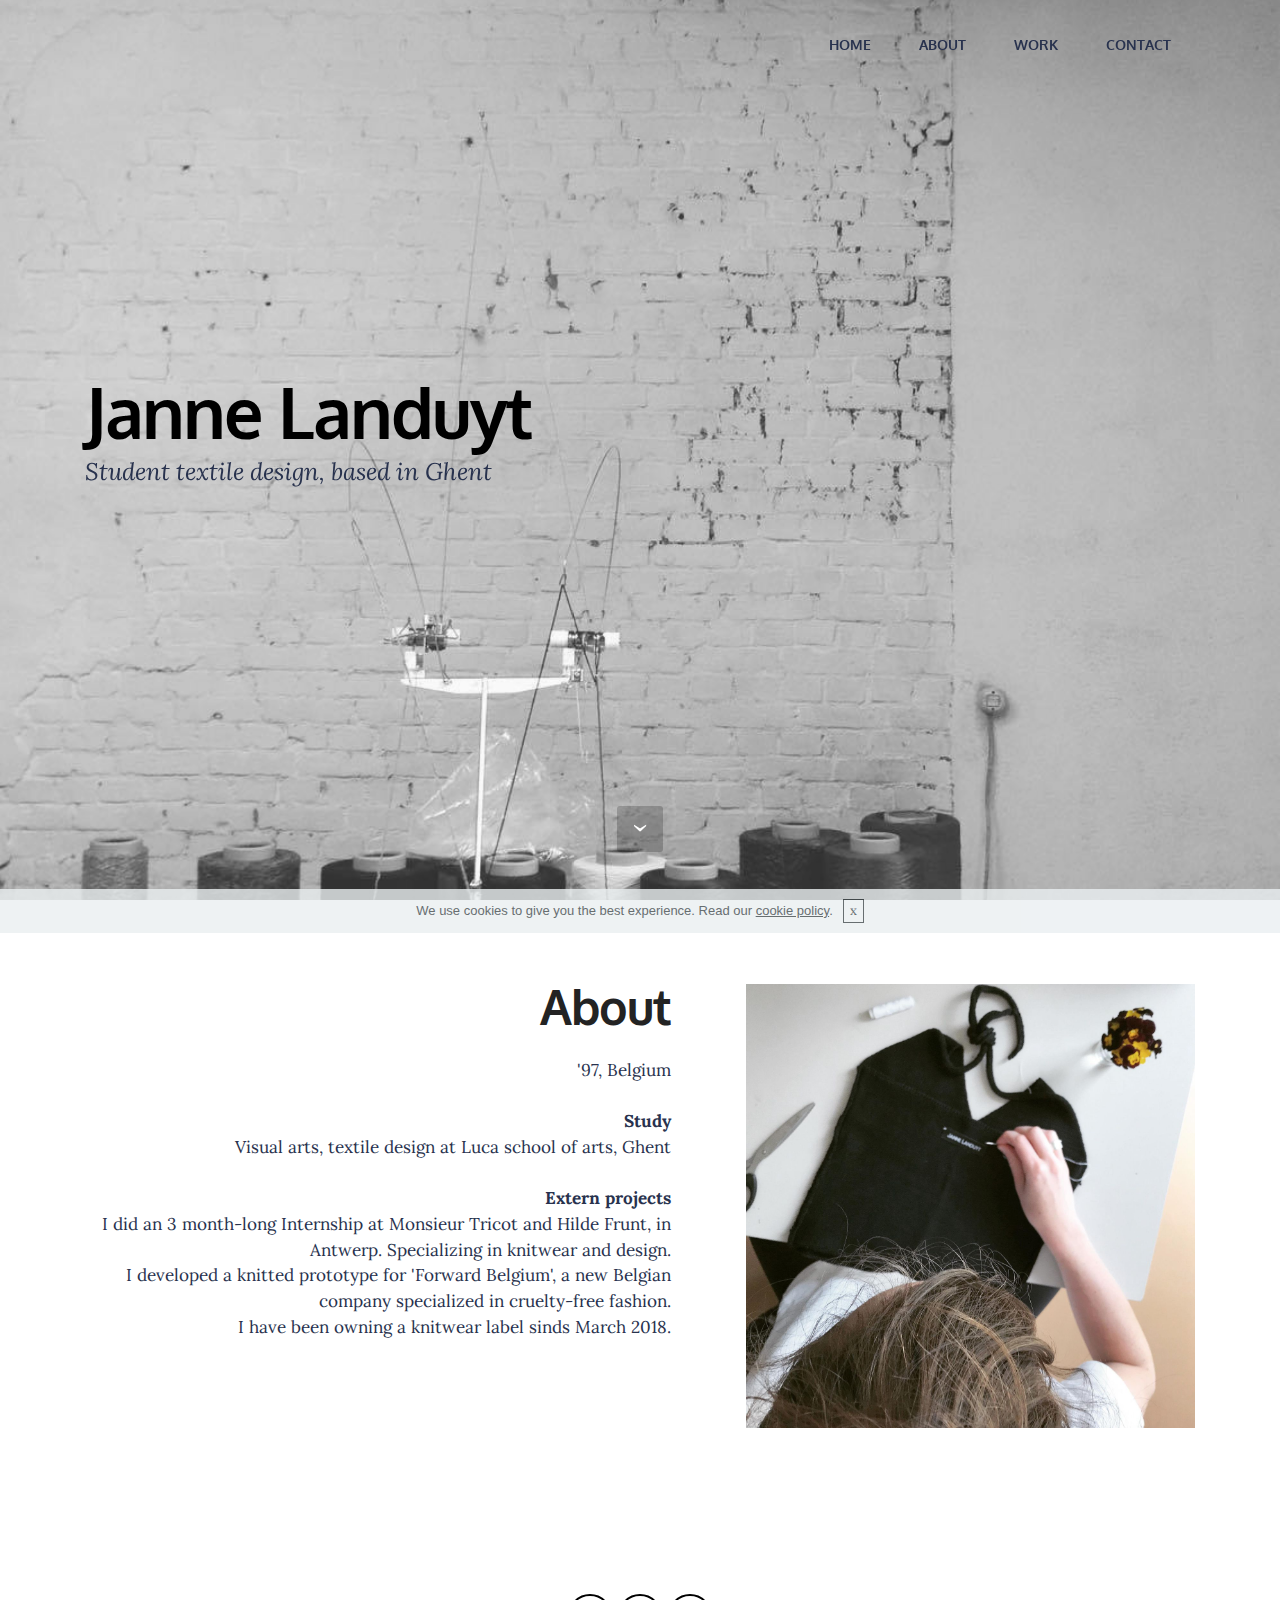
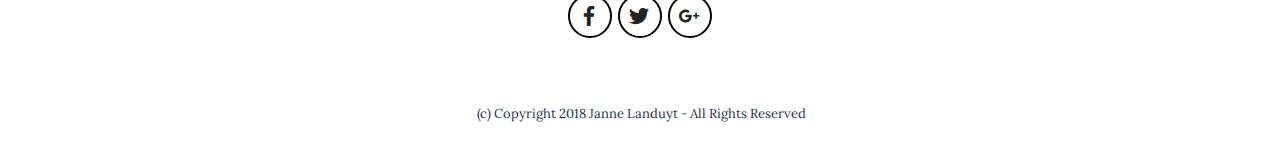
<file: index.html>
<!DOCTYPE html>
<html>
<head>
  <!-- Site made with Mobirise Website Builder v4.3.2, https://mobirise.com -->
  <meta charset="UTF-8">
  <meta http-equiv="X-UA-Compatible" content="IE=edge">
  <meta name="generator" content="Mobirise v4.3.2, mobirise.com">
  <meta name="viewport" content="width=device-width, initial-scale=1">
  <link rel="shortcut icon" href="assets/images/logo.png" type="image/x-icon">
  <meta name="description" content="Home, Janne Landuyt, textile design, about">
  <title>index.html</title>
  <link rel="stylesheet" href="https://fonts.googleapis.com/css?family=Montserrat:400,700">
  <link rel="stylesheet" href="https://fonts.googleapis.com/css?family=Raleway:100,100i,200,200i,300,300i,400,400i,500,500i,600,600i,700,700i,800,800i,900,900i">
  <link rel="stylesheet" href="https://fonts.googleapis.com/css?family=Lora:400,700,400italic,700italic&subset=latin">
  <link rel="stylesheet" href="assets/bootstrap-material-design-font/css/material.css">
  <link rel="stylesheet" href="assets/tether/tether.min.css">
  <link rel="stylesheet" href="assets/bootstrap/css/bootstrap.min.css">
  <link rel="stylesheet" href="assets/socicon/css/styles.css">
  <link rel="stylesheet" href="assets/dropdown/css/style.css">
  <link rel="stylesheet" href="assets/theme/css/style.css">
  <link rel="stylesheet" href="assets/mobirise/css/mbr-additional.css" type="text/css">
  
  
  
</head>
<body>
<section id="menu-4" data-rv-view="0">

    <nav class="navbar navbar-dropdown transparent bg-color">
        <div class="container">

            <div class="mbr-table">
                
                <div class="mbr-table-cell">

                    <button class="navbar-toggler pull-xs-right hidden-md-up" type="button" data-toggle="collapse" data-target="#exCollapsingNavbar">
                        <div class="hamburger-icon"></div>
                    </button>

                    <ul class="nav-dropdown collapse pull-xs-right nav navbar-nav navbar-toggleable-sm" id="exCollapsingNavbar"><li class="nav-item dropdown"><a class="nav-link link" href="index.html#header5-0">HOME</a></li><li class="nav-item"><a class="nav-link link" href="index.html#msg-box5-1">ABOUT</a></li><li class="nav-item"><a class="nav-link link" href="work.html">WORK</a></li><li class="nav-item"><a class="nav-link link" href="contact.html">CONTACT</a></li></ul>
                    <button hidden="" class="navbar-toggler navbar-close" type="button" data-toggle="collapse" data-target="#exCollapsingNavbar">
                        <div class="close-icon"></div>
                    </button>

                </div>
            </div>

        </div>
    </nav>

</section>

<section class="engine"><a href="https://mobirise.co/c">site maker</a></section><section class="mbr-section mbr-section-hero mbr-section-full mbr-section-with-arrow mbr-parallax-background mbr-after-navbar" id="header5-0" data-rv-view="2" style="background-image: url(assets/images/21389111-1442225685831040-1330696109-o-2-1136x852.jpg);">

    <div class="mbr-overlay" style="opacity: 0.2; background-color: rgb(239, 239, 239);"></div>

    <div class="mbr-table-cell">

        <div class="container">
            <div class="row">
                <div class="mbr-section col-md-10">

                    <h1 class="mbr-section-title display-1">Janne Landuyt</h1>
                    <p class="mbr-section-lead lead">Student textile design, based in Ghent</p>
                    
                </div>
            </div>
        </div>
    </div>

    <div class="mbr-arrow mbr-arrow-floating" aria-hidden="true"><a href="#msg-box5-1"><i class="mbr-arrow-icon"></i></a></div>

</section>

<section class="mbr-section" id="msg-box5-1" data-rv-view="5" style="background-color: rgb(255, 255, 255); padding-top: 80px; padding-bottom: 80px;">

    
    <div class="container">
        <div class="row">
            <div class="mbr-table-md-up">

              

              <div class="mbr-table-cell col-md-5 text-xs-center text-md-right content-size">
                  <h3 class="mbr-section-title display-2">About</h3>
                  <div class="lead">

                    <p>'97, Belgium<br><br><strong>Study</strong><br>Visual arts, textile design at Luca school of arts, Ghent<br><br><strong>Extern projects</strong><br>I did an 3 month-long Internship at Monsieur Tricot and Hilde Frunt, in Antwerp. Specializing in knitwear and design.<br>I developed a knitted prototype for 'Forward Belgium', a new Belgian company specialized in cruelty-free fashion.<br>I have been owning a knitwear label sinds March 2018.<br><br><strong><br></strong></p>

                  </div>

                  
              </div>


              


              <div class="mbr-table-cell mbr-left-padding-md-up mbr-valign-top col-md-7 image-size" style="width: 46%;">
                  <div class="mbr-figure"><img src="assets/images/32761669-1675578052495801-3968128952018403328-n-1400x1383.jpg"></div>
              </div>

            </div>
        </div>
    </div>

</section>

<section class="mbr-section mbr-section-md-padding" id="social-buttons1-3" data-rv-view="8" style="background-color: rgb(255, 255, 255); padding-top: 60px; padding-bottom: 30px;">
    
    <div class="container">
        <div class="row">
            <div class="col-md-8 col-md-offset-2 text-xs-center">
                <h3 class="mbr-section-title display-2"></h3>
                <div>

                  <div class="mbr-social-likes" data-counters="false">
                    <span class="btn btn-social facebook" title="Share link on Facebook">
                        <i class="socicon socicon-facebook"></i>
                    </span>
                    <span class="btn btn-social twitter" title="Share link on Twitter">
                        <i class="socicon socicon-twitter"></i>
                    </span>
                    <span class="btn btn-social plusone" title="Share link on Google+">
                        <i class="socicon socicon-googleplus"></i>
                    </span>
                    
                    
                  </div>

                </div>
            </div>
        </div>
    </div>
</section>

<footer class="mbr-small-footer mbr-section mbr-section-nopadding" id="footer1-17" data-rv-view="10" style="background-color: rgb(255, 255, 255); padding-top: 1.75rem; padding-bottom: 1.75rem;">
    
    <div class="container text-xs-center">
        <p>&nbsp;(c) Copyright 2018 Janne Landuyt - All Rights Reserved</p>
    </div>
</footer>


  <script src="assets/web/assets/jquery/jquery.min.js"></script>
  <script src="assets/tether/tether.min.js"></script>
  <script src="assets/bootstrap/js/bootstrap.min.js"></script>
  <script src="assets/social-likes/social-likes.js"></script>
  <script src="assets/cookies-alert-plugin/cookies-alert-core.js"></script>
  <script src="assets/cookies-alert-plugin/cookies-alert-script.js"></script>
  <script src="assets/dropdown/js/script.min.js"></script>
  <script src="assets/touch-swipe/jquery.touch-swipe.min.js"></script>
  <script src="assets/jarallax/jarallax.js"></script>
  <script src="assets/smooth-scroll/smooth-scroll.js"></script>
  <script src="assets/theme/js/script.js"></script>
  
  
<input name="cookieData" type="hidden" data-cookie-text="We use cookies to give you the best experience. Read our <a href='privacy.html'>cookie policy</a>.">
  </body>
</html>
</file>
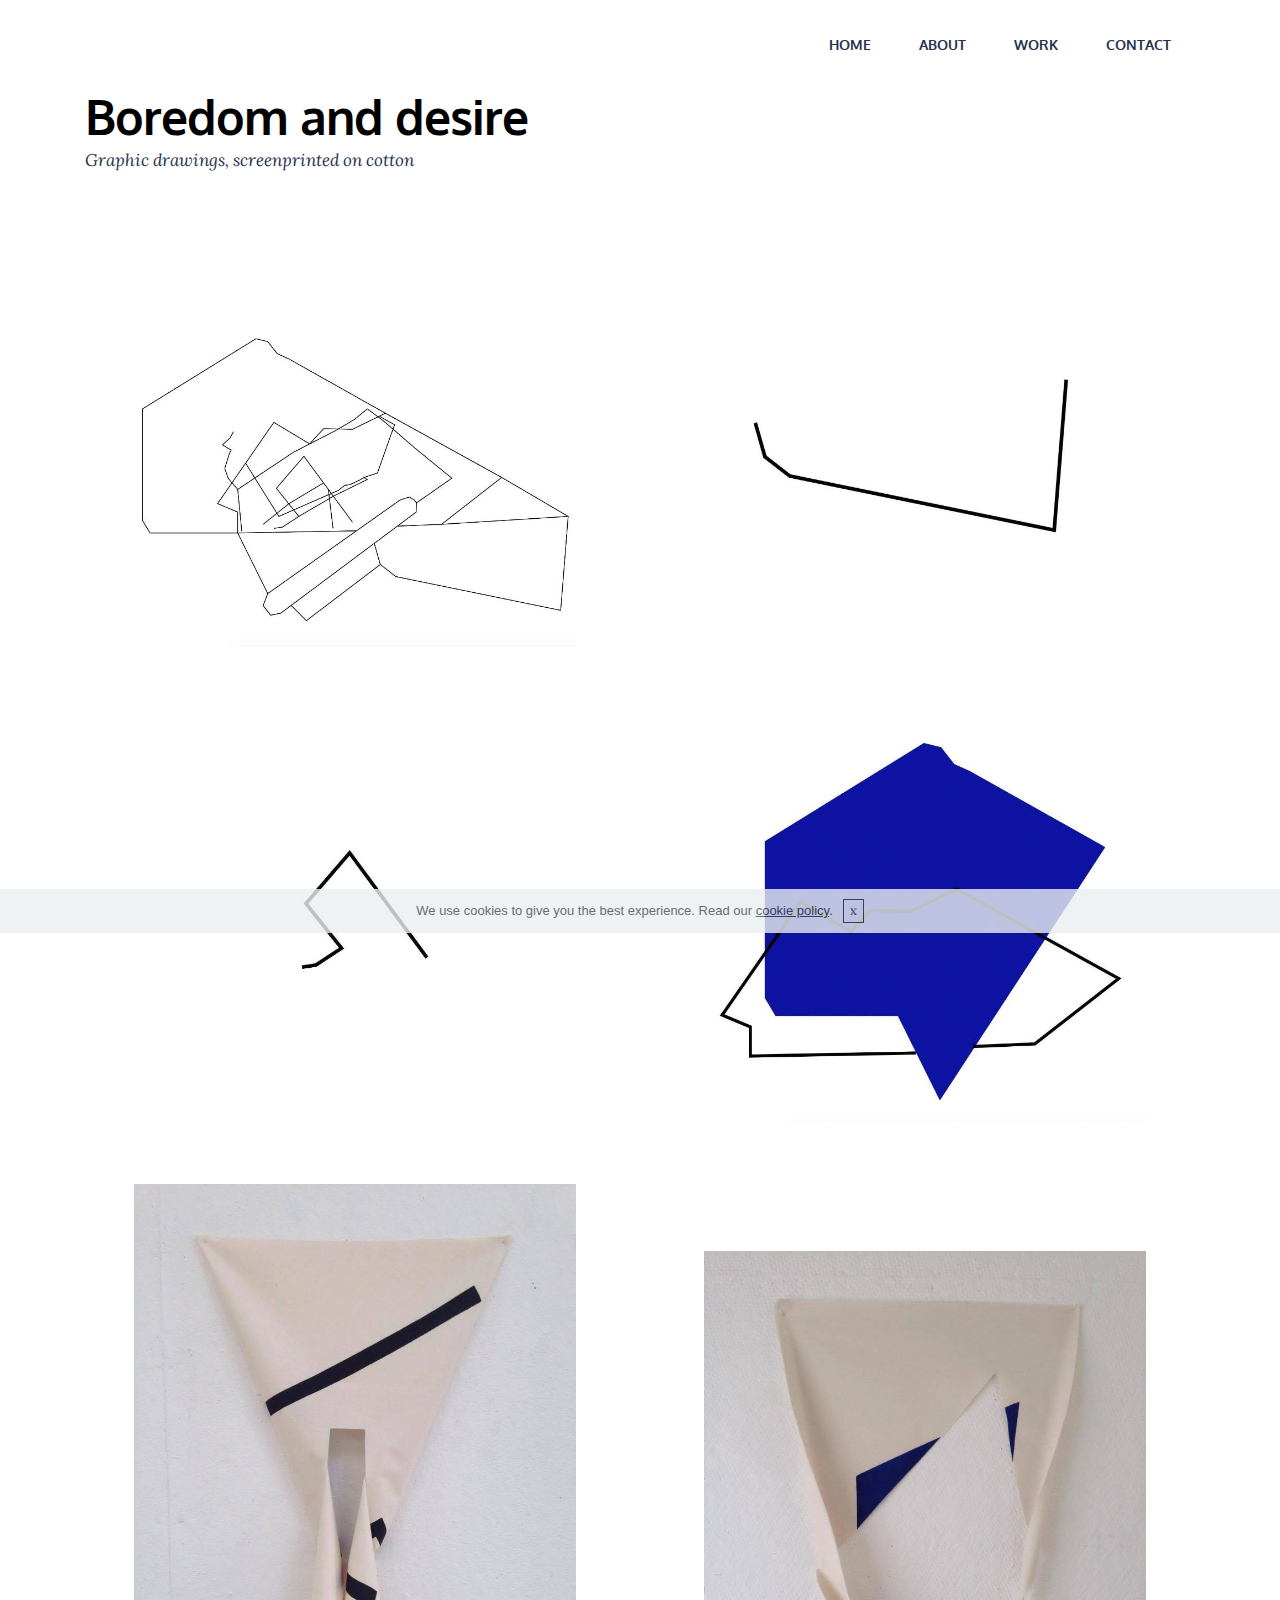
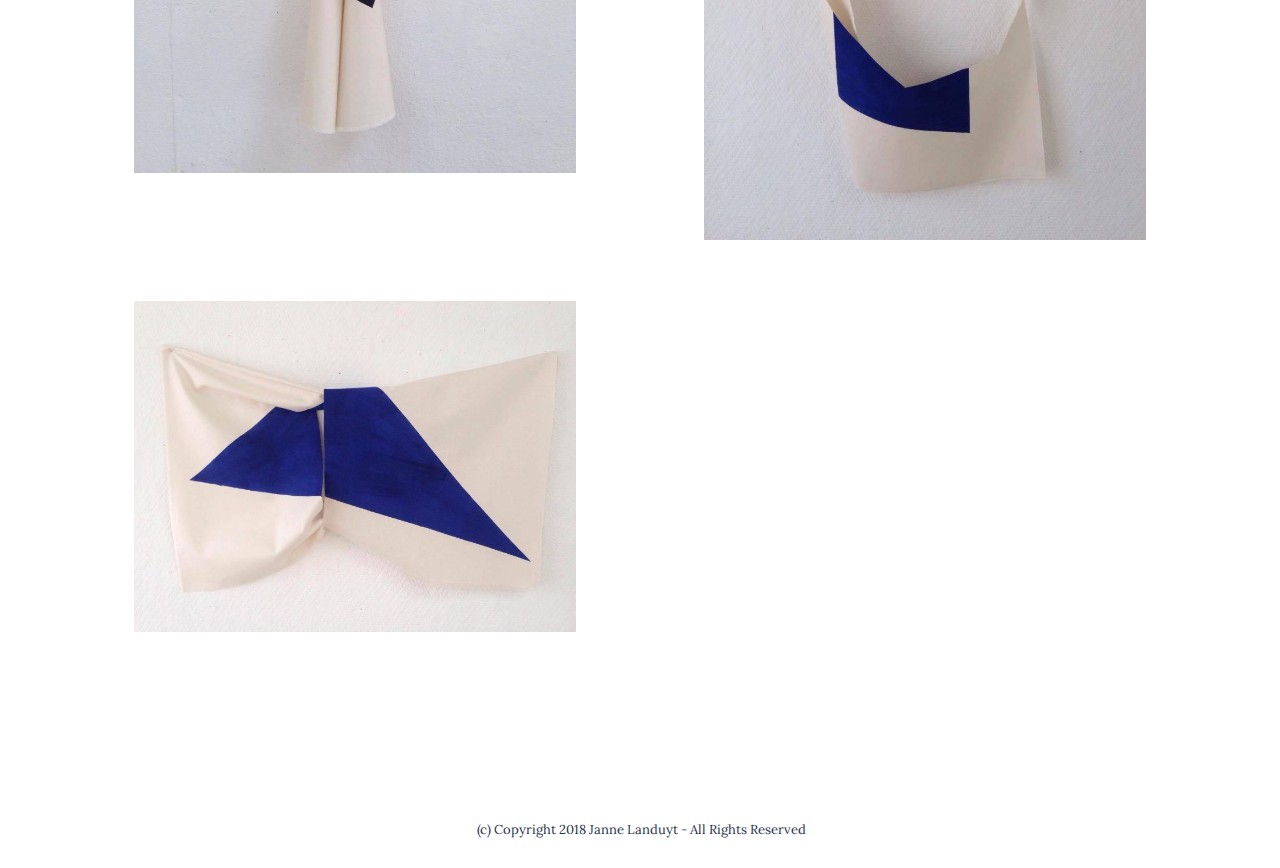
<file: boredomanddesire.html>
<!DOCTYPE html>
<html>
<head>
  <!-- Site made with Mobirise Website Builder v4.3.2, https://mobirise.com -->
  <meta charset="UTF-8">
  <meta http-equiv="X-UA-Compatible" content="IE=edge">
  <meta name="generator" content="Mobirise v4.3.2, mobirise.com">
  <meta name="viewport" content="width=device-width, initial-scale=1">
  <link rel="shortcut icon" href="assets/images/logo.png" type="image/x-icon">
  <meta name="description" content="Janne Landuyt, textile design, boredom and desire">
  <title>boredomanddesire</title>
  <link rel="stylesheet" href="assets/bootstrap-material-design-font/css/material.css">
  <link rel="stylesheet" href="assets/et-line-font-plugin/style.css">
  <link rel="stylesheet" href="https://fonts.googleapis.com/css?family=Montserrat:400,700">
  <link rel="stylesheet" href="https://fonts.googleapis.com/css?family=Raleway:100,100i,200,200i,300,300i,400,400i,500,500i,600,600i,700,700i,800,800i,900,900i">
  <link rel="stylesheet" href="https://fonts.googleapis.com/css?family=Lora:400,700,400italic,700italic&subset=latin">
  <link rel="stylesheet" href="assets/tether/tether.min.css">
  <link rel="stylesheet" href="assets/bootstrap/css/bootstrap.min.css">
  <link rel="stylesheet" href="assets/dropdown/css/style.css">
  <link rel="stylesheet" href="assets/theme/css/style.css">
  <link rel="stylesheet" href="assets/mobirise-gallery/style.css">
  <link rel="stylesheet" href="assets/mobirise/css/mbr-additional.css" type="text/css">
  
  
  
</head>
<body>
<section id="menu-9" data-rv-view="12">

    <nav class="navbar navbar-dropdown transparent bg-color">
        <div class="container">

            <div class="mbr-table">
                
                <div class="mbr-table-cell">

                    <button class="navbar-toggler pull-xs-right hidden-md-up" type="button" data-toggle="collapse" data-target="#exCollapsingNavbar">
                        <div class="hamburger-icon"></div>
                    </button>

                    <ul class="nav-dropdown collapse pull-xs-right nav navbar-nav navbar-toggleable-sm" id="exCollapsingNavbar"><li class="nav-item dropdown"><a class="nav-link link" href="index.html#header5-0">HOME</a></li><li class="nav-item"><a class="nav-link link" href="index.html#msg-box5-1">ABOUT</a></li><li class="nav-item"><a class="nav-link link" href="work.html">WORK</a></li><li class="nav-item"><a class="nav-link link" href="contact.html">CONTACT</a></li></ul>
                    <button hidden="" class="navbar-toggler navbar-close" type="button" data-toggle="collapse" data-target="#exCollapsingNavbar">
                        <div class="close-icon"></div>
                    </button>

                </div>
            </div>

        </div>
    </nav>

</section>

<section class="engine"><a href="https://mobirise.co/n">bootstrap modal</a></section><section class="mbr-info mbr-section mbr-section-md-padding mbr-after-navbar" id="msg-box2-b" data-rv-view="14" style="background-color: rgb(255, 255, 255); padding-top: 90px; padding-bottom: 90px;">

    
    <div class="container">
        <div class="row">

            

            <div class="mbr-table-md-up">
              <div class="mbr-table-cell mbr-right-padding-md-up col-md-8 text-xs-center text-md-left">
                  <h3 class="mbr-info-title mbr-section-title display-2">Boredom and desire</h3>
                  <h2 class="mbr-info-subtitle mbr-section-subtitle">Graphic drawings, screenprinted on cotton</h2>
              </div>
              <div class="mbr-table-cell col-md-4">
                  
              </div>
            </div>

        </div>
    </div>
</section>

<section class="mbr-gallery mbr-section mbr-section-nopadding mbr-slider-carousel" data-filter="false" id="gallery2-d" data-rv-view="17" style="padding-top: 0rem; padding-bottom: 6rem;">
    <!-- Filter -->
    

    <!-- Gallery -->
    <div class="mbr-gallery-row container">
        <div class=" mbr-gallery-layout-default">
            <div>
                <div>
                    <div class="mbr-gallery-item mbr-gallery-item__mobirise3 mbr-gallery-item--p4" data-video-url="false" data-tags="Awesome">
                        <div href="#lb-gallery2-d" data-slide-to="0" data-toggle="modal">
                            
                            

                            <img src="assets/images/screen-shot-2017-10-17-at-14.37.32-1852x1341-800x579.jpg" alt="">
                            
                            <span class="icon-focus"></span>
                            
                        </div>
                    </div><div class="mbr-gallery-item mbr-gallery-item__mobirise3 mbr-gallery-item--p4" data-video-url="false" data-tags="Responsive">
                        <div href="#lb-gallery2-d" data-slide-to="1" data-toggle="modal">
                            
                            

                            <img src="assets/images/screen-shot-2018-01-03-at-14.00.14-1155x683-800x473.jpg" alt="">
                            
                            <span class="icon-focus"></span>
                            
                        </div>
                    </div><div class="mbr-gallery-item mbr-gallery-item__mobirise3 mbr-gallery-item--p4" data-video-url="false" data-tags="Responsive">
                        <div href="#lb-gallery2-d" data-slide-to="2" data-toggle="modal">
                            
                            

                            <img src="assets/images/screen-shot-2017-10-17-at-14.38.14-1327x1224-800x737.jpg" alt="">
                            
                            <span class="icon-focus"></span>
                            
                        </div>
                    </div><div class="mbr-gallery-item mbr-gallery-item__mobirise3 mbr-gallery-item--p4" data-video-url="false" data-tags="Creative">
                        <div href="#lb-gallery2-d" data-slide-to="3" data-toggle="modal">
                            
                            

                            <img src="assets/images/screen-shot-2018-01-03-at-13.59.36-1167x743-800x509.jpg" alt="">
                            
                            <span class="icon-focus"></span>
                            
                        </div>
                    </div><div class="mbr-gallery-item mbr-gallery-item__mobirise3 mbr-gallery-item--p4" data-video-url="false" data-tags="Awesome">
                        <div href="#lb-gallery2-d" data-slide-to="4" data-toggle="modal">
                            
                            

                            <img src="assets/images/22429419-1470267899693485-988376599-o-852x1136-800x1066.jpg" alt="">
                            
                            <span class="icon-focus"></span>
                            
                        </div>
                    </div><div class="mbr-gallery-item mbr-gallery-item__mobirise3 mbr-gallery-item--p4" data-video-url="false" data-tags="Beautiful">
                        <div href="#lb-gallery2-d" data-slide-to="5" data-toggle="modal">
                            
                            

                            <img src="assets/images/22403924-1470267896360152-115201936-o-852x1136-800x1066.jpg" alt="">
                            
                            <span class="icon-focus"></span>
                            
                        </div>
                    </div><div class="mbr-gallery-item mbr-gallery-item__mobirise3 mbr-gallery-item--p4" data-video-url="false" data-tags="Animated">
                        <div href="#lb-gallery2-d" data-slide-to="6" data-toggle="modal">
                            
                            

                            <img src="assets/images/22403864-1470267893026819-1848328348-o-1136x852-800x600.jpg" alt="">
                            
                            <span class="icon-focus"></span>
                            
                        </div>
                    </div>
                </div>
            </div>
            <div class="clearfix"></div>
        </div>
    </div>

    <!-- Lightbox -->
    <div data-app-prevent-settings="" class="mbr-slider modal fade carousel slide" tabindex="-1" data-keyboard="true" data-interval="false" id="lb-gallery2-d">
        <div class="modal-dialog">
            <div class="modal-content">
                <div class="modal-body">
                    <ol class="carousel-indicators">
                        <li data-app-prevent-settings="" data-target="#lb-gallery2-d" data-slide-to="0"></li><li data-app-prevent-settings="" data-target="#lb-gallery2-d" data-slide-to="1"></li><li data-app-prevent-settings="" data-target="#lb-gallery2-d" data-slide-to="2"></li><li data-app-prevent-settings="" data-target="#lb-gallery2-d" data-slide-to="3"></li><li data-app-prevent-settings="" data-target="#lb-gallery2-d" data-slide-to="4"></li><li data-app-prevent-settings="" data-target="#lb-gallery2-d" data-slide-to="5"></li><li data-app-prevent-settings="" data-target="#lb-gallery2-d" class=" active" data-slide-to="6"></li>
                    </ol>
                    <div class="carousel-inner">
                        <div class="carousel-item">
                            <img src="assets/images/screen-shot-2017-10-17-at-14.37.32-1852x1341.jpg" alt="">
                        </div><div class="carousel-item">
                            <img src="assets/images/screen-shot-2018-01-03-at-14.00.14-1155x683.jpg" alt="">
                        </div><div class="carousel-item">
                            <img src="assets/images/screen-shot-2017-10-17-at-14.38.14-1327x1224.jpg" alt="">
                        </div><div class="carousel-item">
                            <img src="assets/images/screen-shot-2018-01-03-at-13.59.36-1167x743.jpg" alt="">
                        </div><div class="carousel-item">
                            <img src="assets/images/22429419-1470267899693485-988376599-o-852x1136.jpg" alt="">
                        </div><div class="carousel-item">
                            <img src="assets/images/22403924-1470267896360152-115201936-o-852x1136.jpg" alt="">
                        </div><div class="carousel-item active">
                            <img src="assets/images/22403864-1470267893026819-1848328348-o-1136x852.jpg" alt="">
                        </div>
                    </div>
                    <a class="left carousel-control" role="button" data-slide="prev" href="#lb-gallery2-d">
                        <span class="icon-prev" aria-hidden="true"></span>
                        <span class="sr-only">Previous</span>
                    </a>
                    <a class="right carousel-control" role="button" data-slide="next" href="#lb-gallery2-d">
                        <span class="icon-next" aria-hidden="true"></span>
                        <span class="sr-only">Next</span>
                    </a>

                    <a class="close" href="#" role="button" data-dismiss="modal">
                        <span aria-hidden="true">×</span>
                        <span class="sr-only">Close</span>
                    </a>
                </div>
            </div>
        </div>
    </div>
</section>

<footer class="mbr-small-footer mbr-section mbr-section-nopadding" id="footer1-17" data-rv-view="48" style="background-color: rgb(255, 255, 255); padding-top: 1.75rem; padding-bottom: 1.75rem;">
    
    <div class="container text-xs-center">
        <p>&nbsp;(c) Copyright 2018 Janne Landuyt - All Rights Reserved</p>
    </div>
</footer>


  <script src="assets/web/assets/jquery/jquery.min.js"></script>
  <script src="assets/tether/tether.min.js"></script>
  <script src="assets/bootstrap/js/bootstrap.min.js"></script>
  <script src="assets/smooth-scroll/smooth-scroll.js"></script>
  <script src="assets/cookies-alert-plugin/cookies-alert-core.js"></script>
  <script src="assets/cookies-alert-plugin/cookies-alert-script.js"></script>
  <script src="assets/touch-swipe/jquery.touch-swipe.min.js"></script>
  <script src="assets/masonry/masonry.pkgd.min.js"></script>
  <script src="assets/imagesloaded/imagesloaded.pkgd.min.js"></script>
  <script src="assets/bootstrap-carousel-swipe/bootstrap-carousel-swipe.js"></script>
  <script src="assets/dropdown/js/script.min.js"></script>
  <script src="assets/theme/js/script.js"></script>
  <script src="assets/mobirise-gallery/player.min.js"></script>
  <script src="assets/mobirise-gallery/script.js"></script>
  
  
<input name="cookieData" type="hidden" data-cookie-text="We use cookies to give you the best experience. Read our <a href='privacy.html'>cookie policy</a>.">
  </body>
</html>
</file>
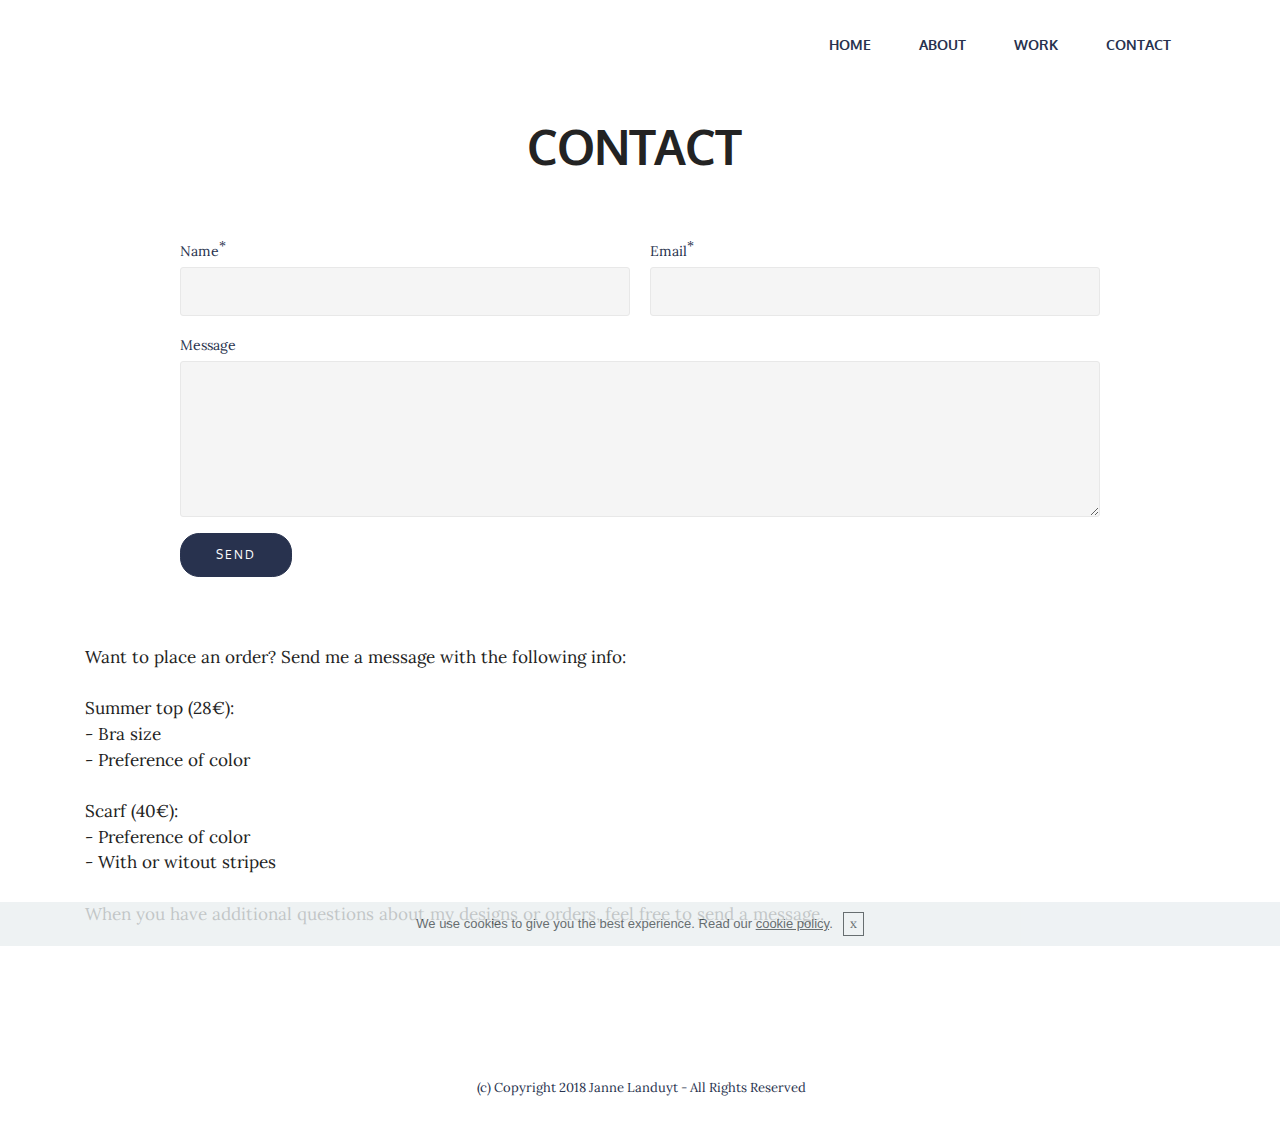
<file: contact.html>
<!DOCTYPE html>
<html>
<head>
  <!-- Site made with Mobirise Website Builder v4.3.2, https://mobirise.com -->
  <meta charset="UTF-8">
  <meta http-equiv="X-UA-Compatible" content="IE=edge">
  <meta name="generator" content="Mobirise v4.3.2, mobirise.com">
  <meta name="viewport" content="width=device-width, initial-scale=1">
  <link rel="shortcut icon" href="assets/images/logo.png" type="image/x-icon">
  <meta name="description" content="Janne Landuyt, conact me, textile design">
  <title>contact</title>
  <link rel="stylesheet" href="https://fonts.googleapis.com/css?family=Lora:400,700,400italic,700italic&subset=latin">
  <link rel="stylesheet" href="https://fonts.googleapis.com/css?family=Raleway:100,100i,200,200i,300,300i,400,400i,500,500i,600,600i,700,700i,800,800i,900,900i">
  <link rel="stylesheet" href="assets/bootstrap-material-design-font/css/material.css">
  <link rel="stylesheet" href="https://fonts.googleapis.com/css?family=Montserrat:400,700">
  <link rel="stylesheet" href="assets/tether/tether.min.css">
  <link rel="stylesheet" href="assets/bootstrap/css/bootstrap.min.css">
  <link rel="stylesheet" href="assets/dropdown/css/style.css">
  <link rel="stylesheet" href="assets/theme/css/style.css">
  <link rel="stylesheet" href="assets/mobirise/css/mbr-additional.css" type="text/css">
  
  
  
</head>
<body>
<section id="menu-15" data-rv-view="175">

    <nav class="navbar navbar-dropdown transparent bg-color">
        <div class="container">

            <div class="mbr-table">
                
                <div class="mbr-table-cell">

                    <button class="navbar-toggler pull-xs-right hidden-md-up" type="button" data-toggle="collapse" data-target="#exCollapsingNavbar">
                        <div class="hamburger-icon"></div>
                    </button>

                    <ul class="nav-dropdown collapse pull-xs-right nav navbar-nav navbar-toggleable-sm" id="exCollapsingNavbar"><li class="nav-item dropdown"><a class="nav-link link" href="index.html#header5-0">HOME</a></li><li class="nav-item"><a class="nav-link link" href="index.html#msg-box5-1">ABOUT</a></li><li class="nav-item"><a class="nav-link link" href="work.html">WORK</a></li><li class="nav-item"><a class="nav-link link" href="contact.html">CONTACT</a></li></ul>
                    <button hidden="" class="navbar-toggler navbar-close" type="button" data-toggle="collapse" data-target="#exCollapsingNavbar">
                        <div class="close-icon"></div>
                    </button>

                </div>
            </div>

        </div>
    </nav>

</section>

<section class="engine"><a href="https://mobirise.co/m">bootstrap table</a></section><section class="mbr-section form1 mbr-after-navbar" id="form1-16" data-rv-view="177" style="background-color: rgb(255, 255, 255); padding-top: 120px; padding-bottom: 40px;">
    
    <div class="mbr-section mbr-section__container mbr-section__container--middle">
        <div class="container">
            <div class="row">
                <div class="col-xs-12 text-xs-center">
                    <h3 class="mbr-section-title display-2">CONTACT&nbsp;</h3>
                    
                </div>
            </div>
        </div>
    </div>
    <div class="mbr-section mbr-section-nopadding">
        <div class="container">
            <div class="row">
                <div class="col-xs-12 col-lg-10 col-lg-offset-1" data-form-type="formoid">


                    <div data-form-alert="true">
                        <div hidden="" data-form-alert-success="true" class="alert alert-form alert-success text-xs-center">Thank you!</div>
                    </div>


                    <form action="https://mobirise.com/" method="post" data-form-title="CONTACT&amp;nbsp;">

                        <input type="hidden" value="GAFbbVOkkk09tciEehcjQQGiryVETdyZTCeOwMrNemj8/VMRt4aDMCkTfmNg0i5DSmtcu61Sgy7EXgcIIRTQTRnLI3dP/1ub+ooN1Dp5n0d8HLeVz8yYomK018NvZOOk" data-form-email="true">

                        <div class="row row-sm-offset">

                            <div class="col-xs-12 col-md-6">
                                <div class="form-group">
                                    <label class="form-control-label" for="form1-16-name">Name<span class="form-asterisk">*</span></label>
                                    <input type="text" class="form-control" name="name" required="" data-form-field="Name" id="form1-16-name">
                                </div>
                            </div>

                            <div class="col-xs-12 col-md-6">
                                <div class="form-group">
                                    <label class="form-control-label" for="form1-16-email">Email<span class="form-asterisk">*</span></label>
                                    <input type="email" class="form-control" name="email" required="" data-form-field="Email" id="form1-16-email">
                                </div>
                            </div>

                            

                        </div>

                        <div class="form-group">
                            <label class="form-control-label" for="form1-16-message">Message</label>
                            <textarea class="form-control" name="message" rows="7" data-form-field="Message" id="form1-16-message"></textarea>
                        </div>

                        <div><button type="submit" class="btn btn-secondary">SEND</button></div>

                    </form>
                </div>
            </div>
        </div>
    </div>
</section>

<section class="mbr-section article mbr-section__container" id="content1-1j" data-rv-view="188" style="background-color: rgb(255, 255, 255); padding-top: 20px; padding-bottom: 20px;">

    <div class="container">
        <div class="row">
            <div class="col-xs-12 lead"><p>Want to place an order? Send me a message with the following info:&nbsp;</p><p><br></p><p>Summer top (28€):&nbsp;</p><p>- Bra size&nbsp;</p><p>- Preference of color</p><p><br></p><p>Scarf (40€):</p><p>- Preference of color</p><p>- With or witout stripes</p><p><br></p><p>When you have additional questions about my designs or orders, feel free to send a message.</p><p><br></p><p><br></p><p><br></p><p><br></p></div>
        </div>
    </div>

</section>

<footer class="mbr-small-footer mbr-section mbr-section-nopadding" id="footer1-17" data-rv-view="186" style="background-color: rgb(255, 255, 255); padding-top: 1.75rem; padding-bottom: 1.75rem;">
    
    <div class="container text-xs-center">
        <p>&nbsp;(c) Copyright 2018 Janne Landuyt - All Rights Reserved</p>
    </div>
</footer>


  <script src="assets/web/assets/jquery/jquery.min.js"></script>
  <script src="assets/tether/tether.min.js"></script>
  <script src="assets/bootstrap/js/bootstrap.min.js"></script>
  <script src="assets/smooth-scroll/smooth-scroll.js"></script>
  <script src="assets/cookies-alert-plugin/cookies-alert-core.js"></script>
  <script src="assets/cookies-alert-plugin/cookies-alert-script.js"></script>
  <script src="assets/dropdown/js/script.min.js"></script>
  <script src="assets/touch-swipe/jquery.touch-swipe.min.js"></script>
  <script src="assets/theme/js/script.js"></script>
  <script src="assets/formoid/formoid.min.js"></script>
  
  
<input name="cookieData" type="hidden" data-cookie-text="We use cookies to give you the best experience. Read our <a href='privacy.html'>cookie policy</a>.">
  </body>
</html>
</file>
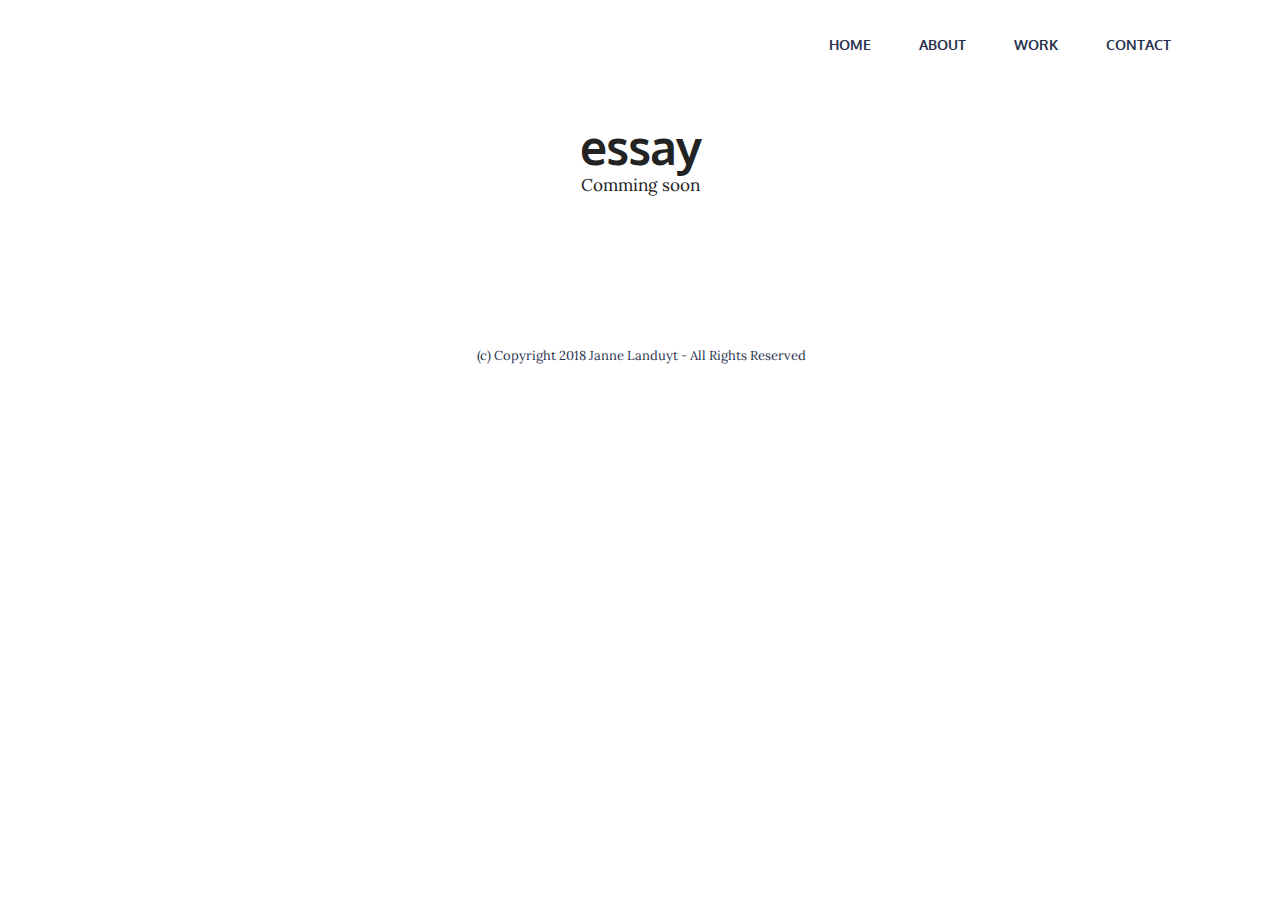
<file: essay.html>
<!DOCTYPE html>
<html>
<head>
  <!-- Site made with Mobirise Website Builder v4.3.2, https://mobirise.com -->
  <meta charset="UTF-8">
  <meta http-equiv="X-UA-Compatible" content="IE=edge">
  <meta name="generator" content="Mobirise v4.3.2, mobirise.com">
  <meta name="viewport" content="width=device-width, initial-scale=1">
  <link rel="shortcut icon" href="assets/images/logo.png" type="image/x-icon">
  <meta name="description" content="Janne Landuyt, Textile design, Knitting
">
  <title>essay</title>
  <link rel="stylesheet" href="https://fonts.googleapis.com/css?family=Montserrat:400,700">
  <link rel="stylesheet" href="https://fonts.googleapis.com/css?family=Raleway:100,100i,200,200i,300,300i,400,400i,500,500i,600,600i,700,700i,800,800i,900,900i">
  <link rel="stylesheet" href="assets/bootstrap-material-design-font/css/material.css">
  <link rel="stylesheet" href="https://fonts.googleapis.com/css?family=Lora:400,700,400italic,700italic&subset=latin">
  <link rel="stylesheet" href="assets/tether/tether.min.css">
  <link rel="stylesheet" href="assets/bootstrap/css/bootstrap.min.css">
  <link rel="stylesheet" href="assets/dropdown/css/style.css">
  <link rel="stylesheet" href="assets/theme/css/style.css">
  <link rel="stylesheet" href="assets/mobirise/css/mbr-additional.css" type="text/css">
  
  
  
</head>
<body>
<section id="menu-18" data-rv-view="188">

    <nav class="navbar navbar-dropdown transparent bg-color">
        <div class="container">

            <div class="mbr-table">
                
                <div class="mbr-table-cell">

                    <button class="navbar-toggler pull-xs-right hidden-md-up" type="button" data-toggle="collapse" data-target="#exCollapsingNavbar">
                        <div class="hamburger-icon"></div>
                    </button>

                    <ul class="nav-dropdown collapse pull-xs-right nav navbar-nav navbar-toggleable-sm" id="exCollapsingNavbar"><li class="nav-item dropdown"><a class="nav-link link" href="index.html#header5-0">HOME</a></li><li class="nav-item"><a class="nav-link link" href="index.html#msg-box5-1">ABOUT</a></li><li class="nav-item"><a class="nav-link link" href="Work.html">WORK</a></li><li class="nav-item"><a class="nav-link link" href="page7.html">CONTACT</a></li></ul>
                    <button hidden="" class="navbar-toggler navbar-close" type="button" data-toggle="collapse" data-target="#exCollapsingNavbar">
                        <div class="close-icon"></div>
                    </button>

                </div>
            </div>

        </div>
    </nav>

</section>

<section class="engine"><a href="https://mobirise.co/i">how to build your own website for free</a></section><section class="mbr-section article mbr-after-navbar" id="msg-box8-1a" data-rv-view="192" style="background-color: rgb(255, 255, 255); padding-top: 120px; padding-bottom: 120px;">

    
    <div class="container">
        <div class="row">
            <div class="col-md-8 col-md-offset-2 text-xs-center">
                <h3 class="mbr-section-title display-2">essay</h3>
                <div class="lead">Comming soon</div>
                
            </div>
        </div>
    </div>

</section>

<footer class="mbr-small-footer mbr-section mbr-section-nopadding" id="footer1-19" data-rv-view="190" style="background-color: rgb(255, 255, 255); padding-top: 1.75rem; padding-bottom: 1.75rem;">
    
    <div class="container text-xs-center">
        <p>&nbsp;(c) Copyright 2018 Janne Landuyt - All Rights Reserved</p>
    </div>
</footer>


  <script src="assets/web/assets/jquery/jquery.min.js"></script>
  <script src="assets/tether/tether.min.js"></script>
  <script src="assets/bootstrap/js/bootstrap.min.js"></script>
  <script src="assets/smooth-scroll/smooth-scroll.js"></script>
  <script src="assets/dropdown/js/script.min.js"></script>
  <script src="assets/touch-swipe/jquery.touch-swipe.min.js"></script>
  <script src="assets/theme/js/script.js"></script>
  
  
</body>
</html>
</file>
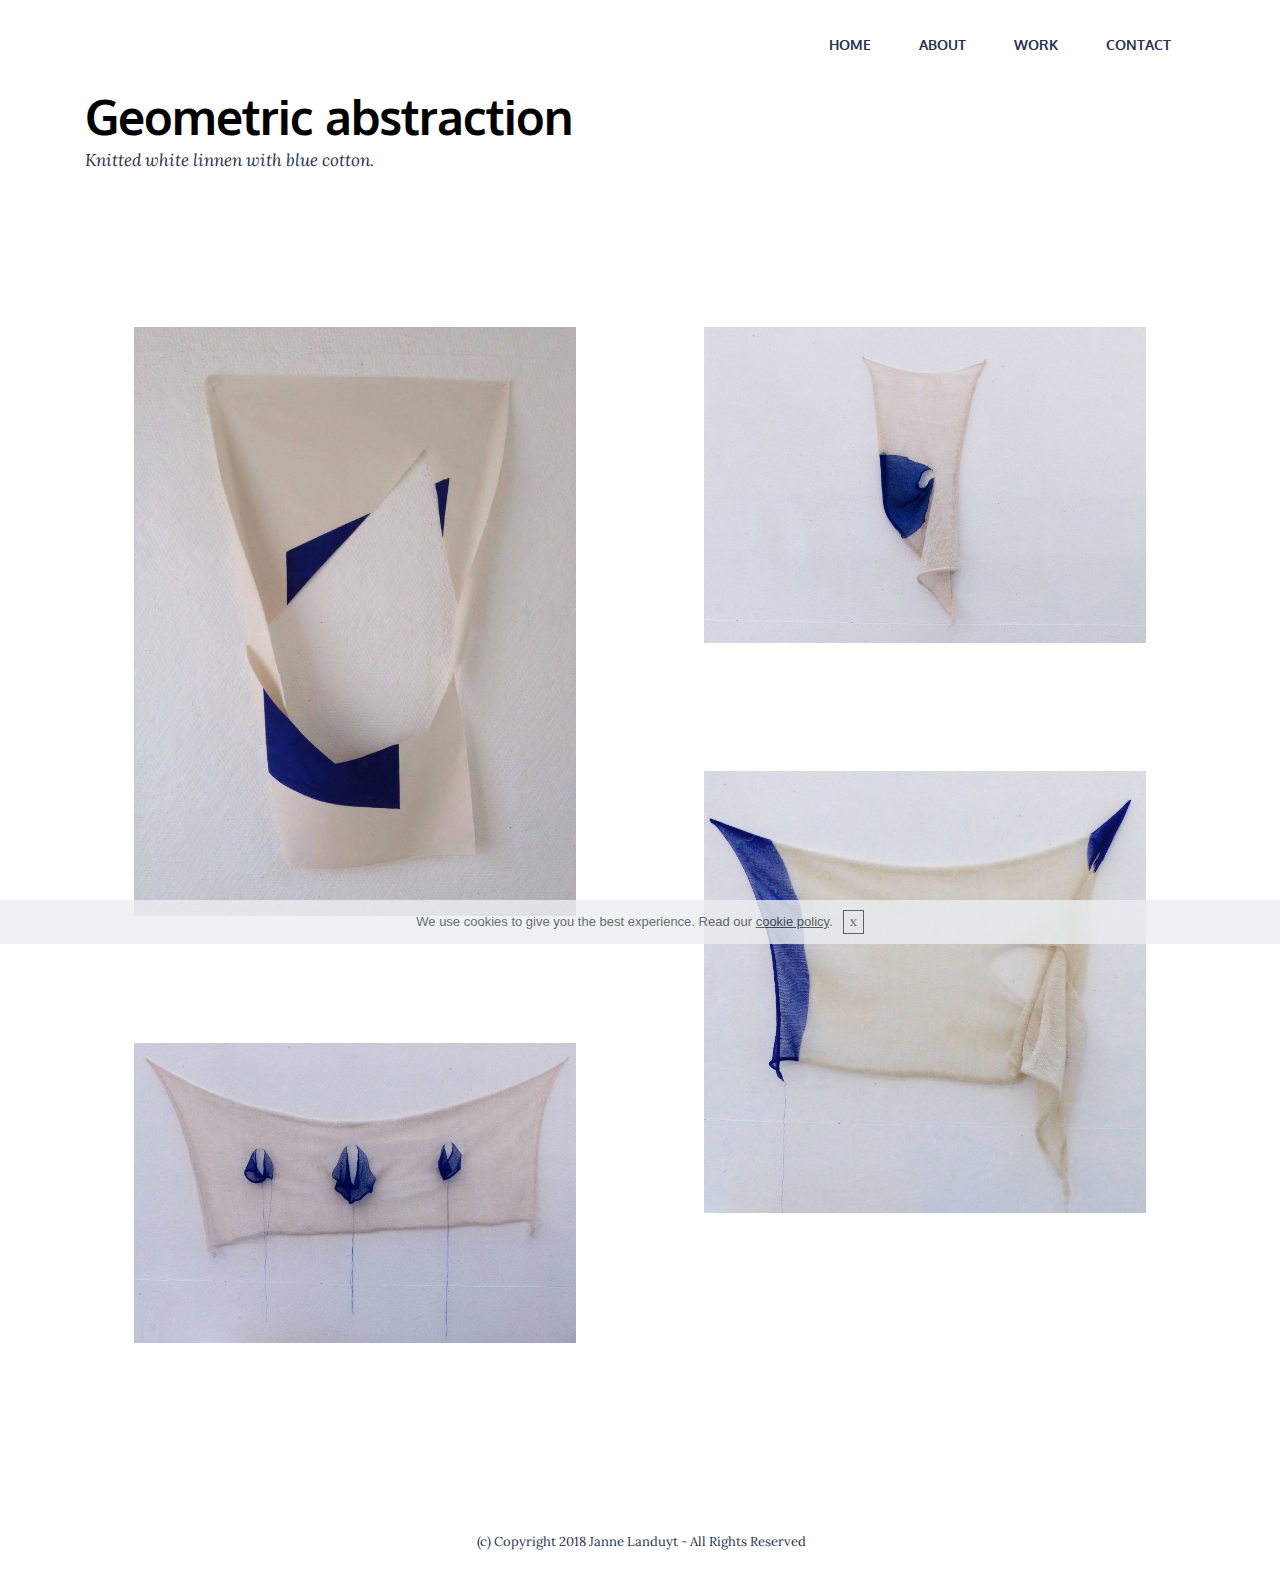
<file: geometricabstraction.html>
<!DOCTYPE html>
<html>
<head>
  <!-- Site made with Mobirise Website Builder v4.3.2, https://mobirise.com -->
  <meta charset="UTF-8">
  <meta http-equiv="X-UA-Compatible" content="IE=edge">
  <meta name="generator" content="Mobirise v4.3.2, mobirise.com">
  <meta name="viewport" content="width=device-width, initial-scale=1">
  <link rel="shortcut icon" href="assets/images/logo.png" type="image/x-icon">
  <meta name="description" content="Janne Landuyt, geometric abstraction, textile design, knitwear">
  <title>Geometricabstraction</title>
  <link rel="stylesheet" href="assets/bootstrap-material-design-font/css/material.css">
  <link rel="stylesheet" href="assets/et-line-font-plugin/style.css">
  <link rel="stylesheet" href="https://fonts.googleapis.com/css?family=Montserrat:400,700">
  <link rel="stylesheet" href="https://fonts.googleapis.com/css?family=Raleway:100,100i,200,200i,300,300i,400,400i,500,500i,600,600i,700,700i,800,800i,900,900i">
  <link rel="stylesheet" href="https://fonts.googleapis.com/css?family=Lora:400,700,400italic,700italic&subset=latin">
  <link rel="stylesheet" href="assets/tether/tether.min.css">
  <link rel="stylesheet" href="assets/bootstrap/css/bootstrap.min.css">
  <link rel="stylesheet" href="assets/dropdown/css/style.css">
  <link rel="stylesheet" href="assets/theme/css/style.css">
  <link rel="stylesheet" href="assets/mobirise-gallery/style.css">
  <link rel="stylesheet" href="assets/mobirise/css/mbr-additional.css" type="text/css">
  
  
  
</head>
<body>
<section id="menu-h" data-rv-view="50">

    <nav class="navbar navbar-dropdown transparent bg-color">
        <div class="container">

            <div class="mbr-table">
                
                <div class="mbr-table-cell">

                    <button class="navbar-toggler pull-xs-right hidden-md-up" type="button" data-toggle="collapse" data-target="#exCollapsingNavbar">
                        <div class="hamburger-icon"></div>
                    </button>

                    <ul class="nav-dropdown collapse pull-xs-right nav navbar-nav navbar-toggleable-sm" id="exCollapsingNavbar"><li class="nav-item dropdown"><a class="nav-link link" href="index.html#header5-0">HOME</a></li><li class="nav-item"><a class="nav-link link" href="index.html#msg-box5-1">ABOUT</a></li><li class="nav-item"><a class="nav-link link" href="work.html">WORK</a></li><li class="nav-item"><a class="nav-link link" href="contact.html">CONTACT</a></li></ul>
                    <button hidden="" class="navbar-toggler navbar-close" type="button" data-toggle="collapse" data-target="#exCollapsingNavbar">
                        <div class="close-icon"></div>
                    </button>

                </div>
            </div>

        </div>
    </nav>

</section>

<section class="engine"><a href="https://mobirise.co/l">free bootstrap themes</a></section><section class="mbr-info mbr-section mbr-section-md-padding mbr-after-navbar" id="msg-box2-k" data-rv-view="52" style="background-color: rgb(255, 255, 255); padding-top: 90px; padding-bottom: 90px;">

    
    <div class="container">
        <div class="row">

            

            <div class="mbr-table-md-up">
              <div class="mbr-table-cell mbr-right-padding-md-up col-md-8 text-xs-center text-md-left">
                  <h3 class="mbr-info-title mbr-section-title display-2">Geometric abstraction&nbsp;</h3>
                  <h2 class="mbr-info-subtitle mbr-section-subtitle">Knitted white linnen with blue cotton.</h2>
              </div>
              <div class="mbr-table-cell col-md-4">
                  
              </div>
            </div>

        </div>
    </div>
</section>

<section class="mbr-gallery mbr-section mbr-section-nopadding mbr-slider-carousel" data-filter="false" id="gallery2-l" data-rv-view="55" style="padding-top: 0rem; padding-bottom: 6rem;">
    <!-- Filter -->
    

    <!-- Gallery -->
    <div class="mbr-gallery-row container">
        <div class=" mbr-gallery-layout-default">
            <div>
                <div>
                    <div class="mbr-gallery-item mbr-gallery-item__mobirise3 mbr-gallery-item--p4" data-video-url="false" data-tags="Responsive">
                        <div href="#lb-gallery2-l" data-slide-to="0" data-toggle="modal">
                            
                            

                            <img src="assets/images/22403924-1470267896360152-115201936-o-852x1136-800x1066.jpg" alt="">
                            
                            <span class="icon-focus"></span>
                            
                        </div>
                    </div><div class="mbr-gallery-item mbr-gallery-item__mobirise3 mbr-gallery-item--p4" data-video-url="false" data-tags="Awesome">
                        <div href="#lb-gallery2-l" data-slide-to="1" data-toggle="modal">
                            
                            

                            <img src="assets/images/3-2000x1430-800x572.jpg" alt="">
                            
                            <span class="icon-focus"></span>
                            
                        </div>
                    </div><div class="mbr-gallery-item mbr-gallery-item__mobirise3 mbr-gallery-item--p4" data-video-url="false" data-tags="Creative">
                        <div href="#lb-gallery2-l" data-slide-to="2" data-toggle="modal">
                            
                            

                            <img src="assets/images/1-1-2000x2000-800x800.jpg" alt="">
                            
                            <span class="icon-focus"></span>
                            
                        </div>
                    </div><div class="mbr-gallery-item mbr-gallery-item__mobirise3 mbr-gallery-item--p4" data-video-url="false" data-tags="Creative">
                        <div href="#lb-gallery2-l" data-slide-to="3" data-toggle="modal">
                            
                            

                            <img src="assets/images/2-1-2000x1361-800x544.jpg" alt="">
                            
                            <span class="icon-focus"></span>
                            
                        </div>
                    </div>
                </div>
            </div>
            <div class="clearfix"></div>
        </div>
    </div>

    <!-- Lightbox -->
    <div data-app-prevent-settings="" class="mbr-slider modal fade carousel slide" tabindex="-1" data-keyboard="true" data-interval="false" id="lb-gallery2-l">
        <div class="modal-dialog">
            <div class="modal-content">
                <div class="modal-body">
                    <ol class="carousel-indicators">
                        <li data-app-prevent-settings="" data-target="#lb-gallery2-l" data-slide-to="0"></li><li data-app-prevent-settings="" data-target="#lb-gallery2-l" data-slide-to="1"></li><li data-app-prevent-settings="" data-target="#lb-gallery2-l" data-slide-to="2"></li><li data-app-prevent-settings="" data-target="#lb-gallery2-l" class=" active" data-slide-to="3"></li>
                    </ol>
                    <div class="carousel-inner">
                        <div class="carousel-item">
                            <img src="assets/images/22403924-1470267896360152-115201936-o-852x1136.jpg" alt="">
                        </div><div class="carousel-item">
                            <img src="assets/images/3-2000x1430.jpg" alt="">
                        </div><div class="carousel-item">
                            <img src="assets/images/1-1-2000x2000.jpg" alt="">
                        </div><div class="carousel-item active">
                            <img src="assets/images/2-1-2000x1361.jpg" alt="">
                        </div>
                    </div>
                    <a class="left carousel-control" role="button" data-slide="prev" href="#lb-gallery2-l">
                        <span class="icon-prev" aria-hidden="true"></span>
                        <span class="sr-only">Previous</span>
                    </a>
                    <a class="right carousel-control" role="button" data-slide="next" href="#lb-gallery2-l">
                        <span class="icon-next" aria-hidden="true"></span>
                        <span class="sr-only">Next</span>
                    </a>

                    <a class="close" href="#" role="button" data-dismiss="modal">
                        <span aria-hidden="true">×</span>
                        <span class="sr-only">Close</span>
                    </a>
                </div>
            </div>
        </div>
    </div>
</section>

<footer class="mbr-small-footer mbr-section mbr-section-nopadding" id="footer1-17" data-rv-view="74" style="background-color: rgb(255, 255, 255); padding-top: 1.75rem; padding-bottom: 1.75rem;">
    
    <div class="container text-xs-center">
        <p>&nbsp;(c) Copyright 2018 Janne Landuyt - All Rights Reserved</p>
    </div>
</footer>


  <script src="assets/web/assets/jquery/jquery.min.js"></script>
  <script src="assets/tether/tether.min.js"></script>
  <script src="assets/bootstrap/js/bootstrap.min.js"></script>
  <script src="assets/smooth-scroll/smooth-scroll.js"></script>
  <script src="assets/cookies-alert-plugin/cookies-alert-core.js"></script>
  <script src="assets/cookies-alert-plugin/cookies-alert-script.js"></script>
  <script src="assets/touch-swipe/jquery.touch-swipe.min.js"></script>
  <script src="assets/masonry/masonry.pkgd.min.js"></script>
  <script src="assets/imagesloaded/imagesloaded.pkgd.min.js"></script>
  <script src="assets/bootstrap-carousel-swipe/bootstrap-carousel-swipe.js"></script>
  <script src="assets/dropdown/js/script.min.js"></script>
  <script src="assets/theme/js/script.js"></script>
  <script src="assets/mobirise-gallery/player.min.js"></script>
  <script src="assets/mobirise-gallery/script.js"></script>
  
  
<input name="cookieData" type="hidden" data-cookie-text="We use cookies to give you the best experience. Read our <a href='privacy.html'>cookie policy</a>.">
  </body>
</html>
</file>
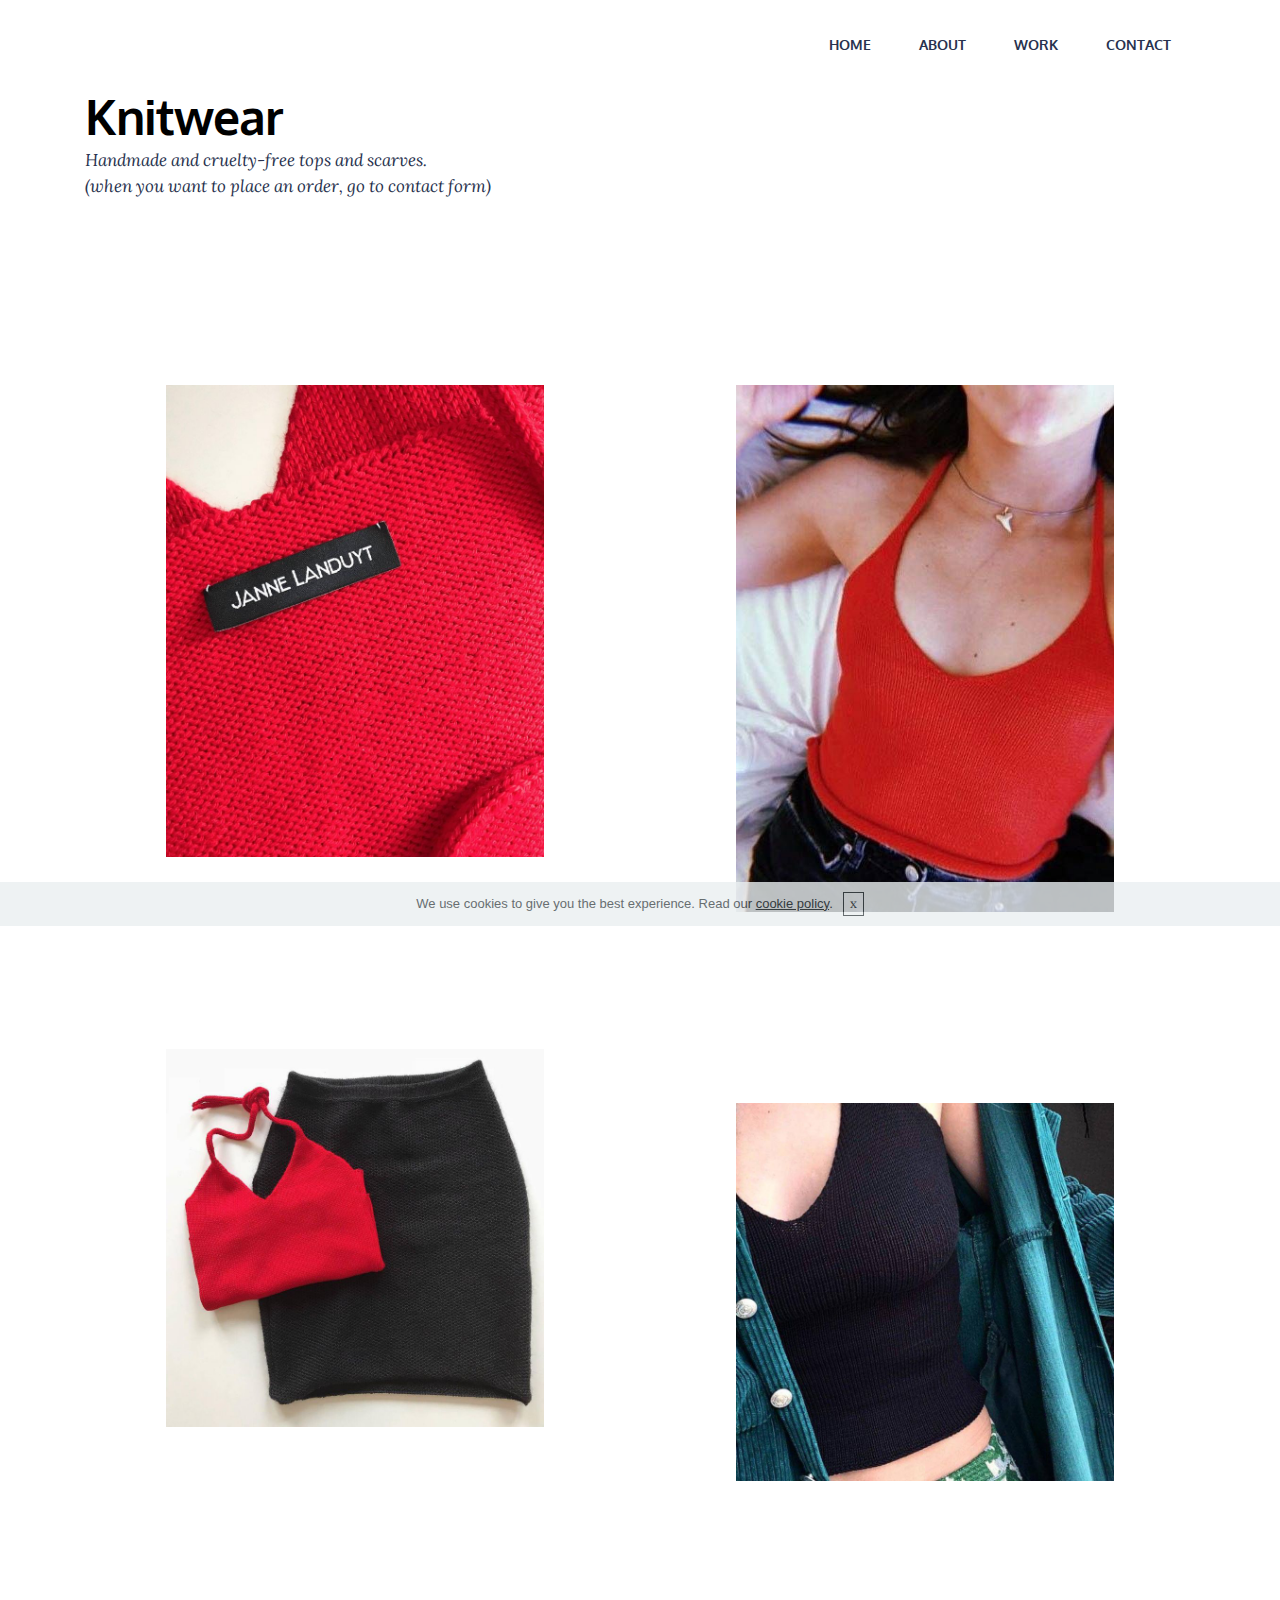
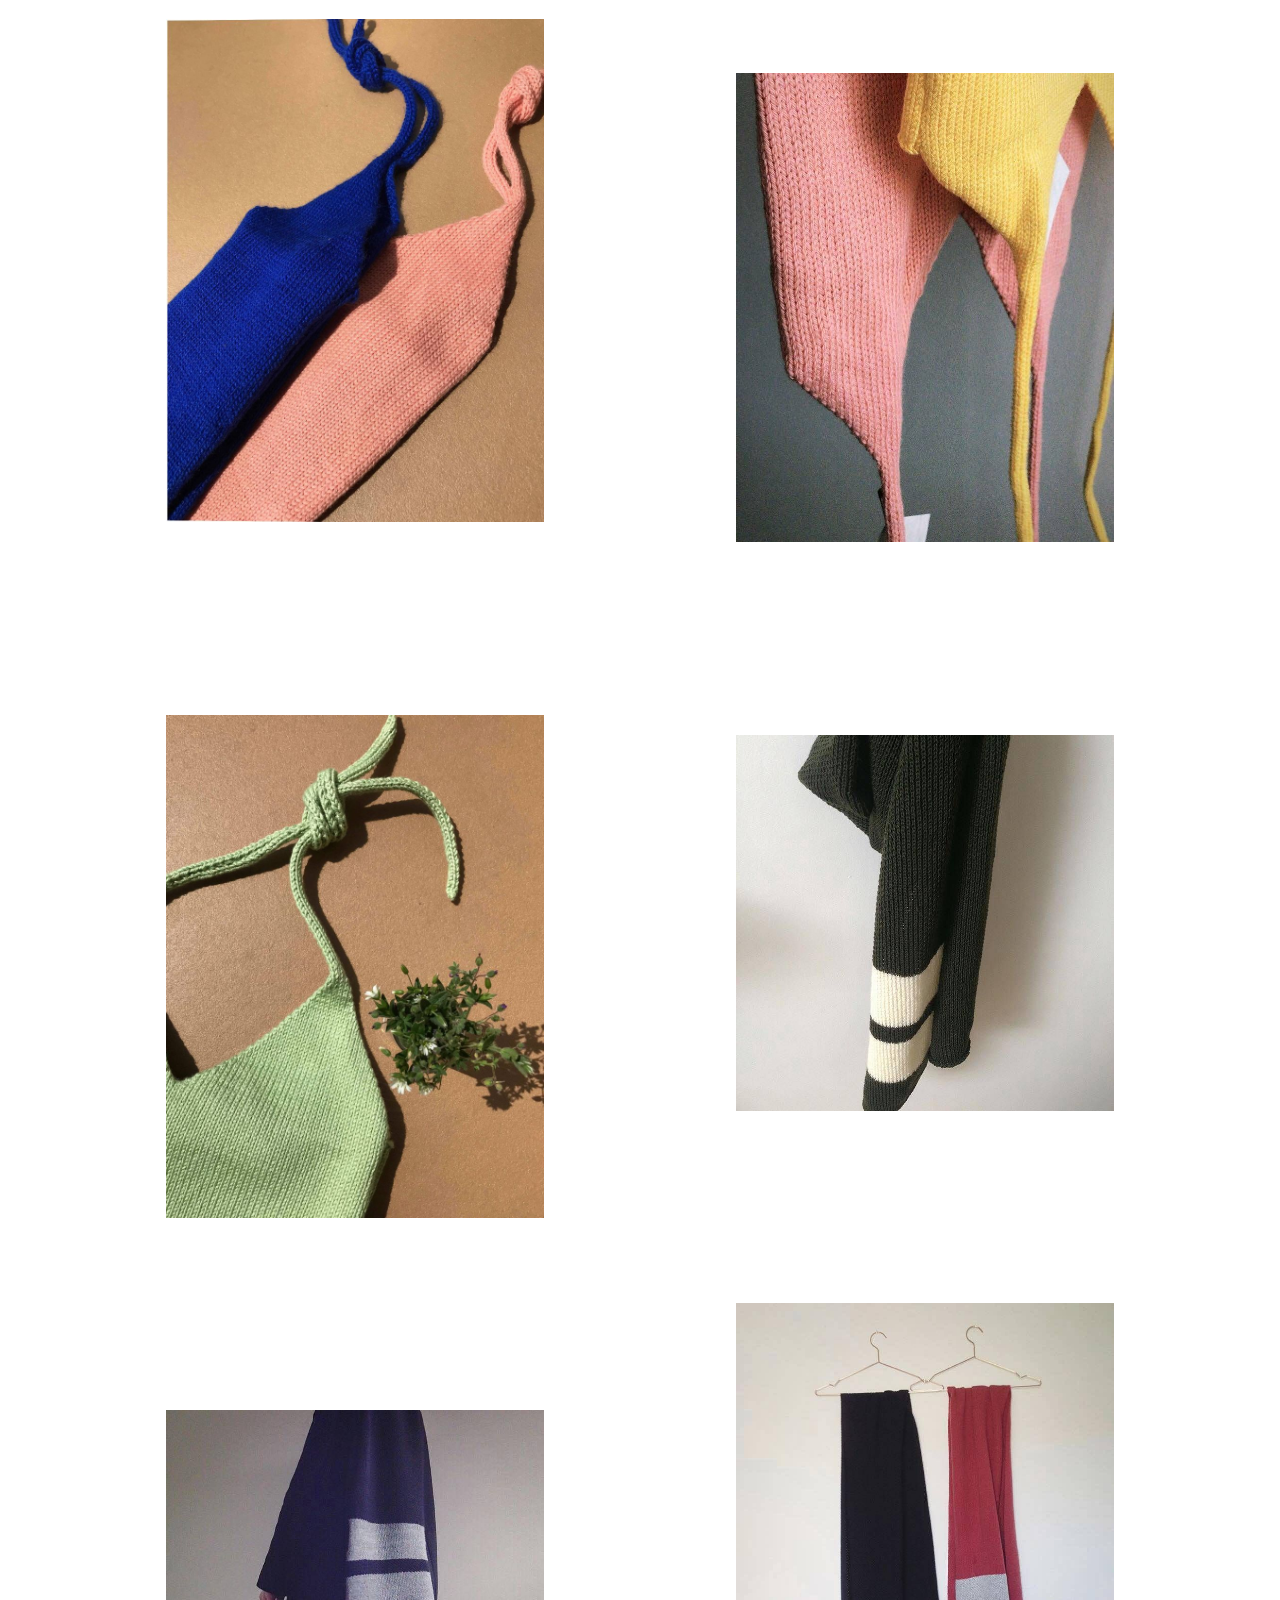
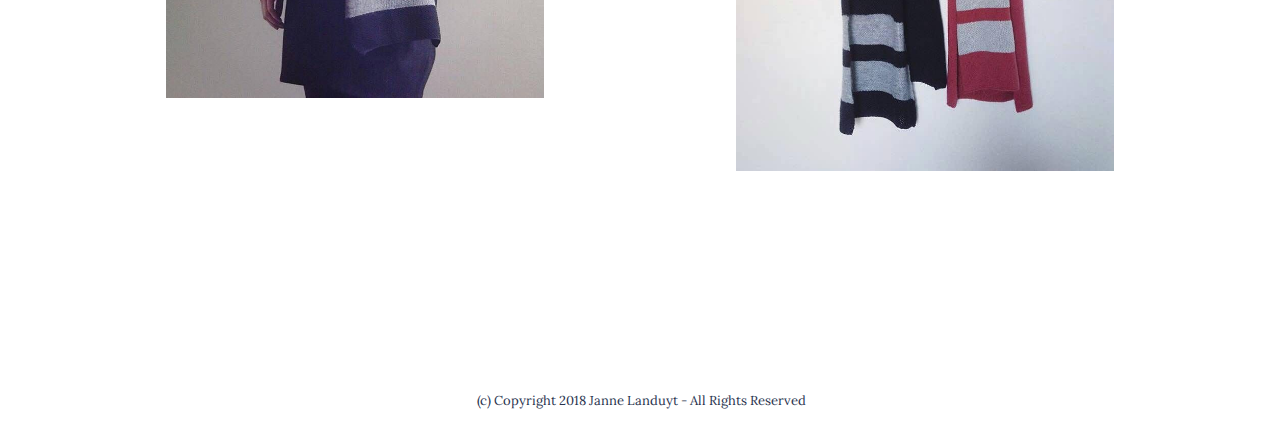
<file: knitwear.html>
<!DOCTYPE html>
<html>
<head>
  <!-- Site made with Mobirise Website Builder v4.3.2, https://mobirise.com -->
  <meta charset="UTF-8">
  <meta http-equiv="X-UA-Compatible" content="IE=edge">
  <meta name="generator" content="Mobirise v4.3.2, mobirise.com">
  <meta name="viewport" content="width=device-width, initial-scale=1">
  <link rel="shortcut icon" href="assets/images/logo.png" type="image/x-icon">
  <meta name="description" content="Janne Landuyt, Textile design, Knitting
">
  <title>Knitwear</title>
  <link rel="stylesheet" href="assets/bootstrap-material-design-font/css/material.css">
  <link rel="stylesheet" href="assets/et-line-font-plugin/style.css">
  <link rel="stylesheet" href="https://fonts.googleapis.com/css?family=Montserrat:400,700">
  <link rel="stylesheet" href="https://fonts.googleapis.com/css?family=Raleway:100,100i,200,200i,300,300i,400,400i,500,500i,600,600i,700,700i,800,800i,900,900i">
  <link rel="stylesheet" href="https://fonts.googleapis.com/css?family=Lora:400,700,400italic,700italic&subset=latin">
  <link rel="stylesheet" href="assets/tether/tether.min.css">
  <link rel="stylesheet" href="assets/bootstrap/css/bootstrap.min.css">
  <link rel="stylesheet" href="assets/dropdown/css/style.css">
  <link rel="stylesheet" href="assets/theme/css/style.css">
  <link rel="stylesheet" href="assets/mobirise-gallery/style.css">
  <link rel="stylesheet" href="assets/mobirise/css/mbr-additional.css" type="text/css">
  
  
  
</head>
<body>
<section id="menu-18" data-rv-view="190">

    <nav class="navbar navbar-dropdown transparent bg-color">
        <div class="container">

            <div class="mbr-table">
                
                <div class="mbr-table-cell">

                    <button class="navbar-toggler pull-xs-right hidden-md-up" type="button" data-toggle="collapse" data-target="#exCollapsingNavbar">
                        <div class="hamburger-icon"></div>
                    </button>

                    <ul class="nav-dropdown collapse pull-xs-right nav navbar-nav navbar-toggleable-sm" id="exCollapsingNavbar"><li class="nav-item dropdown"><a class="nav-link link" href="index.html#header5-0">HOME</a></li><li class="nav-item"><a class="nav-link link" href="index.html#msg-box5-1">ABOUT</a></li><li class="nav-item"><a class="nav-link link" href="work.html">WORK</a></li><li class="nav-item"><a class="nav-link link" href="contact.html">CONTACT</a></li></ul>
                    <button hidden="" class="navbar-toggler navbar-close" type="button" data-toggle="collapse" data-target="#exCollapsingNavbar">
                        <div class="close-icon"></div>
                    </button>

                </div>
            </div>

        </div>
    </nav>

</section>

<section class="engine"><a href="https://mobirise.co">Mobirise</a></section><section class="mbr-info mbr-section mbr-section-md-padding mbr-after-navbar" id="msg-box2-1b" data-rv-view="194" style="background-color: rgb(255, 255, 255); padding-top: 90px; padding-bottom: 90px;">

    
    <div class="container">
        <div class="row">

            

            <div class="mbr-table-md-up">
              <div class="mbr-table-cell mbr-right-padding-md-up col-md-8 text-xs-center text-md-left">
                  <h3 class="mbr-info-title mbr-section-title display-2">Knitwear</h3>
                  <h2 class="mbr-info-subtitle mbr-section-subtitle">Handmade and cruelty-free tops and scarves.<br>(when you want to place an order, go to contact form)</h2>
              </div>
              <div class="mbr-table-cell col-md-4">
                  
              </div>
            </div>

        </div>
    </div>
</section>

<section class="mbr-gallery mbr-section mbr-section-nopadding mbr-slider-carousel" data-filter="false" id="gallery2-1c" data-rv-view="197" style="padding-top: 0rem; padding-bottom: 6rem;">
    <!-- Filter -->
    

    <!-- Gallery -->
    <div class="mbr-gallery-row container">
        <div class=" mbr-gallery-layout-default">
            <div>
                <div>
                    <div class="mbr-gallery-item mbr-gallery-item__mobirise3 mbr-gallery-item--p6" data-video-url="false" data-tags="Awesome">
                        <div href="#lb-gallery2-1c" data-slide-to="0" data-toggle="modal">
                            
                            

                            <img src="assets/images/32967829-1675578255829114-8113093613262471168-n-2000x2500-800x1000.jpg" alt="">
                            
                            <span class="icon-focus"></span>
                            
                        </div>
                    </div><div class="mbr-gallery-item mbr-gallery-item__mobirise3 mbr-gallery-item--p6" data-video-url="false" data-tags="Responsive">
                        <div href="#lb-gallery2-1c" data-slide-to="1" data-toggle="modal">
                            
                            

                            <img src="assets/images/32926046-1675578082495798-5766026481444585472-n-538x750-538x750.jpg" alt="">
                            
                            <span class="icon-focus"></span>
                            
                        </div>
                    </div><div class="mbr-gallery-item mbr-gallery-item__mobirise3 mbr-gallery-item--p6" data-video-url="false" data-tags="Creative">
                        <div href="#lb-gallery2-1c" data-slide-to="2" data-toggle="modal">
                            
                            

                            <img src="assets/images/32837201-1675578189162454-1672768867052552192-n-1080x1080-800x800.jpg" alt="">
                            
                            <span class="icon-focus"></span>
                            
                        </div>
                    </div><div class="mbr-gallery-item mbr-gallery-item__mobirise3 mbr-gallery-item--p6" data-video-url="false" data-tags="Animated">
                        <div href="#lb-gallery2-1c" data-slide-to="3" data-toggle="modal">
                            
                            

                            <img src="assets/images/32928268-1675578119162461-697738177632272384-n-960x960-800x800.jpg" alt="">
                            
                            <span class="icon-focus"></span>
                            
                        </div>
                    </div><div class="mbr-gallery-item mbr-gallery-item__mobirise3 mbr-gallery-item--p6" data-video-url="false" data-tags="Beautiful">
                        <div href="#lb-gallery2-1c" data-slide-to="4" data-toggle="modal">
                            
                            

                            <img src="assets/images/33045735-1675577742495832-4253577456377659392-n-2000x2666-800x1066.jpg" alt="">
                            
                            <span class="icon-focus"></span>
                            
                        </div>
                    </div><div class="mbr-gallery-item mbr-gallery-item__mobirise3 mbr-gallery-item--p6" data-video-url="false" data-tags="Responsive">
                        <div href="#lb-gallery2-1c" data-slide-to="5" data-toggle="modal">
                            
                            

                            <img src="assets/images/32864635-1675607122492894-1163963470387871744-n-750x931-750x931.jpg" alt="">
                            
                            <span class="icon-focus"></span>
                            
                        </div>
                    </div><div class="mbr-gallery-item mbr-gallery-item__mobirise3 mbr-gallery-item--p6" data-video-url="false" data-tags="Animated">
                        <div href="#lb-gallery2-1c" data-slide-to="6" data-toggle="modal">
                            
                            

                            <img src="assets/images/32764275-1675577752495831-7627913788016033792-n-2000x2666-800x1066.jpg" alt="">
                            
                            <span class="icon-focus"></span>
                            
                        </div>
                    </div><div class="mbr-gallery-item mbr-gallery-item__mobirise3 mbr-gallery-item--p6" data-video-url="false" data-tags="Animated">
                        <div href="#lb-gallery2-1c" data-slide-to="7" data-toggle="modal">
                            
                            

                            <img src="assets/images/32878790-1675607135826226-6619785612461342720-n-750x746-750x746.jpg" alt="">
                            
                            <span class="icon-focus"></span>
                            
                        </div>
                    </div><div class="mbr-gallery-item mbr-gallery-item__mobirise3 mbr-gallery-item--p6" data-video-url="false" data-tags="Awesome">
                        <div href="#lb-gallery2-1c" data-slide-to="8" data-toggle="modal">
                            
                            

                            <img src="assets/images/32970631-1675607115826228-2559879763447513088-n-741x917-741x917.jpg" alt="">
                            
                            <span class="icon-focus"></span>
                            
                        </div>
                    </div><div class="mbr-gallery-item mbr-gallery-item__mobirise3 mbr-gallery-item--p6" data-video-url="false" data-tags="Animated">
                        <div href="#lb-gallery2-1c" data-slide-to="9" data-toggle="modal">
                            
                            

                            <img src="assets/images/32955273-1675609059159367-8462922874229882880-n-750x571-750x571.jpg" alt="">
                            
                            <span class="icon-focus"></span>
                            
                        </div>
                    </div>
                </div>
            </div>
            <div class="clearfix"></div>
        </div>
    </div>

    <!-- Lightbox -->
    <div data-app-prevent-settings="" class="mbr-slider modal fade carousel slide" tabindex="-1" data-keyboard="true" data-interval="false" id="lb-gallery2-1c">
        <div class="modal-dialog">
            <div class="modal-content">
                <div class="modal-body">
                    <ol class="carousel-indicators">
                        <li data-app-prevent-settings="" data-target="#lb-gallery2-1c" data-slide-to="0"></li><li data-app-prevent-settings="" data-target="#lb-gallery2-1c" data-slide-to="1"></li><li data-app-prevent-settings="" data-target="#lb-gallery2-1c" data-slide-to="2"></li><li data-app-prevent-settings="" data-target="#lb-gallery2-1c" data-slide-to="3"></li><li data-app-prevent-settings="" data-target="#lb-gallery2-1c" data-slide-to="4"></li><li data-app-prevent-settings="" data-target="#lb-gallery2-1c" data-slide-to="5"></li><li data-app-prevent-settings="" data-target="#lb-gallery2-1c" data-slide-to="6"></li><li data-app-prevent-settings="" data-target="#lb-gallery2-1c" data-slide-to="7"></li><li data-app-prevent-settings="" data-target="#lb-gallery2-1c" data-slide-to="8"></li><li data-app-prevent-settings="" data-target="#lb-gallery2-1c" class=" active" data-slide-to="9"></li>
                    </ol>
                    <div class="carousel-inner">
                        <div class="carousel-item">
                            <img src="assets/images/32967829-1675578255829114-8113093613262471168-n-2000x2500.jpg" alt="">
                        </div><div class="carousel-item">
                            <img src="assets/images/32926046-1675578082495798-5766026481444585472-n-538x750.jpg" alt="">
                        </div><div class="carousel-item">
                            <img src="assets/images/32837201-1675578189162454-1672768867052552192-n-1080x1080.jpg" alt="">
                        </div><div class="carousel-item">
                            <img src="assets/images/32928268-1675578119162461-697738177632272384-n-960x960.jpg" alt="">
                        </div><div class="carousel-item">
                            <img src="assets/images/33045735-1675577742495832-4253577456377659392-n-2000x2666.jpg" alt="">
                        </div><div class="carousel-item">
                            <img src="assets/images/32864635-1675607122492894-1163963470387871744-n-750x931.jpg" alt="">
                        </div><div class="carousel-item">
                            <img src="assets/images/32764275-1675577752495831-7627913788016033792-n-2000x2666.jpg" alt="">
                        </div><div class="carousel-item">
                            <img src="assets/images/32878790-1675607135826226-6619785612461342720-n-750x746.jpg" alt="">
                        </div><div class="carousel-item">
                            <img src="assets/images/32970631-1675607115826228-2559879763447513088-n-741x917.jpg" alt="">
                        </div><div class="carousel-item active">
                            <img src="assets/images/32955273-1675609059159367-8462922874229882880-n-750x571.jpg" alt="">
                        </div>
                    </div>
                    <a class="left carousel-control" role="button" data-slide="prev" href="#lb-gallery2-1c">
                        <span class="icon-prev" aria-hidden="true"></span>
                        <span class="sr-only">Previous</span>
                    </a>
                    <a class="right carousel-control" role="button" data-slide="next" href="#lb-gallery2-1c">
                        <span class="icon-next" aria-hidden="true"></span>
                        <span class="sr-only">Next</span>
                    </a>

                    <a class="close" href="#" role="button" data-dismiss="modal">
                        <span aria-hidden="true">×</span>
                        <span class="sr-only">Close</span>
                    </a>
                </div>
            </div>
        </div>
    </div>
</section>

<footer class="mbr-small-footer mbr-section mbr-section-nopadding" id="footer1-19" data-rv-view="192" style="background-color: rgb(255, 255, 255); padding-top: 1.75rem; padding-bottom: 1.75rem;">
    
    <div class="container text-xs-center">
        <p>&nbsp;(c) Copyright 2018 Janne Landuyt - All Rights Reserved</p>
    </div>
</footer>


  <script src="assets/web/assets/jquery/jquery.min.js"></script>
  <script src="assets/tether/tether.min.js"></script>
  <script src="assets/bootstrap/js/bootstrap.min.js"></script>
  <script src="assets/smooth-scroll/smooth-scroll.js"></script>
  <script src="assets/cookies-alert-plugin/cookies-alert-core.js"></script>
  <script src="assets/cookies-alert-plugin/cookies-alert-script.js"></script>
  <script src="assets/touch-swipe/jquery.touch-swipe.min.js"></script>
  <script src="assets/masonry/masonry.pkgd.min.js"></script>
  <script src="assets/imagesloaded/imagesloaded.pkgd.min.js"></script>
  <script src="assets/bootstrap-carousel-swipe/bootstrap-carousel-swipe.js"></script>
  <script src="assets/dropdown/js/script.min.js"></script>
  <script src="assets/theme/js/script.js"></script>
  <script src="assets/mobirise-gallery/player.min.js"></script>
  <script src="assets/mobirise-gallery/script.js"></script>
  
  
<input name="cookieData" type="hidden" data-cookie-text="We use cookies to give you the best experience. Read our <a href='privacy.html'>cookie policy</a>.">
  </body>
</html>
</file>
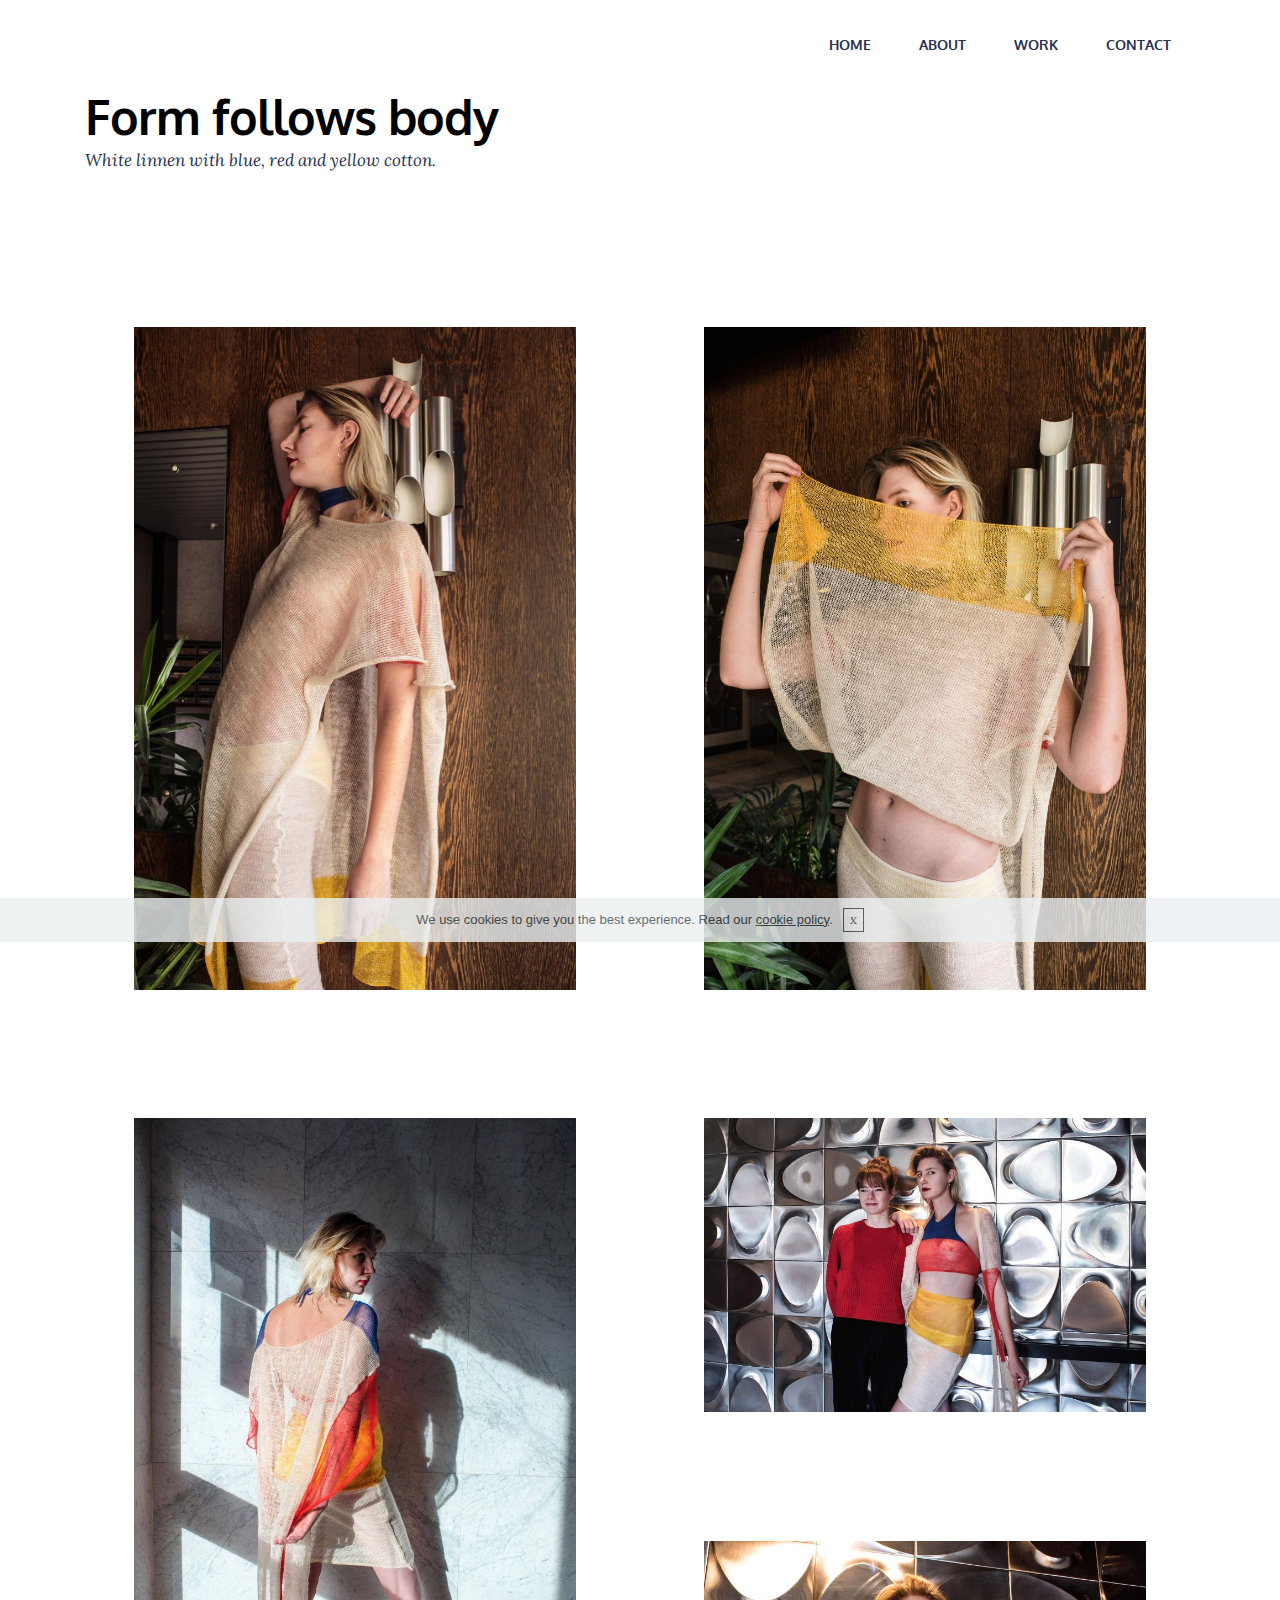
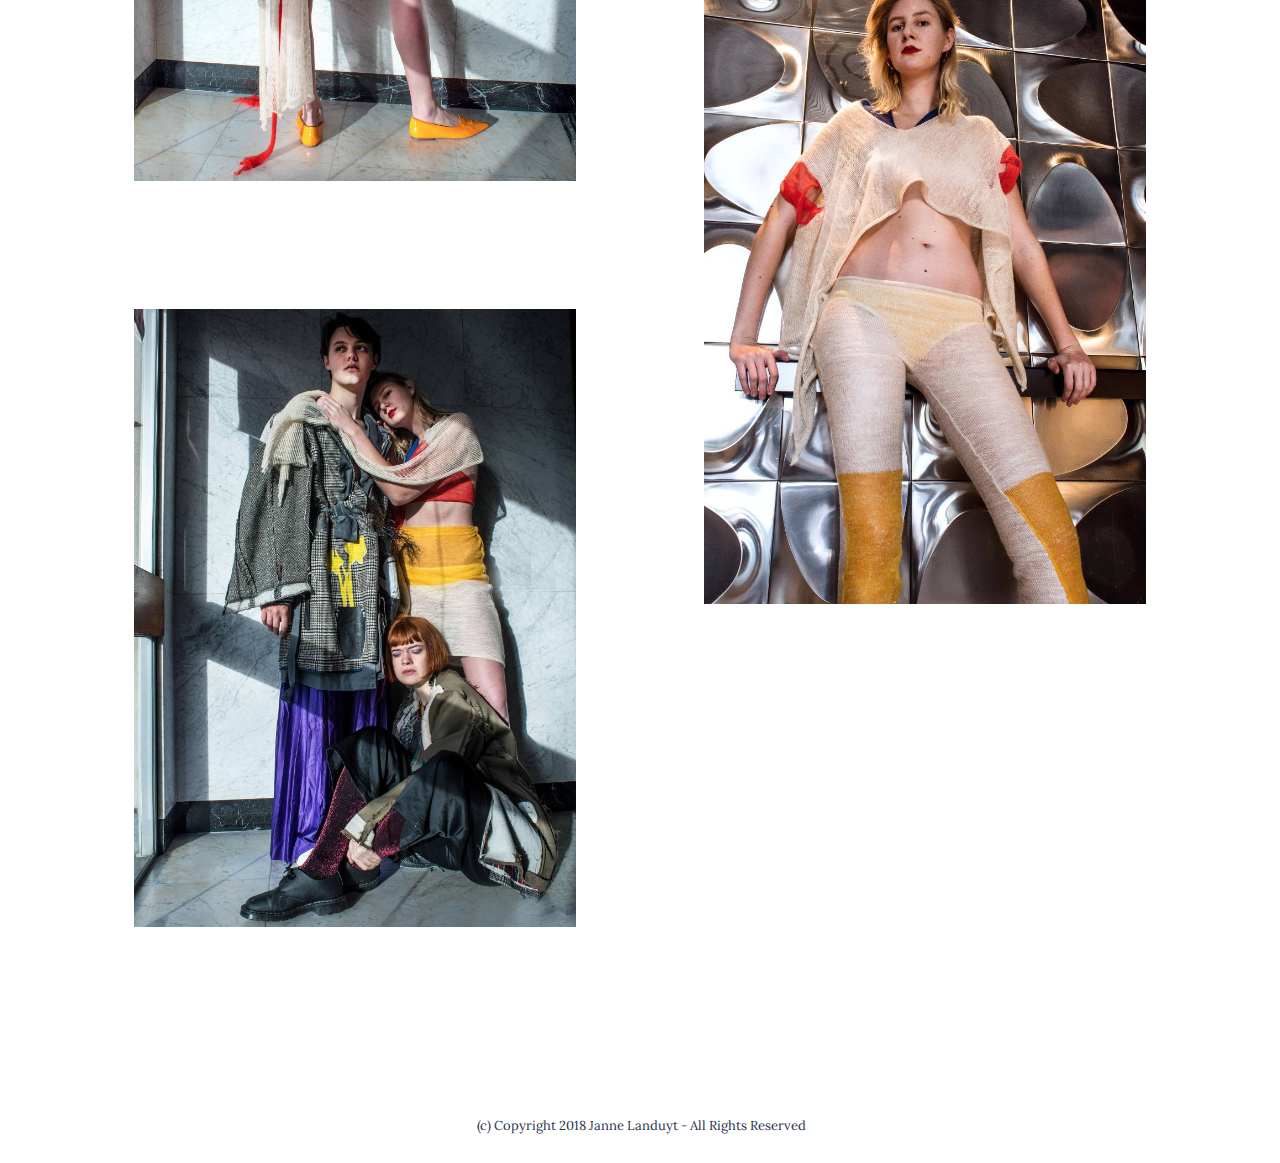
<file: page6.html>
<!DOCTYPE html>
<html>
<head>
  <!-- Site made with Mobirise Website Builder v4.3.2, https://mobirise.com -->
  <meta charset="UTF-8">
  <meta http-equiv="X-UA-Compatible" content="IE=edge">
  <meta name="generator" content="Mobirise v4.3.2, mobirise.com">
  <meta name="viewport" content="width=device-width, initial-scale=1">
  <link rel="shortcut icon" href="assets/images/logo.png" type="image/x-icon">
  <meta name="description" content="Janne Landuyt, textile design, knitwear, formfollowsbody">
  <title>Formfollowsbody</title>
  <link rel="stylesheet" href="assets/bootstrap-material-design-font/css/material.css">
  <link rel="stylesheet" href="assets/et-line-font-plugin/style.css">
  <link rel="stylesheet" href="https://fonts.googleapis.com/css?family=Montserrat:400,700">
  <link rel="stylesheet" href="https://fonts.googleapis.com/css?family=Raleway:100,100i,200,200i,300,300i,400,400i,500,500i,600,600i,700,700i,800,800i,900,900i">
  <link rel="stylesheet" href="https://fonts.googleapis.com/css?family=Lora:400,700,400italic,700italic&subset=latin">
  <link rel="stylesheet" href="assets/tether/tether.min.css">
  <link rel="stylesheet" href="assets/bootstrap/css/bootstrap.min.css">
  <link rel="stylesheet" href="assets/dropdown/css/style.css">
  <link rel="stylesheet" href="assets/theme/css/style.css">
  <link rel="stylesheet" href="assets/mobirise-gallery/style.css">
  <link rel="stylesheet" href="assets/mobirise/css/mbr-additional.css" type="text/css">
  
  
  
</head>
<body>
<section id="menu-12" data-rv-view="141">

    <nav class="navbar navbar-dropdown transparent bg-color">
        <div class="container">

            <div class="mbr-table">
                
                <div class="mbr-table-cell">

                    <button class="navbar-toggler pull-xs-right hidden-md-up" type="button" data-toggle="collapse" data-target="#exCollapsingNavbar">
                        <div class="hamburger-icon"></div>
                    </button>

                    <ul class="nav-dropdown collapse pull-xs-right nav navbar-nav navbar-toggleable-sm" id="exCollapsingNavbar"><li class="nav-item dropdown"><a class="nav-link link" href="index.html#header5-0">HOME</a></li><li class="nav-item"><a class="nav-link link" href="index.html#msg-box5-1">ABOUT</a></li><li class="nav-item"><a class="nav-link link" href="work.html">WORK</a></li><li class="nav-item"><a class="nav-link link" href="contact.html">CONTACT</a></li></ul>
                    <button hidden="" class="navbar-toggler navbar-close" type="button" data-toggle="collapse" data-target="#exCollapsingNavbar">
                        <div class="close-icon"></div>
                    </button>

                </div>
            </div>

        </div>
    </nav>

</section>

<section class="engine"><a href="https://mobirise.co/h">make your own website for free</a></section><section class="mbr-info mbr-section mbr-section-md-padding mbr-after-navbar" id="msg-box2-13" data-rv-view="143" style="background-color: rgb(255, 255, 255); padding-top: 90px; padding-bottom: 90px;">

    
    <div class="container">
        <div class="row">

            

            <div class="mbr-table-md-up">
              <div class="mbr-table-cell mbr-right-padding-md-up col-md-8 text-xs-center text-md-left">
                  <h3 class="mbr-info-title mbr-section-title display-2">Form follows body</h3>
                  <h2 class="mbr-info-subtitle mbr-section-subtitle">White linnen with blue, red and yellow cotton.</h2>
              </div>
              <div class="mbr-table-cell col-md-4">
                  
              </div>
            </div>

        </div>
    </div>
</section>

<section class="mbr-gallery mbr-section mbr-section-nopadding mbr-slider-carousel" data-filter="false" id="gallery2-14" data-rv-view="146" style="padding-top: 0rem; padding-bottom: 6rem;">
    <!-- Filter -->
    

    <!-- Gallery -->
    <div class="mbr-gallery-row container">
        <div class=" mbr-gallery-layout-default">
            <div>
                <div>
                    <div class="mbr-gallery-item mbr-gallery-item__mobirise3 mbr-gallery-item--p4" data-video-url="false" data-tags="Awesome">
                        <div href="#lb-gallery2-14" data-slide-to="0" data-toggle="modal">
                            
                            

                            <img src="assets/images/dsc-1303-edit-1998x3000-800x1201.jpg" alt="">
                            
                            <span class="icon-focus"></span>
                            
                        </div>
                    </div><div class="mbr-gallery-item mbr-gallery-item__mobirise3 mbr-gallery-item--p4" data-video-url="false" data-tags="Responsive">
                        <div href="#lb-gallery2-14" data-slide-to="1" data-toggle="modal">
                            
                            

                            <img src="assets/images/dsc-1312-edit-1998x3000-800x1201.jpg" alt="">
                            
                            <span class="icon-focus"></span>
                            
                        </div>
                    </div><div class="mbr-gallery-item mbr-gallery-item__mobirise3 mbr-gallery-item--p4" data-video-url="false" data-tags="Creative">
                        <div href="#lb-gallery2-14" data-slide-to="2" data-toggle="modal">
                            
                            

                            <img src="assets/images/dsc-1370-edit-2000x3000-800x1200.jpg" alt="">
                            
                            <span class="icon-focus"></span>
                            
                        </div>
                    </div><div class="mbr-gallery-item mbr-gallery-item__mobirise3 mbr-gallery-item--p4" data-video-url="false" data-tags="Awesome">
                        <div href="#lb-gallery2-14" data-slide-to="3" data-toggle="modal">
                            
                            

                            <img src="assets/images/dsc-1346-edit-2000x1333-800x533.jpg" alt="">
                            
                            <span class="icon-focus"></span>
                            
                        </div>
                    </div><div class="mbr-gallery-item mbr-gallery-item__mobirise3 mbr-gallery-item--p4" data-video-url="false" data-tags="Animated">
                        <div href="#lb-gallery2-14" data-slide-to="4" data-toggle="modal">
                            
                            

                            <img src="assets/images/dsc-1236-edit-2000x3000-800x1200.jpg" alt="">
                            
                            <span class="icon-focus"></span>
                            
                        </div>
                    </div><div class="mbr-gallery-item mbr-gallery-item__mobirise3 mbr-gallery-item--p4" data-video-url="false" data-tags="Beautiful">
                        <div href="#lb-gallery2-14" data-slide-to="5" data-toggle="modal">
                            
                            

                            <img src="assets/images/dsc-1383-edit-2000x2799-800x1119.jpg" alt="">
                            
                            <span class="icon-focus"></span>
                            
                        </div>
                    </div>
                </div>
            </div>
            <div class="clearfix"></div>
        </div>
    </div>

    <!-- Lightbox -->
    <div data-app-prevent-settings="" class="mbr-slider modal fade carousel slide" tabindex="-1" data-keyboard="true" data-interval="false" id="lb-gallery2-14">
        <div class="modal-dialog">
            <div class="modal-content">
                <div class="modal-body">
                    <ol class="carousel-indicators">
                        <li data-app-prevent-settings="" data-target="#lb-gallery2-14" data-slide-to="0"></li><li data-app-prevent-settings="" data-target="#lb-gallery2-14" data-slide-to="1"></li><li data-app-prevent-settings="" data-target="#lb-gallery2-14" data-slide-to="2"></li><li data-app-prevent-settings="" data-target="#lb-gallery2-14" data-slide-to="3"></li><li data-app-prevent-settings="" data-target="#lb-gallery2-14" data-slide-to="4"></li><li data-app-prevent-settings="" data-target="#lb-gallery2-14" class=" active" data-slide-to="5"></li>
                    </ol>
                    <div class="carousel-inner">
                        <div class="carousel-item">
                            <img src="assets/images/dsc-1303-edit-1998x3000.jpg" alt="">
                        </div><div class="carousel-item">
                            <img src="assets/images/dsc-1312-edit-1998x3000.jpg" alt="">
                        </div><div class="carousel-item">
                            <img src="assets/images/dsc-1370-edit-2000x3000.jpg" alt="">
                        </div><div class="carousel-item">
                            <img src="assets/images/dsc-1346-edit-2000x1333.jpg" alt="">
                        </div><div class="carousel-item">
                            <img src="assets/images/dsc-1236-edit-2000x3000.jpg" alt="">
                        </div><div class="carousel-item active">
                            <img src="assets/images/dsc-1383-edit-2000x2799.jpg" alt="">
                        </div>
                    </div>
                    <a class="left carousel-control" role="button" data-slide="prev" href="#lb-gallery2-14">
                        <span class="icon-prev" aria-hidden="true"></span>
                        <span class="sr-only">Previous</span>
                    </a>
                    <a class="right carousel-control" role="button" data-slide="next" href="#lb-gallery2-14">
                        <span class="icon-next" aria-hidden="true"></span>
                        <span class="sr-only">Next</span>
                    </a>

                    <a class="close" href="#" role="button" data-dismiss="modal">
                        <span aria-hidden="true">×</span>
                        <span class="sr-only">Close</span>
                    </a>
                </div>
            </div>
        </div>
    </div>
</section>

<footer class="mbr-small-footer mbr-section mbr-section-nopadding" id="footer1-17" data-rv-view="173" style="background-color: rgb(255, 255, 255); padding-top: 1.75rem; padding-bottom: 1.75rem;">
    
    <div class="container text-xs-center">
        <p>&nbsp;(c) Copyright 2018 Janne Landuyt - All Rights Reserved</p>
    </div>
</footer>


  <script src="assets/web/assets/jquery/jquery.min.js"></script>
  <script src="assets/tether/tether.min.js"></script>
  <script src="assets/bootstrap/js/bootstrap.min.js"></script>
  <script src="assets/smooth-scroll/smooth-scroll.js"></script>
  <script src="assets/cookies-alert-plugin/cookies-alert-core.js"></script>
  <script src="assets/cookies-alert-plugin/cookies-alert-script.js"></script>
  <script src="assets/touch-swipe/jquery.touch-swipe.min.js"></script>
  <script src="assets/masonry/masonry.pkgd.min.js"></script>
  <script src="assets/imagesloaded/imagesloaded.pkgd.min.js"></script>
  <script src="assets/bootstrap-carousel-swipe/bootstrap-carousel-swipe.js"></script>
  <script src="assets/dropdown/js/script.min.js"></script>
  <script src="assets/theme/js/script.js"></script>
  <script src="assets/mobirise-gallery/player.min.js"></script>
  <script src="assets/mobirise-gallery/script.js"></script>
  
  
<input name="cookieData" type="hidden" data-cookie-text="We use cookies to give you the best experience. Read our <a href='privacy.html'>cookie policy</a>.">
  </body>
</html>
</file>
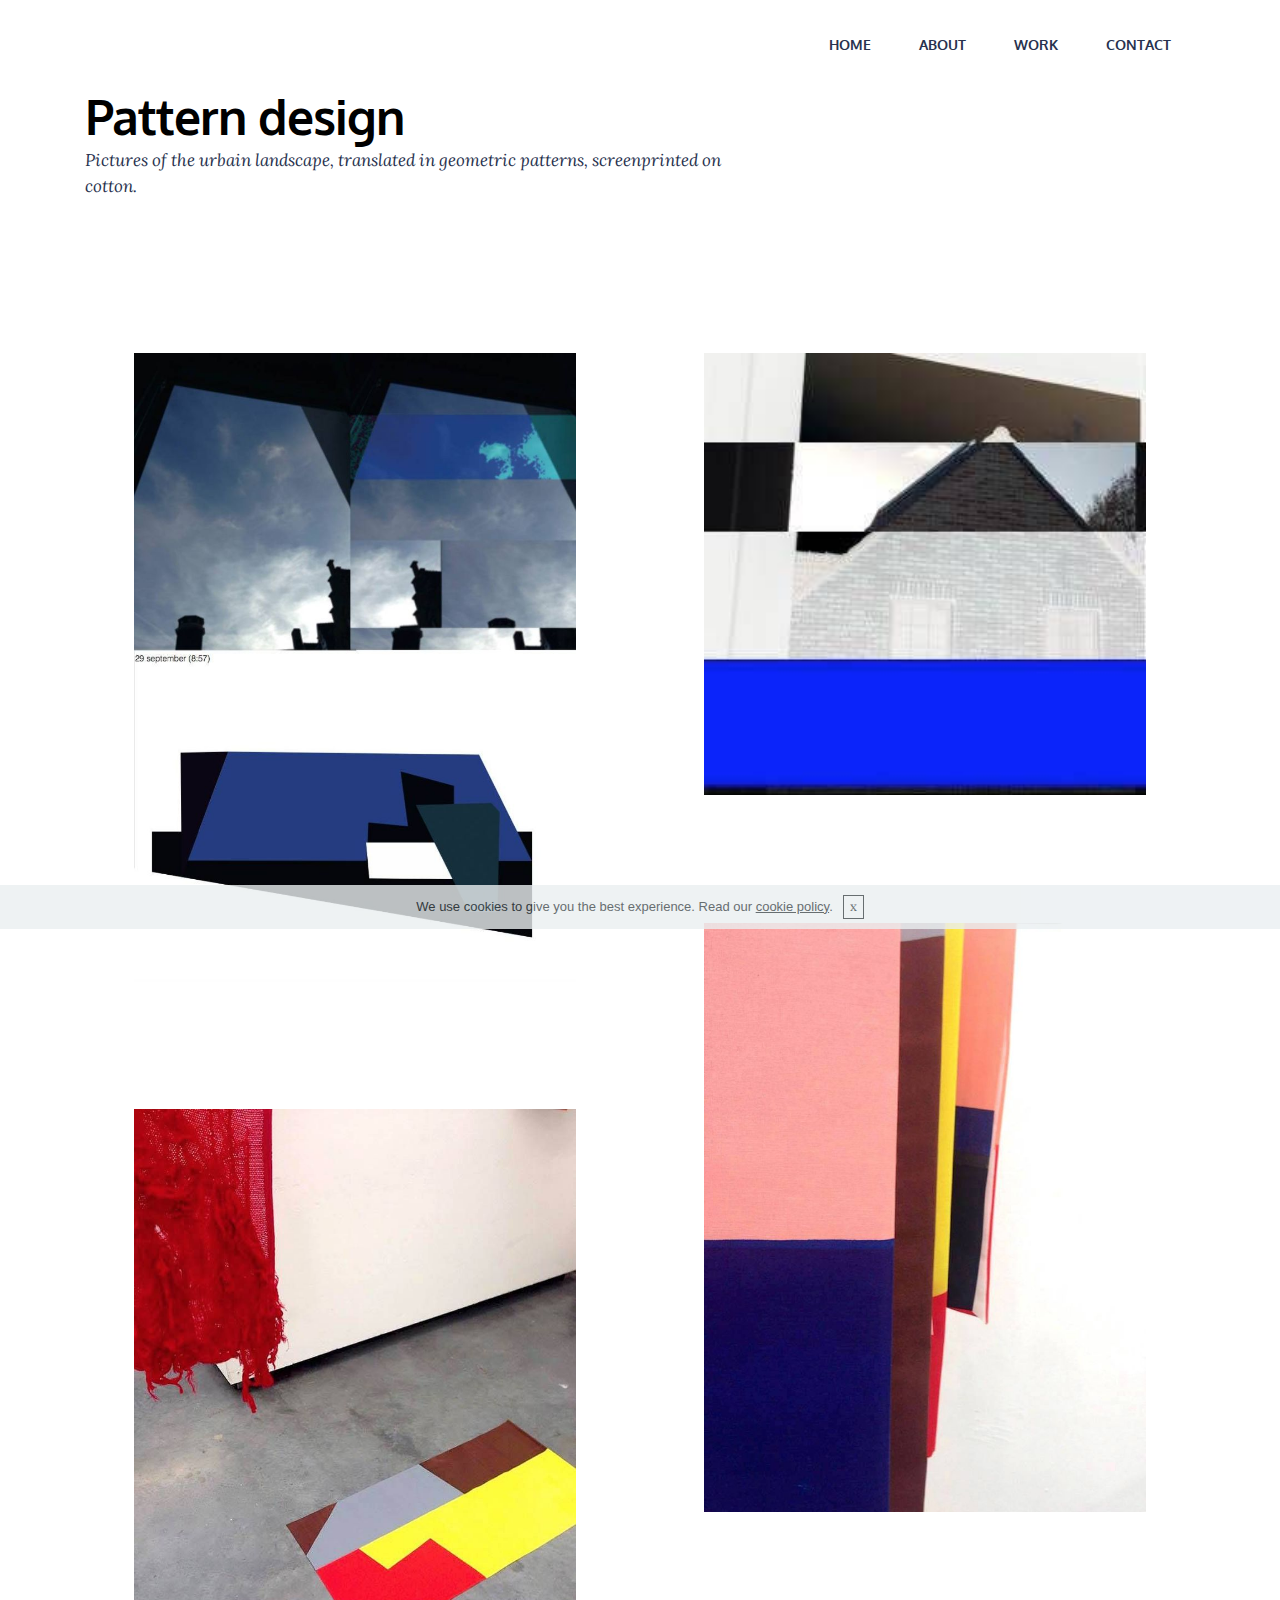
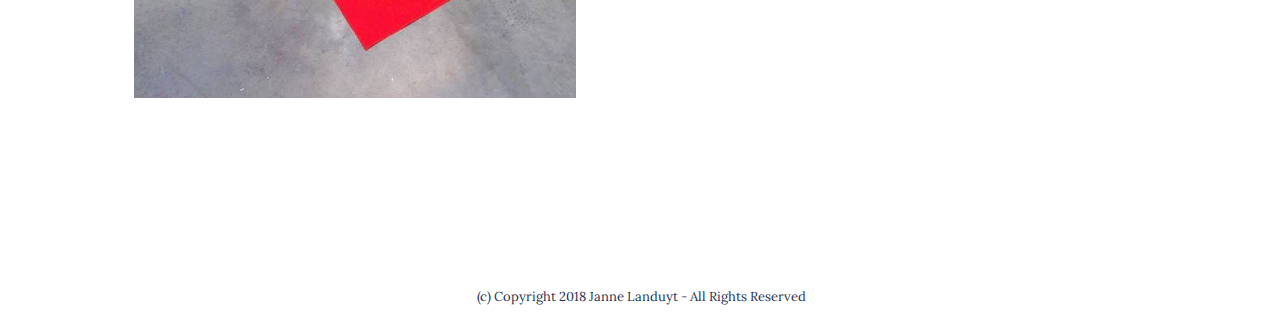
<file: patterndesign.html>
<!DOCTYPE html>
<html>
<head>
  <!-- Site made with Mobirise Website Builder v4.3.2, https://mobirise.com -->
  <meta charset="UTF-8">
  <meta http-equiv="X-UA-Compatible" content="IE=edge">
  <meta name="generator" content="Mobirise v4.3.2, mobirise.com">
  <meta name="viewport" content="width=device-width, initial-scale=1">
  <link rel="shortcut icon" href="assets/images/logo.png" type="image/x-icon">
  <meta name="description" content="Janne Landuyt, textile design, pattern design">
  <title>patterndesign</title>
  <link rel="stylesheet" href="assets/bootstrap-material-design-font/css/material.css">
  <link rel="stylesheet" href="assets/et-line-font-plugin/style.css">
  <link rel="stylesheet" href="https://fonts.googleapis.com/css?family=Montserrat:400,700">
  <link rel="stylesheet" href="https://fonts.googleapis.com/css?family=Raleway:100,100i,200,200i,300,300i,400,400i,500,500i,600,600i,700,700i,800,800i,900,900i">
  <link rel="stylesheet" href="https://fonts.googleapis.com/css?family=Lora:400,700,400italic,700italic&subset=latin">
  <link rel="stylesheet" href="assets/tether/tether.min.css">
  <link rel="stylesheet" href="assets/bootstrap/css/bootstrap.min.css">
  <link rel="stylesheet" href="assets/dropdown/css/style.css">
  <link rel="stylesheet" href="assets/theme/css/style.css">
  <link rel="stylesheet" href="assets/mobirise-gallery/style.css">
  <link rel="stylesheet" href="assets/mobirise/css/mbr-additional.css" type="text/css">
  
  
  
</head>
<body>
<section id="menu-e" data-rv-view="76">

    <nav class="navbar navbar-dropdown transparent bg-color">
        <div class="container">

            <div class="mbr-table">
                
                <div class="mbr-table-cell">

                    <button class="navbar-toggler pull-xs-right hidden-md-up" type="button" data-toggle="collapse" data-target="#exCollapsingNavbar">
                        <div class="hamburger-icon"></div>
                    </button>

                    <ul class="nav-dropdown collapse pull-xs-right nav navbar-nav navbar-toggleable-sm" id="exCollapsingNavbar"><li class="nav-item dropdown"><a class="nav-link link" href="index.html#header5-0">HOME</a></li><li class="nav-item"><a class="nav-link link" href="index.html#msg-box5-1">ABOUT</a></li><li class="nav-item"><a class="nav-link link" href="work.html">WORK</a></li><li class="nav-item"><a class="nav-link link" href="contact.html">CONTACT</a></li></ul>
                    <button hidden="" class="navbar-toggler navbar-close" type="button" data-toggle="collapse" data-target="#exCollapsingNavbar">
                        <div class="close-icon"></div>
                    </button>

                </div>
            </div>

        </div>
    </nav>

</section>

<section class="engine"><a href="https://mobirise.co/f">bootstrap builder</a></section><section class="mbr-info mbr-section mbr-section-md-padding mbr-after-navbar" id="msg-box2-f" data-rv-view="78" style="background-color: rgb(255, 255, 255); padding-top: 90px; padding-bottom: 90px;">

    
    <div class="container">
        <div class="row">

            

            <div class="mbr-table-md-up">
              <div class="mbr-table-cell mbr-right-padding-md-up col-md-8 text-xs-center text-md-left">
                  <h3 class="mbr-info-title mbr-section-title display-2">Pattern design</h3>
                  <h2 class="mbr-info-subtitle mbr-section-subtitle">Pictures of the urbain landscape, translated in geometric patterns, screenprinted on cotton.&nbsp;</h2>
              </div>
              <div class="mbr-table-cell col-md-4">
                  
              </div>
            </div>

        </div>
    </div>
</section>

<section class="mbr-gallery mbr-section mbr-section-nopadding mbr-slider-carousel" data-filter="false" id="gallery2-g" data-rv-view="81" style="padding-top: 0rem; padding-bottom: 6rem;">
    <!-- Filter -->
    

    <!-- Gallery -->
    <div class="mbr-gallery-row container">
        <div class=" mbr-gallery-layout-default">
            <div>
                <div>
                    <div class="mbr-gallery-item mbr-gallery-item__mobirise3 mbr-gallery-item--p4" data-video-url="false" data-tags="Responsive">
                        <div href="#lb-gallery2-g" data-slide-to="0" data-toggle="modal">
                            
                            

                            <img src="assets/images/screen-shot-2018-01-03-at-14.19.29-893x1271-800x1138.jpg" alt="">
                            
                            <span class="icon-focus"></span>
                            
                        </div>
                    </div><div class="mbr-gallery-item mbr-gallery-item__mobirise3 mbr-gallery-item--p4" data-video-url="false" data-tags="Awesome">
                        <div href="#lb-gallery2-g" data-slide-to="1" data-toggle="modal">
                            
                            

                            <img src="assets/images/15942420-1220250698028541-732299427-n-287x287-287x287.jpg" alt="">
                            
                            <span class="icon-focus"></span>
                            
                        </div>
                    </div><div class="mbr-gallery-item mbr-gallery-item__mobirise3 mbr-gallery-item--p4" data-video-url="false" data-tags="Responsive">
                        <div href="#lb-gallery2-g" data-slide-to="2" data-toggle="modal">
                            
                            

                            <img src="assets/images/16466011-1241324442587833-1355253542-o-copy-852x1136-800x1066.jpg" alt="">
                            
                            <span class="icon-focus"></span>
                            
                        </div>
                    </div><div class="mbr-gallery-item mbr-gallery-item__mobirise3 mbr-gallery-item--p4" data-video-url="false" data-tags="Creative">
                        <div href="#lb-gallery2-g" data-slide-to="3" data-toggle="modal">
                            
                            

                            <img src="assets/images/16523197-1241324525921158-780828819-o-copy-709x945-709x945.jpg" alt="">
                            
                            <span class="icon-focus"></span>
                            
                        </div>
                    </div>
                </div>
            </div>
            <div class="clearfix"></div>
        </div>
    </div>

    <!-- Lightbox -->
    <div data-app-prevent-settings="" class="mbr-slider modal fade carousel slide" tabindex="-1" data-keyboard="true" data-interval="false" id="lb-gallery2-g">
        <div class="modal-dialog">
            <div class="modal-content">
                <div class="modal-body">
                    <ol class="carousel-indicators">
                        <li data-app-prevent-settings="" data-target="#lb-gallery2-g" data-slide-to="0"></li><li data-app-prevent-settings="" data-target="#lb-gallery2-g" data-slide-to="1"></li><li data-app-prevent-settings="" data-target="#lb-gallery2-g" data-slide-to="2"></li><li data-app-prevent-settings="" data-target="#lb-gallery2-g" class=" active" data-slide-to="3"></li>
                    </ol>
                    <div class="carousel-inner">
                        <div class="carousel-item">
                            <img src="assets/images/screen-shot-2018-01-03-at-14.19.29-893x1271.jpg" alt="">
                        </div><div class="carousel-item">
                            <img src="assets/images/15942420-1220250698028541-732299427-n-287x287.jpg" alt="">
                        </div><div class="carousel-item">
                            <img src="assets/images/16466011-1241324442587833-1355253542-o-copy-852x1136.jpg" alt="">
                        </div><div class="carousel-item active">
                            <img src="assets/images/16523197-1241324525921158-780828819-o-copy-709x945.jpg" alt="">
                        </div>
                    </div>
                    <a class="left carousel-control" role="button" data-slide="prev" href="#lb-gallery2-g">
                        <span class="icon-prev" aria-hidden="true"></span>
                        <span class="sr-only">Previous</span>
                    </a>
                    <a class="right carousel-control" role="button" data-slide="next" href="#lb-gallery2-g">
                        <span class="icon-next" aria-hidden="true"></span>
                        <span class="sr-only">Next</span>
                    </a>

                    <a class="close" href="#" role="button" data-dismiss="modal">
                        <span aria-hidden="true">×</span>
                        <span class="sr-only">Close</span>
                    </a>
                </div>
            </div>
        </div>
    </div>
</section>

<footer class="mbr-small-footer mbr-section mbr-section-nopadding" id="footer1-17" data-rv-view="100" style="background-color: rgb(255, 255, 255); padding-top: 1.75rem; padding-bottom: 1.75rem;">
    
    <div class="container text-xs-center">
        <p>&nbsp;(c) Copyright 2018 Janne Landuyt - All Rights Reserved</p>
    </div>
</footer>


  <script src="assets/web/assets/jquery/jquery.min.js"></script>
  <script src="assets/tether/tether.min.js"></script>
  <script src="assets/bootstrap/js/bootstrap.min.js"></script>
  <script src="assets/smooth-scroll/smooth-scroll.js"></script>
  <script src="assets/cookies-alert-plugin/cookies-alert-core.js"></script>
  <script src="assets/cookies-alert-plugin/cookies-alert-script.js"></script>
  <script src="assets/touch-swipe/jquery.touch-swipe.min.js"></script>
  <script src="assets/masonry/masonry.pkgd.min.js"></script>
  <script src="assets/imagesloaded/imagesloaded.pkgd.min.js"></script>
  <script src="assets/bootstrap-carousel-swipe/bootstrap-carousel-swipe.js"></script>
  <script src="assets/dropdown/js/script.min.js"></script>
  <script src="assets/theme/js/script.js"></script>
  <script src="assets/mobirise-gallery/player.min.js"></script>
  <script src="assets/mobirise-gallery/script.js"></script>
  
  
<input name="cookieData" type="hidden" data-cookie-text="We use cookies to give you the best experience. Read our <a href='privacy.html'>cookie policy</a>.">
  </body>
</html>
</file>
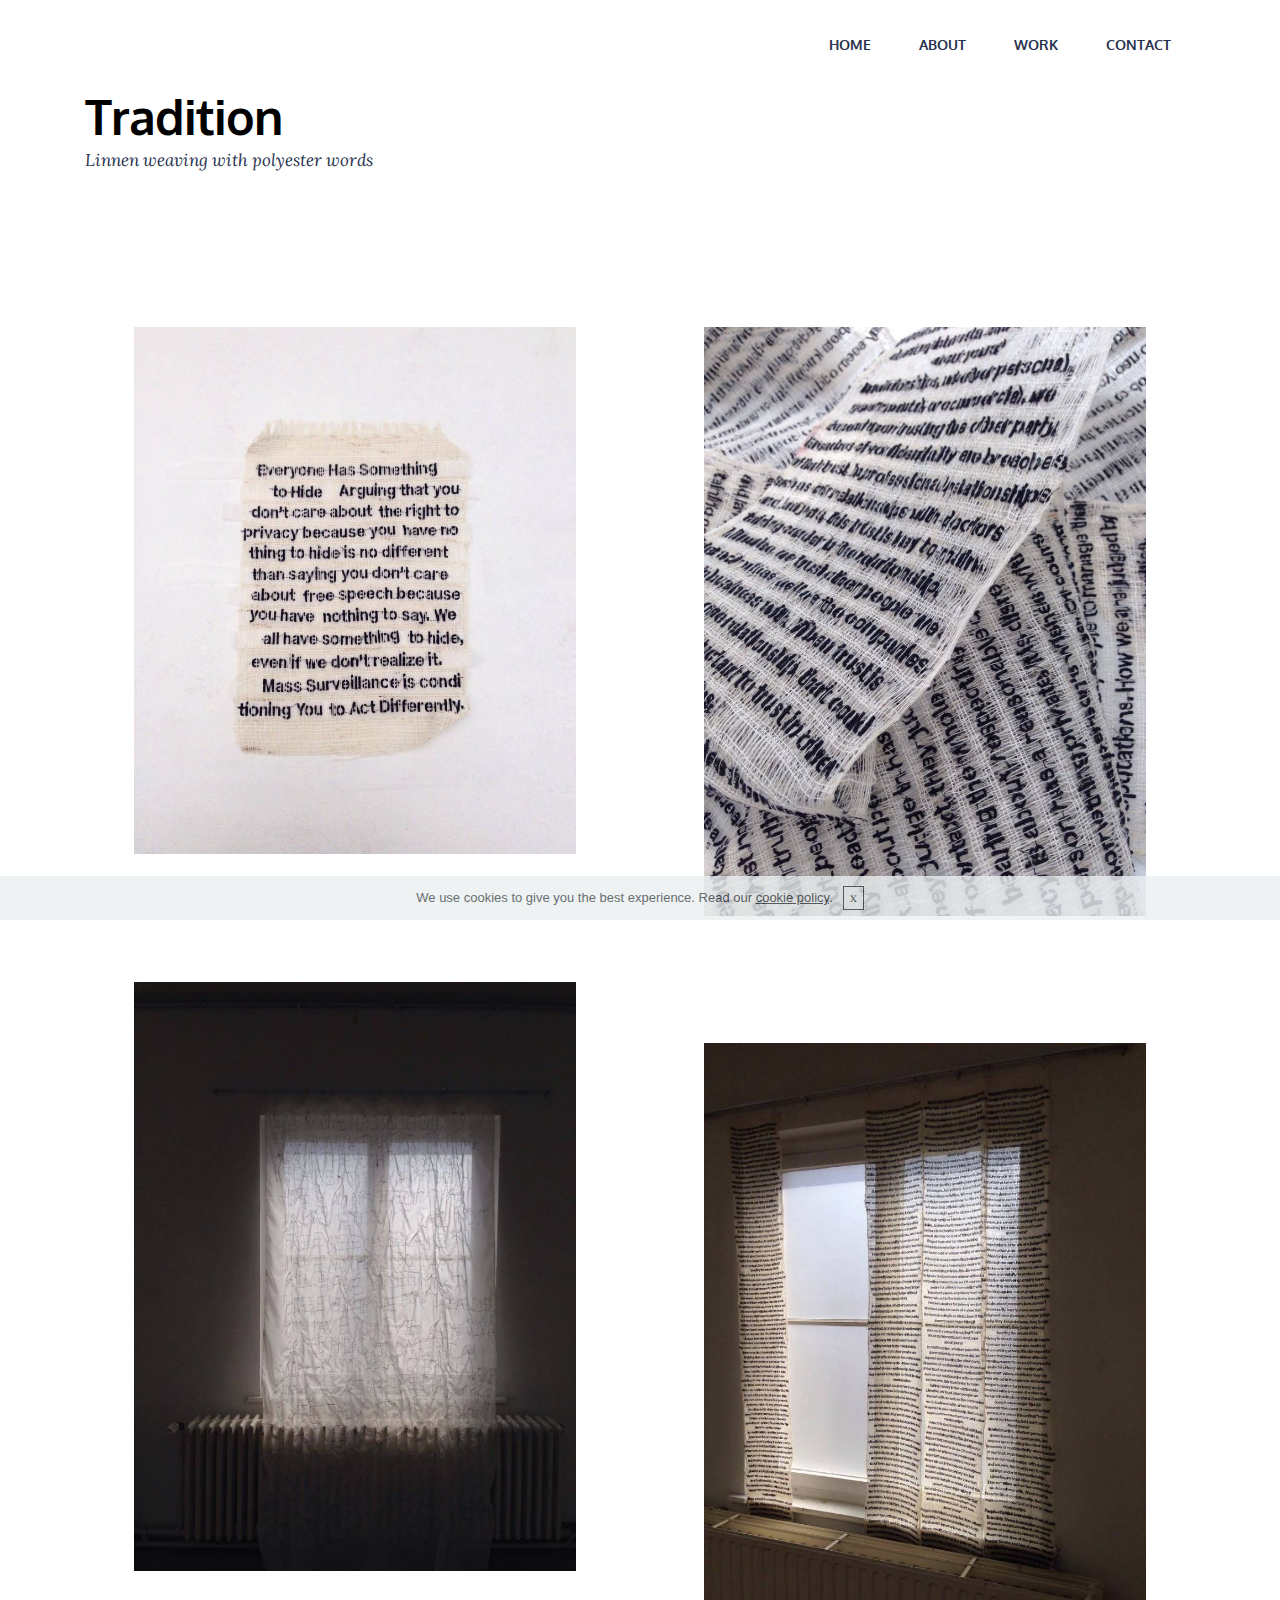
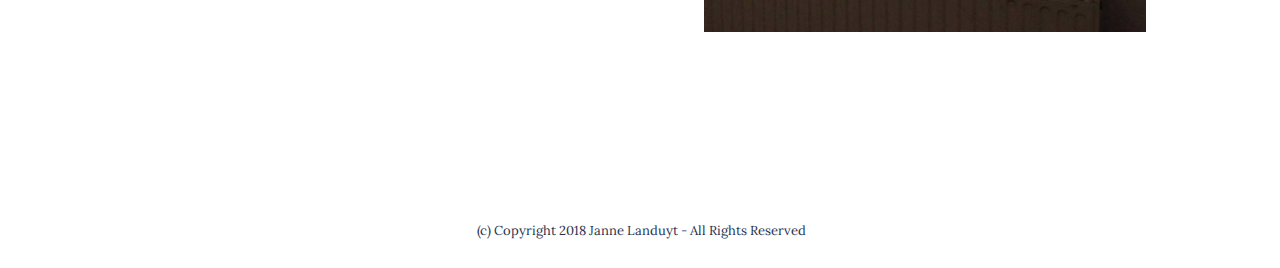
<file: tradition.html>
<!DOCTYPE html>
<html>
<head>
  <!-- Site made with Mobirise Website Builder v4.3.2, https://mobirise.com -->
  <meta charset="UTF-8">
  <meta http-equiv="X-UA-Compatible" content="IE=edge">
  <meta name="generator" content="Mobirise v4.3.2, mobirise.com">
  <meta name="viewport" content="width=device-width, initial-scale=1">
  <link rel="shortcut icon" href="assets/images/logo.png" type="image/x-icon">
  <meta name="description" content="Janne Landuyt, textile design">
  <title>Tradition</title>
  <link rel="stylesheet" href="assets/bootstrap-material-design-font/css/material.css">
  <link rel="stylesheet" href="assets/et-line-font-plugin/style.css">
  <link rel="stylesheet" href="https://fonts.googleapis.com/css?family=Montserrat:400,700">
  <link rel="stylesheet" href="https://fonts.googleapis.com/css?family=Raleway:100,100i,200,200i,300,300i,400,400i,500,500i,600,600i,700,700i,800,800i,900,900i">
  <link rel="stylesheet" href="https://fonts.googleapis.com/css?family=Lora:400,700,400italic,700italic&subset=latin">
  <link rel="stylesheet" href="assets/tether/tether.min.css">
  <link rel="stylesheet" href="assets/bootstrap/css/bootstrap.min.css">
  <link rel="stylesheet" href="assets/dropdown/css/style.css">
  <link rel="stylesheet" href="assets/theme/css/style.css">
  <link rel="stylesheet" href="assets/mobirise-gallery/style.css">
  <link rel="stylesheet" href="assets/mobirise/css/mbr-additional.css" type="text/css">
  
  
  
</head>
<body>
<section id="menu-y" data-rv-view="115">

    <nav class="navbar navbar-dropdown transparent bg-color">
        <div class="container">

            <div class="mbr-table">
                
                <div class="mbr-table-cell">

                    <button class="navbar-toggler pull-xs-right hidden-md-up" type="button" data-toggle="collapse" data-target="#exCollapsingNavbar">
                        <div class="hamburger-icon"></div>
                    </button>

                    <ul class="nav-dropdown collapse pull-xs-right nav navbar-nav navbar-toggleable-sm" id="exCollapsingNavbar"><li class="nav-item dropdown"><a class="nav-link link" href="index.html#header5-0">HOME</a></li><li class="nav-item"><a class="nav-link link" href="index.html#msg-box5-1">ABOUT</a></li><li class="nav-item"><a class="nav-link link" href="work.html">WORK</a></li><li class="nav-item"><a class="nav-link link" href="contact.html">CONTACT</a></li></ul>
                    <button hidden="" class="navbar-toggler navbar-close" type="button" data-toggle="collapse" data-target="#exCollapsingNavbar">
                        <div class="close-icon"></div>
                    </button>

                </div>
            </div>

        </div>
    </nav>

</section>

<section class="engine"><a href="https://mobirise.co/h">make your own website</a></section><section class="mbr-info mbr-section mbr-section-md-padding mbr-after-navbar" id="msg-box2-z" data-rv-view="117" style="background-color: rgb(255, 255, 255); padding-top: 90px; padding-bottom: 90px;">

    
    <div class="container">
        <div class="row">

            

            <div class="mbr-table-md-up">
              <div class="mbr-table-cell mbr-right-padding-md-up col-md-8 text-xs-center text-md-left">
                  <h3 class="mbr-info-title mbr-section-title display-2">Tradition</h3>
                  <h2 class="mbr-info-subtitle mbr-section-subtitle">Linnen weaving with polyester words</h2>
              </div>
              <div class="mbr-table-cell col-md-4">
                  
              </div>
            </div>

        </div>
    </div>
</section>

<section class="mbr-gallery mbr-section mbr-section-nopadding mbr-slider-carousel" data-filter="false" id="gallery2-10" data-rv-view="120" style="padding-top: 0rem; padding-bottom: 6rem;">
    <!-- Filter -->
    

    <!-- Gallery -->
    <div class="mbr-gallery-row container">
        <div class=" mbr-gallery-layout-default">
            <div>
                <div>
                    <div class="mbr-gallery-item mbr-gallery-item__mobirise3 mbr-gallery-item--p4" data-video-url="false" data-tags="Awesome">
                        <div href="#lb-gallery2-10" data-slide-to="0" data-toggle="modal">
                            
                            

                            <img src="assets/images/18175664-1324445847609025-712176033-o-copy-951x1136-800x955.jpg" alt="">
                            
                            <span class="icon-focus"></span>
                            
                        </div>
                    </div><div class="mbr-gallery-item mbr-gallery-item__mobirise3 mbr-gallery-item--p4" data-video-url="false" data-tags="Responsive">
                        <div href="#lb-gallery2-10" data-slide-to="1" data-toggle="modal">
                            
                            

                            <img src="assets/images/18818070-1351570684896541-399385568-o-852x1136-800x1066.jpg" alt="">
                            
                            <span class="icon-focus"></span>
                            
                        </div>
                    </div><div class="mbr-gallery-item mbr-gallery-item__mobirise3 mbr-gallery-item--p4" data-video-url="false" data-tags="Creative">
                        <div href="#lb-gallery2-10" data-slide-to="2" data-toggle="modal">
                            
                            

                            <img src="assets/images/22563619-1477139819006293-1230132462-o-852x1136-800x1066.jpg" alt="">
                            
                            <span class="icon-focus"></span>
                            
                        </div>
                    </div><div class="mbr-gallery-item mbr-gallery-item__mobirise3 mbr-gallery-item--p4" data-video-url="false" data-tags="Animated">
                        <div href="#lb-gallery2-10" data-slide-to="3" data-toggle="modal">
                            
                            

                            <img src="assets/images/22662395-1477139665672975-1914975119-o-852x1136-800x1066.jpg" alt="">
                            
                            <span class="icon-focus"></span>
                            
                        </div>
                    </div>
                </div>
            </div>
            <div class="clearfix"></div>
        </div>
    </div>

    <!-- Lightbox -->
    <div data-app-prevent-settings="" class="mbr-slider modal fade carousel slide" tabindex="-1" data-keyboard="true" data-interval="false" id="lb-gallery2-10">
        <div class="modal-dialog">
            <div class="modal-content">
                <div class="modal-body">
                    <ol class="carousel-indicators">
                        <li data-app-prevent-settings="" data-target="#lb-gallery2-10" data-slide-to="0"></li><li data-app-prevent-settings="" data-target="#lb-gallery2-10" data-slide-to="1"></li><li data-app-prevent-settings="" data-target="#lb-gallery2-10" data-slide-to="2"></li><li data-app-prevent-settings="" data-target="#lb-gallery2-10" class=" active" data-slide-to="3"></li>
                    </ol>
                    <div class="carousel-inner">
                        <div class="carousel-item">
                            <img src="assets/images/18175664-1324445847609025-712176033-o-copy-951x1136.jpg" alt="">
                        </div><div class="carousel-item">
                            <img src="assets/images/18818070-1351570684896541-399385568-o-852x1136.jpg" alt="">
                        </div><div class="carousel-item">
                            <img src="assets/images/22563619-1477139819006293-1230132462-o-852x1136.jpg" alt="">
                        </div><div class="carousel-item active">
                            <img src="assets/images/22662395-1477139665672975-1914975119-o-852x1136.jpg" alt="">
                        </div>
                    </div>
                    <a class="left carousel-control" role="button" data-slide="prev" href="#lb-gallery2-10">
                        <span class="icon-prev" aria-hidden="true"></span>
                        <span class="sr-only">Previous</span>
                    </a>
                    <a class="right carousel-control" role="button" data-slide="next" href="#lb-gallery2-10">
                        <span class="icon-next" aria-hidden="true"></span>
                        <span class="sr-only">Next</span>
                    </a>

                    <a class="close" href="#" role="button" data-dismiss="modal">
                        <span aria-hidden="true">×</span>
                        <span class="sr-only">Close</span>
                    </a>
                </div>
            </div>
        </div>
    </div>
</section>

<footer class="mbr-small-footer mbr-section mbr-section-nopadding" id="footer1-17" data-rv-view="139" style="background-color: rgb(255, 255, 255); padding-top: 1.75rem; padding-bottom: 1.75rem;">
    
    <div class="container text-xs-center">
        <p>&nbsp;(c) Copyright 2018 Janne Landuyt - All Rights Reserved</p>
    </div>
</footer>


  <script src="assets/web/assets/jquery/jquery.min.js"></script>
  <script src="assets/tether/tether.min.js"></script>
  <script src="assets/bootstrap/js/bootstrap.min.js"></script>
  <script src="assets/smooth-scroll/smooth-scroll.js"></script>
  <script src="assets/cookies-alert-plugin/cookies-alert-core.js"></script>
  <script src="assets/cookies-alert-plugin/cookies-alert-script.js"></script>
  <script src="assets/touch-swipe/jquery.touch-swipe.min.js"></script>
  <script src="assets/masonry/masonry.pkgd.min.js"></script>
  <script src="assets/imagesloaded/imagesloaded.pkgd.min.js"></script>
  <script src="assets/bootstrap-carousel-swipe/bootstrap-carousel-swipe.js"></script>
  <script src="assets/dropdown/js/script.min.js"></script>
  <script src="assets/theme/js/script.js"></script>
  <script src="assets/mobirise-gallery/player.min.js"></script>
  <script src="assets/mobirise-gallery/script.js"></script>
  
  
<input name="cookieData" type="hidden" data-cookie-text="We use cookies to give you the best experience. Read our <a href='privacy.html'>cookie policy</a>.">
  </body>
</html>
</file>
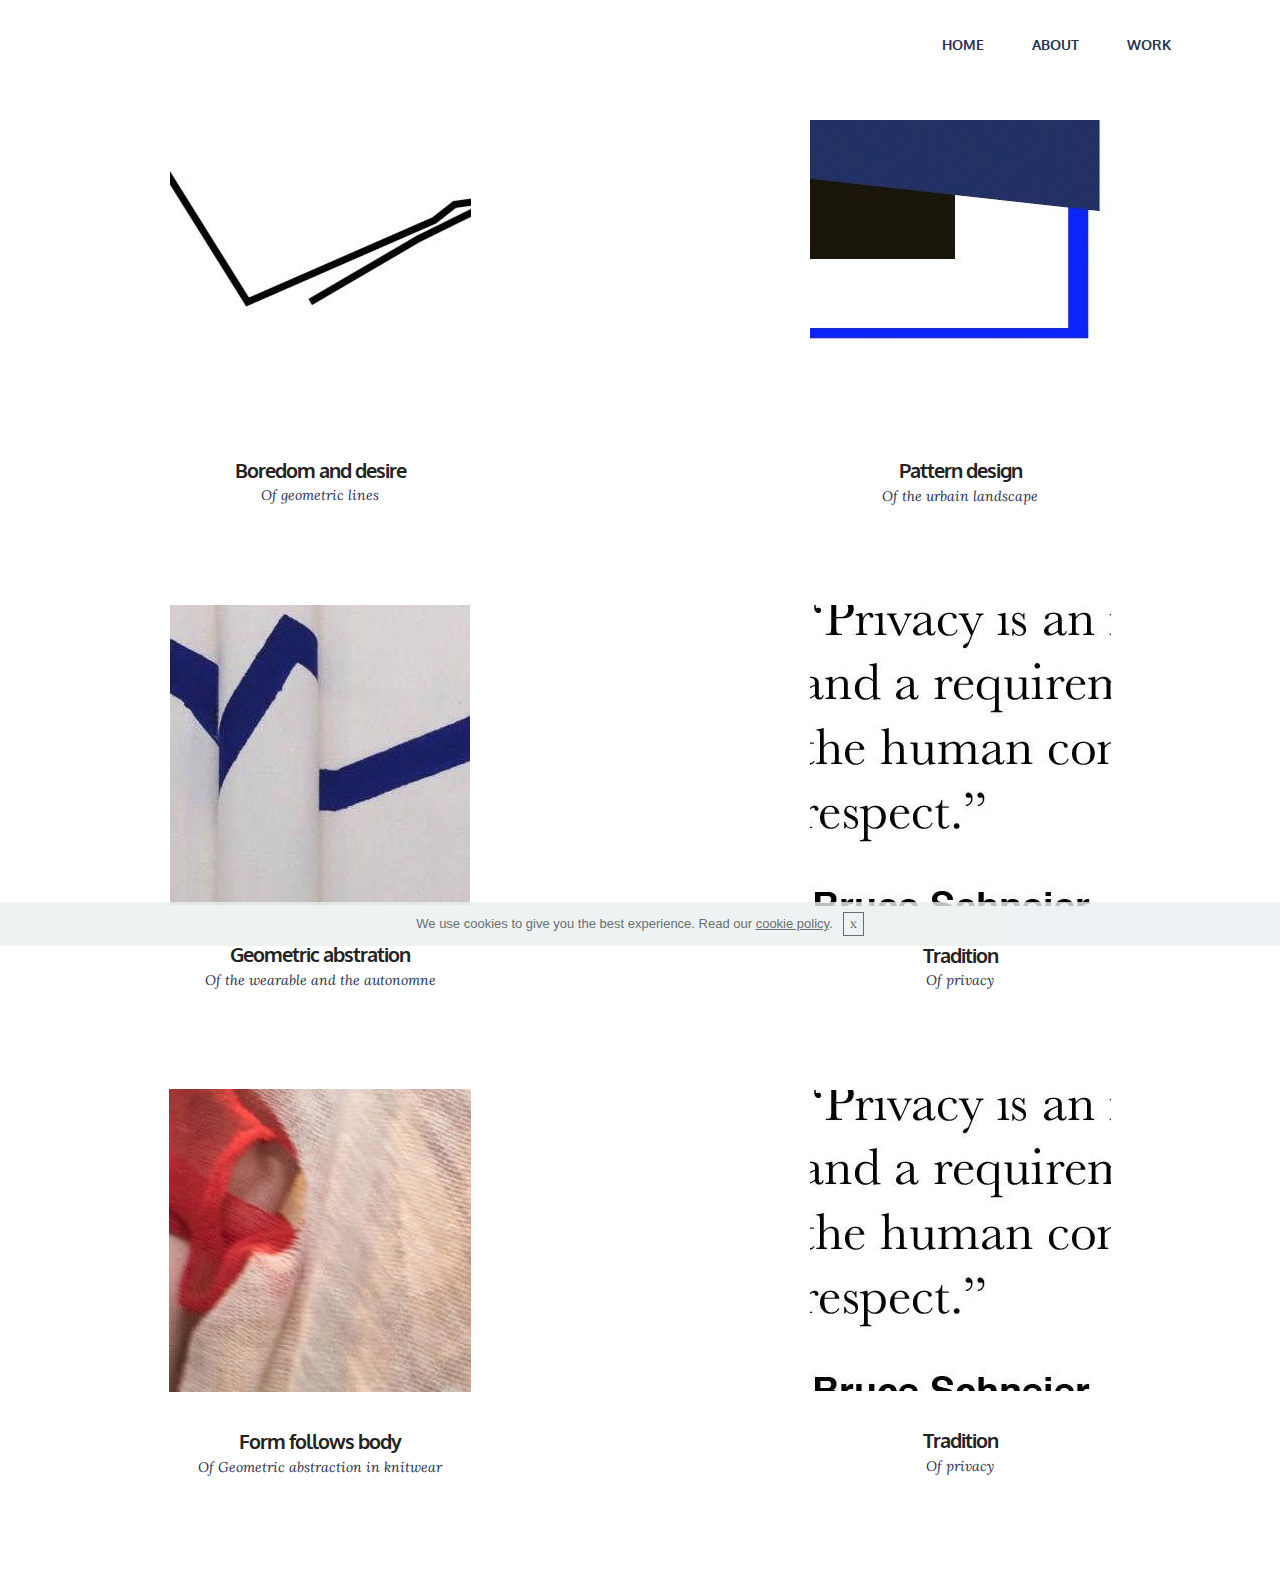
<file: Work.html>
<!DOCTYPE html>
<html>
<head>
  <!-- Site made with Mobirise Website Builder v4.3.2, https://mobirise.com -->
  <meta charset="UTF-8">
  <meta http-equiv="X-UA-Compatible" content="IE=edge">
  <meta name="generator" content="Mobirise v4.3.2, mobirise.com">
  <meta name="viewport" content="width=device-width, initial-scale=1">
  <link rel="shortcut icon" href="assets/images/logo.png" type="image/x-icon">
  <meta name="description" content="Janne Landuyt, textile design, work
">
  <title>Work</title>
  <link rel="stylesheet" href="https://fonts.googleapis.com/css?family=Montserrat:400,700">
  <link rel="stylesheet" href="https://fonts.googleapis.com/css?family=Raleway:100,100i,200,200i,300,300i,400,400i,500,500i,600,600i,700,700i,800,800i,900,900i">
  <link rel="stylesheet" href="https://fonts.googleapis.com/css?family=Lora:400,700,400italic,700italic&subset=latin">
  <link rel="stylesheet" href="assets/bootstrap-material-design-font/css/material.css">
  <link rel="stylesheet" href="assets/tether/tether.min.css">
  <link rel="stylesheet" href="assets/bootstrap/css/bootstrap.min.css">
  <link rel="stylesheet" href="assets/dropdown/css/style.css">
  <link rel="stylesheet" href="assets/theme/css/style.css">
  <link rel="stylesheet" href="assets/mobirise/css/mbr-additional.css" type="text/css">
  
  
  
</head>
<body>
<section id="menu-6" data-rv-view="35">

    <nav class="navbar navbar-dropdown transparent bg-color">
        <div class="container">

            <div class="mbr-table">
                
                <div class="mbr-table-cell">

                    <button class="navbar-toggler pull-xs-right hidden-md-up" type="button" data-toggle="collapse" data-target="#exCollapsingNavbar">
                        <div class="hamburger-icon"></div>
                    </button>

                    <ul class="nav-dropdown collapse pull-xs-right nav navbar-nav navbar-toggleable-sm" id="exCollapsingNavbar"><li class="nav-item"><a class="nav-link link" href="index.html#header5-0">HOME</a></li><li class="nav-item"><a class="nav-link link" href="index.html#msg-box5-1">ABOUT</a></li><li class="nav-item"><a class="nav-link link" href="Work.html">WORK</a></li></ul>
                    <button hidden="" class="navbar-toggler navbar-close" type="button" data-toggle="collapse" data-target="#exCollapsingNavbar">
                        <div class="close-icon"></div>
                    </button>

                </div>
            </div>

        </div>
    </nav>

</section>

<section class="engine"><a href="https://mobirise.co/h">make your own website for free</a></section><section class="mbr-cards mbr-section mbr-section-nopadding mbr-after-navbar" id="features3-7" data-rv-view="37" style="background-color: rgb(255, 255, 255);">

    

    <div class="mbr-cards-row row">
        <div class="mbr-cards-col col-xs-12 col-lg-6" style="padding-top: 120px; padding-bottom: 80px;">
            <div class="container">
              <div class="card cart-block">
                  <div class="card-img"><a href="boredomanddesire.html"><img src="assets/images/screen-shot-2017-10-17-at-09.04.30-301x300.jpg" class="card-img-top"></a></div>
                  <div class="card-block">
                    <h4 class="card-title">Boredom and desire</h4>
                    <h5 class="card-subtitle">Of geometric lines</h5>
                    
                    
                    </div>
                </div>
            </div>
        </div>
        <div class="mbr-cards-col col-xs-12 col-lg-6" style="padding-top: 120px; padding-bottom: 80px;">
            <div class="container">
                <div class="card cart-block">
                    <div class="card-img"><a href="pattern design.html"><img src="assets/images/screen-shot-2017-10-17-at-09.16.55-300x301.jpg" class="card-img-top"></a></div>
                    <div class="card-block">
                        <h4 class="card-title">Pattern design</h4>
                        <h5 class="card-subtitle">Of the urbain landscape</h5>
                        
                        
                    </div>
                </div>
            </div>
        </div>
        
        
        
        
    </div>
</section>

<section class="mbr-cards mbr-section mbr-section-nopadding" id="features3-8" data-rv-view="40" style="background-color: rgb(255, 255, 255);">

    

    <div class="mbr-cards-row row">
        <div class="mbr-cards-col col-xs-12 col-lg-6" style="padding-top: 0px; padding-bottom: 80px;">
            <div class="container">
              <div class="card cart-block">
                  <div class="card-img"><a href="geometricabstraction.html"><img src="assets/images/22449199-1470267999693475-1661269865-o-1-300x300.jpg" class="card-img-top"></a></div>
                  <div class="card-block">
                    <h4 class="card-title">Geometric abstration</h4>
                    <h5 class="card-subtitle">Of the wearable and the autonomne</h5>
                    
                    
                    </div>
                </div>
            </div>
        </div>
        <div class="mbr-cards-col col-xs-12 col-lg-6" style="padding-top: 0px; padding-bottom: 80px;">
            <div class="container">
                <div class="card cart-block">
                    <div class="card-img"><a href="tradition.html"><img src="assets/images/screen-shot-2017-10-17-at-09.09.12-301x301.jpg" class="card-img-top"></a></div>
                    <div class="card-block">
                        <h4 class="card-title">Tradition</h4>
                        <h5 class="card-subtitle">Of privacy</h5>
                        
                        
                    </div>
                </div>
            </div>
        </div>
        
        
        
        
    </div>
</section>

<section class="mbr-cards mbr-section mbr-section-nopadding" id="features3-11" data-rv-view="234" style="background-color: rgb(255, 255, 255);">

    

    <div class="mbr-cards-row row">
        <div class="mbr-cards-col col-xs-12 col-lg-6" style="padding-top: 0px; padding-bottom: 80px;">
            <div class="container">
              <div class="card cart-block">
                  <div class="card-img"><a href="page6.html"><img src="assets/images/dsc-1237-edit-302x303.jpg" class="card-img-top"></a></div>
                  <div class="card-block">
                    <h4 class="card-title">Form follows body</h4>
                    <h5 class="card-subtitle">Of Geometric abstraction in knitwear</h5>
                    
                    
                    </div>
                </div>
            </div>
        </div>
        <div class="mbr-cards-col col-xs-12 col-lg-6" style="padding-top: 0px; padding-bottom: 80px;">
            <div class="container">
                <div class="card cart-block">
                    <div class="card-img"><a href="tradition.html"><img src="assets/images/screen-shot-2017-10-17-at-09.09.12-301x301.jpg" class="card-img-top"></a></div>
                    <div class="card-block">
                        <h4 class="card-title">Tradition</h4>
                        <h5 class="card-subtitle">Of privacy</h5>
                        
                        
                    </div>
                </div>
            </div>
        </div>
        
        
        
        
    </div>
</section>


  <script src="assets/web/assets/jquery/jquery.min.js"></script>
  <script src="assets/tether/tether.min.js"></script>
  <script src="assets/bootstrap/js/bootstrap.min.js"></script>
  <script src="assets/smooth-scroll/smooth-scroll.js"></script>
  <script src="assets/touch-swipe/jquery.touch-swipe.min.js"></script>
  <script src="assets/cookies-alert-plugin/cookies-alert-core.js"></script>
  <script src="assets/cookies-alert-plugin/cookies-alert-script.js"></script>
  <script src="assets/dropdown/js/script.min.js"></script>
  <script src="assets/theme/js/script.js"></script>
  
  
<input name="cookieData" type="hidden" data-cookie-text="We use cookies to give you the best experience. Read our <a href='privacy.html'>cookie policy</a>.">
  </body>
</html>
</file>
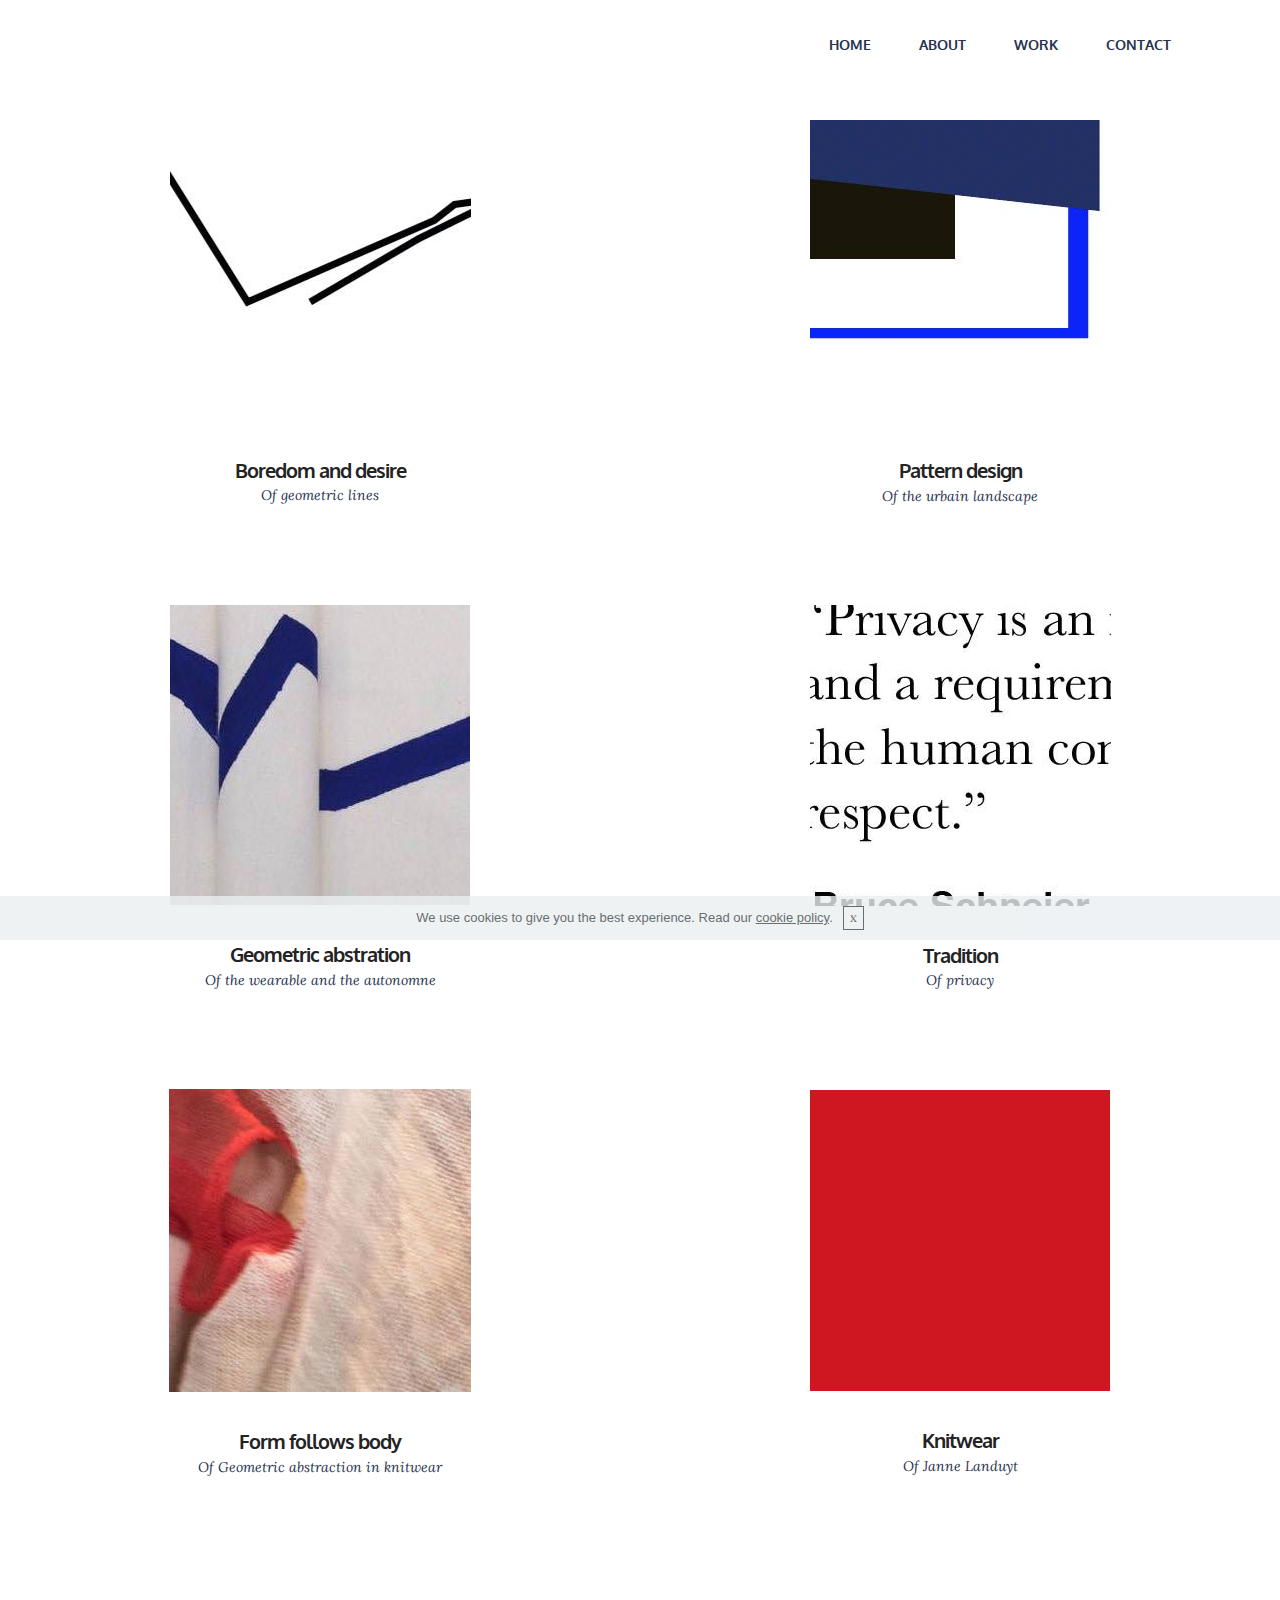
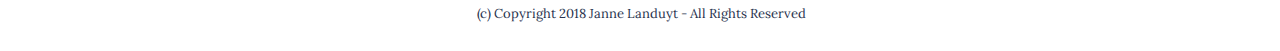
<file: work.html>
<!DOCTYPE html>
<html>
<head>
  <!-- Site made with Mobirise Website Builder v4.3.2, https://mobirise.com -->
  <meta charset="UTF-8">
  <meta http-equiv="X-UA-Compatible" content="IE=edge">
  <meta name="generator" content="Mobirise v4.3.2, mobirise.com">
  <meta name="viewport" content="width=device-width, initial-scale=1">
  <link rel="shortcut icon" href="assets/images/logo.png" type="image/x-icon">
  <meta name="description" content="Janne Landuyt, textile design, work
">
  <title>Work</title>
  <link rel="stylesheet" href="https://fonts.googleapis.com/css?family=Montserrat:400,700">
  <link rel="stylesheet" href="https://fonts.googleapis.com/css?family=Raleway:100,100i,200,200i,300,300i,400,400i,500,500i,600,600i,700,700i,800,800i,900,900i">
  <link rel="stylesheet" href="https://fonts.googleapis.com/css?family=Lora:400,700,400italic,700italic&subset=latin">
  <link rel="stylesheet" href="assets/bootstrap-material-design-font/css/material.css">
  <link rel="stylesheet" href="assets/tether/tether.min.css">
  <link rel="stylesheet" href="assets/bootstrap/css/bootstrap.min.css">
  <link rel="stylesheet" href="assets/dropdown/css/style.css">
  <link rel="stylesheet" href="assets/theme/css/style.css">
  <link rel="stylesheet" href="assets/mobirise/css/mbr-additional.css" type="text/css">
  
  
  
</head>
<body>
<section id="menu-6" data-rv-view="102">

    <nav class="navbar navbar-dropdown transparent bg-color">
        <div class="container">

            <div class="mbr-table">
                
                <div class="mbr-table-cell">

                    <button class="navbar-toggler pull-xs-right hidden-md-up" type="button" data-toggle="collapse" data-target="#exCollapsingNavbar">
                        <div class="hamburger-icon"></div>
                    </button>

                    <ul class="nav-dropdown collapse pull-xs-right nav navbar-nav navbar-toggleable-sm" id="exCollapsingNavbar"><li class="nav-item dropdown"><a class="nav-link link" href="index.html#header5-0">HOME</a></li><li class="nav-item"><a class="nav-link link" href="index.html#msg-box5-1">ABOUT</a></li><li class="nav-item"><a class="nav-link link" href="work.html">WORK</a></li><li class="nav-item"><a class="nav-link link" href="contact.html">CONTACT</a></li></ul>
                    <button hidden="" class="navbar-toggler navbar-close" type="button" data-toggle="collapse" data-target="#exCollapsingNavbar">
                        <div class="close-icon"></div>
                    </button>

                </div>
            </div>

        </div>
    </nav>

</section>

<section class="engine"><a href="https://mobirise.co/q">bootstrap slideshow</a></section><section class="mbr-cards mbr-section mbr-section-nopadding mbr-after-navbar" id="features3-7" data-rv-view="104" style="background-color: rgb(255, 255, 255);">

    

    <div class="mbr-cards-row row">
        <div class="mbr-cards-col col-xs-12 col-lg-6" style="padding-top: 120px; padding-bottom: 80px;">
            <div class="container">
              <div class="card cart-block">
                  <div class="card-img"><a href="boredomanddesire.html"><img src="assets/images/screen-shot-2017-10-17-at-09.04.30-301x300.jpg" class="card-img-top"></a></div>
                  <div class="card-block">
                    <h4 class="card-title">Boredom and desire</h4>
                    <h5 class="card-subtitle">Of geometric lines</h5>
                    
                    
                    </div>
                </div>
            </div>
        </div>
        <div class="mbr-cards-col col-xs-12 col-lg-6" style="padding-top: 120px; padding-bottom: 80px;">
            <div class="container">
                <div class="card cart-block">
                    <div class="card-img"><a href="patterndesign.html"><img src="assets/images/screen-shot-2017-10-17-at-09.16.55-300x301.jpg" class="card-img-top"></a></div>
                    <div class="card-block">
                        <h4 class="card-title">Pattern design</h4>
                        <h5 class="card-subtitle">Of the urbain landscape</h5>
                        
                        
                    </div>
                </div>
            </div>
        </div>
        
        
        
        
    </div>
</section>

<section class="mbr-cards mbr-section mbr-section-nopadding" id="features3-8" data-rv-view="107" style="background-color: rgb(255, 255, 255);">

    

    <div class="mbr-cards-row row">
        <div class="mbr-cards-col col-xs-12 col-lg-6" style="padding-top: 0px; padding-bottom: 80px;">
            <div class="container">
              <div class="card cart-block">
                  <div class="card-img"><a href="geometricabstraction.html"><img src="assets/images/22449199-1470267999693475-1661269865-o-1-300x300.jpg" class="card-img-top"></a></div>
                  <div class="card-block">
                    <h4 class="card-title">Geometric abstration</h4>
                    <h5 class="card-subtitle">Of the wearable and the autonomne</h5>
                    
                    
                    </div>
                </div>
            </div>
        </div>
        <div class="mbr-cards-col col-xs-12 col-lg-6" style="padding-top: 0px; padding-bottom: 80px;">
            <div class="container">
                <div class="card cart-block">
                    <div class="card-img"><a href="tradition.html"><img src="assets/images/screen-shot-2017-10-17-at-09.09.12-301x301.jpg" class="card-img-top"></a></div>
                    <div class="card-block">
                        <h4 class="card-title">Tradition</h4>
                        <h5 class="card-subtitle">Of privacy</h5>
                        
                        
                    </div>
                </div>
            </div>
        </div>
        
        
        
        
    </div>
</section>

<section class="mbr-cards mbr-section mbr-section-nopadding" id="features3-11" data-rv-view="110" style="background-color: rgb(255, 255, 255);">

    

    <div class="mbr-cards-row row">
        <div class="mbr-cards-col col-xs-12 col-lg-6" style="padding-top: 0px; padding-bottom: 80px;">
            <div class="container">
              <div class="card cart-block">
                  <div class="card-img"><a href="page6.html"><img src="assets/images/dsc-1237-edit-302x303.jpg" class="card-img-top"></a></div>
                  <div class="card-block">
                    <h4 class="card-title">Form follows body</h4>
                    <h5 class="card-subtitle">Of Geometric abstraction in knitwear</h5>
                    
                    
                    </div>
                </div>
            </div>
        </div>
        <div class="mbr-cards-col col-xs-12 col-lg-6" style="padding-top: 0px; padding-bottom: 80px;">
            <div class="container">
                <div class="card cart-block">
                    <div class="card-img"><a href="knitwear.html"><img src="assets/images/screen-shot-2018-05-16-at-15.06.00-300x301.png" class="card-img-top"></a></div>
                    <div class="card-block">
                        <h4 class="card-title">Knitwear</h4>
                        <h5 class="card-subtitle">Of Janne Landuyt</h5>
                        
                        
                    </div>
                </div>
            </div>
        </div>
        
        
        
        
    </div>
</section>

<footer class="mbr-small-footer mbr-section mbr-section-nopadding" id="footer1-17" data-rv-view="113" style="background-color: rgb(255, 255, 255); padding-top: 1.75rem; padding-bottom: 1.75rem;">
    
    <div class="container text-xs-center">
        <p>&nbsp;(c) Copyright 2018 Janne Landuyt - All Rights Reserved</p>
    </div>
</footer>


  <script src="assets/web/assets/jquery/jquery.min.js"></script>
  <script src="assets/tether/tether.min.js"></script>
  <script src="assets/bootstrap/js/bootstrap.min.js"></script>
  <script src="assets/smooth-scroll/smooth-scroll.js"></script>
  <script src="assets/touch-swipe/jquery.touch-swipe.min.js"></script>
  <script src="assets/cookies-alert-plugin/cookies-alert-core.js"></script>
  <script src="assets/cookies-alert-plugin/cookies-alert-script.js"></script>
  <script src="assets/dropdown/js/script.min.js"></script>
  <script src="assets/theme/js/script.js"></script>
  
  
<input name="cookieData" type="hidden" data-cookie-text="We use cookies to give you the best experience. Read our <a href='privacy.html'>cookie policy</a>.">
  </body>
</html>
</file>
<file: assets/bootstrap-material-design-font/css/material.css>
@font-face {
  font-family: 'Material-Design-Icons';
  src: url('../fonts/Material-Design-Icons.eot?3ocs8m');
  src: url('../fonts/Material-Design-Icons.eot?#iefix3ocs8m') format('embedded-opentype'), url('../fonts/Material-Design-Icons.woff?3ocs8m') format('woff'), url('../fonts/Material-Design-Icons.ttf?3ocs8m') format('truetype'), url('../fonts/Material-Design-Icons.svg?3ocs8m#Material-Design-Icons') format('svg');
  font-weight: normal;
  font-style: normal;
}
[class^="mdi-"],
[class*="mdi-"] {
  speak: none;
  display: inline-block;
  font-style: normal;
  font-variant:normal;
  font-weight:normal;
  /*font-size:24px;*/
  line-height:1;
  font-family:'Material-Design-Icons' !important;
  text-rendering: auto;
  
  -webkit-font-smoothing: antialiased;
  -moz-osx-font-smoothing: grayscale;
  -webkit-transform: translate(0, 0);
      -ms-transform: translate(0, 0);
          transform: translate(0, 0);
}
[class^="mdi-"]:before,
[class*="mdi-"]:before {
  display: inline-block;
  speak: none;
  text-decoration: inherit;
}
[class^="mdi-"].pull-left,
[class*="mdi-"].pull-left {
  margin-right: .3em;
}
[class^="mdi-"].pull-right,
[class*="mdi-"].pull-right {
  margin-left: .3em;
}
[class^="mdi-"].mdi-lg:before,
[class*="mdi-"].mdi-lg:before,
[class^="mdi-"].mdi-lg:after,
[class*="mdi-"].mdi-lg:after {
  font-size: 1.33333333em;
  line-height: 0.75em;
  vertical-align: -15%;
}
[class^="mdi-"].mdi-2x:before,
[class*="mdi-"].mdi-2x:before,
[class^="mdi-"].mdi-2x:after,
[class*="mdi-"].mdi-2x:after {
  font-size: 2em;
}
[class^="mdi-"].mdi-3x:before,
[class*="mdi-"].mdi-3x:before,
[class^="mdi-"].mdi-3x:after,
[class*="mdi-"].mdi-3x:after {
  font-size: 3em;
}
[class^="mdi-"].mdi-4x:before,
[class*="mdi-"].mdi-4x:before,
[class^="mdi-"].mdi-4x:after,
[class*="mdi-"].mdi-4x:after {
  font-size: 4em;
}
[class^="mdi-"].mdi-5x:before,
[class*="mdi-"].mdi-5x:before,
[class^="mdi-"].mdi-5x:after,
[class*="mdi-"].mdi-5x:after {
  font-size: 5em;
}
[class^="mdi-device-signal-cellular-"]:after,
[class^="mdi-device-battery-"]:after,
[class^="mdi-device-battery-charging-"]:after,
[class^="mdi-device-signal-cellular-connected-no-internet-"]:after,
[class^="mdi-device-signal-wifi-"]:after,
[class^="mdi-device-signal-wifi-statusbar-not-connected"]:after,
.mdi-device-network-wifi:after {
  opacity: .3;
  position: absolute;
  left: 0;
  top: 0;
  z-index: 1;
  display: inline-block;
  speak: none;
  text-decoration: inherit;
}
[class^="mdi-device-signal-cellular-"]:after {
  content: "\e758";
}
[class^="mdi-device-battery-"]:after {
  content: "\e735";
}
[class^="mdi-device-battery-charging-"]:after {
  content: "\e733";
}
[class^="mdi-device-signal-cellular-connected-no-internet-"]:after {
  content: "\e75d";
}
[class^="mdi-device-signal-wifi-"]:after,
.mdi-device-network-wifi:after {
  content: "\e765";
}
[class^="mdi-device-signal-wifi-statusbasr-not-connected"]:after {
  content: "\e8f7";
}
.mdi-device-signal-cellular-off:after,
.mdi-device-signal-cellular-null:after,
.mdi-device-signal-cellular-no-sim:after,
.mdi-device-signal-wifi-off:after,
.mdi-device-signal-wifi-4-bar:after,
.mdi-device-signal-cellular-4-bar:after,
.mdi-device-battery-alert:after,
.mdi-device-signal-cellular-connected-no-internet-4-bar:after,
.mdi-device-battery-std:after,
.mdi-device-battery-full .mdi-device-battery-unknown:after {
  content: "";
}
.mdi-fw {
  width: 1.28571429em;
  text-align: center;
}
.mdi-ul {
  padding-left: 0;
  margin-left: 2.14285714em;
  list-style-type: none;
}
.mdi-ul > li {
  position: relative;
}
.mdi-li {
  position: absolute;
  left: -2.14285714em;
  width: 2.14285714em;
  top: 0.14285714em;
  text-align: center;
}
.mdi-li.mdi-lg {
  left: -1.85714286em;
}
.mdi-border {
  padding: .2em .25em .15em;
  border: solid 0.08em #eeeeee;
  border-radius: .1em;
}
.mdi-spin {
  -webkit-animation: mdi-spin 2s infinite linear;
  animation: mdi-spin 2s infinite linear;
  -webkit-transform-origin: 50% 50%;
  -ms-transform-origin: 50% 50%;
      transform-origin: 50% 50%;
}
.mdi-pulse {
  -webkit-animation: mdi-spin 1s steps(8) infinite;
  animation: mdi-spin 1s steps(8) infinite;
  -webkit-transform-origin: 50% 50%;
  -ms-transform-origin: 50% 50%;
      transform-origin: 50% 50%;
}
@-webkit-keyframes mdi-spin {
  0% {
    -webkit-transform: rotate(0deg);
    transform: rotate(0deg);
  }
  100% {
    -webkit-transform: rotate(359deg);
    transform: rotate(359deg);
  }
}
@keyframes mdi-spin {
  0% {
    -webkit-transform: rotate(0deg);
    transform: rotate(0deg);
  }
  100% {
    -webkit-transform: rotate(359deg);
    transform: rotate(359deg);
  }
}
.mdi-rotate-90 {
  filter: progid:DXImageTransform.Microsoft.BasicImage(rotation=1);
  -webkit-transform: rotate(90deg);
  -ms-transform: rotate(90deg);
  transform: rotate(90deg);
}
.mdi-rotate-180 {
  filter: progid:DXImageTransform.Microsoft.BasicImage(rotation=2);
  -webkit-transform: rotate(180deg);
  -ms-transform: rotate(180deg);
  transform: rotate(180deg);
}
.mdi-rotate-270 {
  filter: progid:DXImageTransform.Microsoft.BasicImage(rotation=3);
  -webkit-transform: rotate(270deg);
  -ms-transform: rotate(270deg);
  transform: rotate(270deg);
}
.mdi-flip-horizontal {
  filter: progid:DXImageTransform.Microsoft.BasicImage(rotation=0, mirror=1);
  -webkit-transform: scale(-1, 1);
  -ms-transform: scale(-1, 1);
  transform: scale(-1, 1);
}
.mdi-flip-vertical {
  filter: progid:DXImageTransform.Microsoft.BasicImage(rotation=2, mirror=1);
  -webkit-transform: scale(1, -1);
  -ms-transform: scale(1, -1);
  transform: scale(1, -1);
}
:root .mdi-rotate-90,
:root .mdi-rotate-180,
:root .mdi-rotate-270,
:root .mdi-flip-horizontal,
:root .mdi-flip-vertical {
  -webkit-filter: none;
          filter: none;
}
.mdi-stack {
  position: relative;
  display: inline-block;
  width: 2em;
  height: 2em;
  line-height: 2em;
  vertical-align: middle;
}
.mdi-stack-1x,
.mdi-stack-2x {
  position: absolute;
  left: 0;
  width: 100%;
  text-align: center;
}
.mdi-stack-1x {
  line-height: inherit;
}
.mdi-stack-2x {
  font-size: 2em;
}
.mdi-inverse {
  color: #ffffff;
}
/* Start Icons */
.mdi-action-3d-rotation:before {
  content: "\e600";
}
.mdi-action-accessibility:before {
  content: "\e601";
}
.mdi-action-account-balance-wallet:before {
  content: "\e602";
}
.mdi-action-account-balance:before {
  content: "\e603";
}
.mdi-action-account-box:before {
  content: "\e604";
}
.mdi-action-account-child:before {
  content: "\e605";
}
.mdi-action-account-circle:before {
  content: "\e606";
}
.mdi-action-add-shopping-cart:before {
  content: "\e607";
}
.mdi-action-alarm-add:before {
  content: "\e608";
}
.mdi-action-alarm-off:before {
  content: "\e609";
}
.mdi-action-alarm-on:before {
  content: "\e60a";
}
.mdi-action-alarm:before {
  content: "\e60b";
}
.mdi-action-android:before {
  content: "\e60c";
}
.mdi-action-announcement:before {
  content: "\e60d";
}
.mdi-action-aspect-ratio:before {
  content: "\e60e";
}
.mdi-action-assessment:before {
  content: "\e60f";
}
.mdi-action-assignment-ind:before {
  content: "\e610";
}
.mdi-action-assignment-late:before {
  content: "\e611";
}
.mdi-action-assignment-return:before {
  content: "\e612";
}
.mdi-action-assignment-returned:before {
  content: "\e613";
}
.mdi-action-assignment-turned-in:before {
  content: "\e614";
}
.mdi-action-assignment:before {
  content: "\e615";
}
.mdi-action-autorenew:before {
  content: "\e616";
}
.mdi-action-backup:before {
  content: "\e617";
}
.mdi-action-book:before {
  content: "\e618";
}
.mdi-action-bookmark-outline:before {
  content: "\e619";
}
.mdi-action-bookmark:before {
  content: "\e61a";
}
.mdi-action-bug-report:before {
  content: "\e61b";
}
.mdi-action-cached:before {
  content: "\e61c";
}
.mdi-action-check-circle:before {
  content: "\e61d";
}
.mdi-action-class:before {
  content: "\e61e";
}
.mdi-action-credit-card:before {
  content: "\e61f";
}
.mdi-action-dashboard:before {
  content: "\e620";
}
.mdi-action-delete:before {
  content: "\e621";
}
.mdi-action-description:before {
  content: "\e622";
}
.mdi-action-dns:before {
  content: "\e623";
}
.mdi-action-done-all:before {
  content: "\e624";
}
.mdi-action-done:before {
  content: "\e625";
}
.mdi-action-event:before {
  content: "\e626";
}
.mdi-action-exit-to-app:before {
  content: "\e627";
}
.mdi-action-explore:before {
  content: "\e628";
}
.mdi-action-extension:before {
  content: "\e629";
}
.mdi-action-face-unlock:before {
  content: "\e62a";
}
.mdi-action-favorite-outline:before {
  content: "\e62b";
}
.mdi-action-favorite:before {
  content: "\e62c";
}
.mdi-action-find-in-page:before {
  content: "\e62d";
}
.mdi-action-find-replace:before {
  content: "\e62e";
}
.mdi-action-flip-to-back:before {
  content: "\e62f";
}
.mdi-action-flip-to-front:before {
  content: "\e630";
}
.mdi-action-get-app:before {
  content: "\e631";
}
.mdi-action-grade:before {
  content: "\e632";
}
.mdi-action-group-work:before {
  content: "\e633";
}
.mdi-action-help:before {
  content: "\e634";
}
.mdi-action-highlight-remove:before {
  content: "\e635";
}
.mdi-action-history:before {
  content: "\e636";
}
.mdi-action-home:before {
  content: "\e637";
}
.mdi-action-https:before {
  content: "\e638";
}
.mdi-action-info-outline:before {
  content: "\e639";
}
.mdi-action-info:before {
  content: "\e63a";
}
.mdi-action-input:before {
  content: "\e63b";
}
.mdi-action-invert-colors:before {
  content: "\e63c";
}
.mdi-action-label-outline:before {
  content: "\e63d";
}
.mdi-action-label:before {
  content: "\e63e";
}
.mdi-action-language:before {
  content: "\e63f";
}
.mdi-action-launch:before {
  content: "\e640";
}
.mdi-action-list:before {
  content: "\e641";
}
.mdi-action-lock-open:before {
  content: "\e642";
}
.mdi-action-lock-outline:before {
  content: "\e643";
}
.mdi-action-lock:before {
  content: "\e644";
}
.mdi-action-loyalty:before {
  content: "\e645";
}
.mdi-action-markunread-mailbox:before {
  content: "\e646";
}
.mdi-action-note-add:before {
  content: "\e647";
}
.mdi-action-open-in-browser:before {
  content: "\e648";
}
.mdi-action-open-in-new:before {
  content: "\e649";
}
.mdi-action-open-with:before {
  content: "\e64a";
}
.mdi-action-pageview:before {
  content: "\e64b";
}
.mdi-action-payment:before {
  content: "\e64c";
}
.mdi-action-perm-camera-mic:before {
  content: "\e64d";
}
.mdi-action-perm-contact-cal:before {
  content: "\e64e";
}
.mdi-action-perm-data-setting:before {
  content: "\e64f";
}
.mdi-action-perm-device-info:before {
  content: "\e650";
}
.mdi-action-perm-identity:before {
  content: "\e651";
}
.mdi-action-perm-media:before {
  content: "\e652";
}
.mdi-action-perm-phone-msg:before {
  content: "\e653";
}
.mdi-action-perm-scan-wifi:before {
  content: "\e654";
}
.mdi-action-picture-in-picture:before {
  content: "\e655";
}
.mdi-action-polymer:before {
  content: "\e656";
}
.mdi-action-print:before {
  content: "\e657";
}
.mdi-action-query-builder:before {
  content: "\e658";
}
.mdi-action-question-answer:before {
  content: "\e659";
}
.mdi-action-receipt:before {
  content: "\e65a";
}
.mdi-action-redeem:before {
  content: "\e65b";
}
.mdi-action-reorder:before {
  content: "\e65c";
}
.mdi-action-report-problem:before {
  content: "\e65d";
}
.mdi-action-restore:before {
  content: "\e65e";
}
.mdi-action-room:before {
  content: "\e65f";
}
.mdi-action-schedule:before {
  content: "\e660";
}
.mdi-action-search:before {
  content: "\e661";
}
.mdi-action-settings-applications:before {
  content: "\e662";
}
.mdi-action-settings-backup-restore:before {
  content: "\e663";
}
.mdi-action-settings-bluetooth:before {
  content: "\e664";
}
.mdi-action-settings-cell:before {
  content: "\e665";
}
.mdi-action-settings-display:before {
  content: "\e666";
}
.mdi-action-settings-ethernet:before {
  content: "\e667";
}
.mdi-action-settings-input-antenna:before {
  content: "\e668";
}
.mdi-action-settings-input-component:before {
  content: "\e669";
}
.mdi-action-settings-input-composite:before {
  content: "\e66a";
}
.mdi-action-settings-input-hdmi:before {
  content: "\e66b";
}
.mdi-action-settings-input-svideo:before {
  content: "\e66c";
}
.mdi-action-settings-overscan:before {
  content: "\e66d";
}
.mdi-action-settings-phone:before {
  content: "\e66e";
}
.mdi-action-settings-power:before {
  content: "\e66f";
}
.mdi-action-settings-remote:before {
  content: "\e670";
}
.mdi-action-settings-voice:before {
  content: "\e671";
}
.mdi-action-settings:before {
  content: "\e672";
}
.mdi-action-shop-two:before {
  content: "\e673";
}
.mdi-action-shop:before {
  content: "\e674";
}
.mdi-action-shopping-basket:before {
  content: "\e675";
}
.mdi-action-shopping-cart:before {
  content: "\e676";
}
.mdi-action-speaker-notes:before {
  content: "\e677";
}
.mdi-action-spellcheck:before {
  content: "\e678";
}
.mdi-action-star-rate:before {
  content: "\e679";
}
.mdi-action-stars:before {
  content: "\e67a";
}
.mdi-action-store:before {
  content: "\e67b";
}
.mdi-action-subject:before {
  content: "\e67c";
}
.mdi-action-supervisor-account:before {
  content: "\e67d";
}
.mdi-action-swap-horiz:before {
  content: "\e67e";
}
.mdi-action-swap-vert-circle:before {
  content: "\e67f";
}
.mdi-action-swap-vert:before {
  content: "\e680";
}
.mdi-action-system-update-tv:before {
  content: "\e681";
}
.mdi-action-tab-unselected:before {
  content: "\e682";
}
.mdi-action-tab:before {
  content: "\e683";
}
.mdi-action-theaters:before {
  content: "\e684";
}
.mdi-action-thumb-down:before {
  content: "\e685";
}
.mdi-action-thumb-up:before {
  content: "\e686";
}
.mdi-action-thumbs-up-down:before {
  content: "\e687";
}
.mdi-action-toc:before {
  content: "\e688";
}
.mdi-action-today:before {
  content: "\e689";
}
.mdi-action-track-changes:before {
  content: "\e68a";
}
.mdi-action-translate:before {
  content: "\e68b";
}
.mdi-action-trending-down:before {
  content: "\e68c";
}
.mdi-action-trending-neutral:before {
  content: "\e68d";
}
.mdi-action-trending-up:before {
  content: "\e68e";
}
.mdi-action-turned-in-not:before {
  content: "\e68f";
}
.mdi-action-turned-in:before {
  content: "\e690";
}
.mdi-action-verified-user:before {
  content: "\e691";
}
.mdi-action-view-agenda:before {
  content: "\e692";
}
.mdi-action-view-array:before {
  content: "\e693";
}
.mdi-action-view-carousel:before {
  content: "\e694";
}
.mdi-action-view-column:before {
  content: "\e695";
}
.mdi-action-view-day:before {
  content: "\e696";
}
.mdi-action-view-headline:before {
  content: "\e697";
}
.mdi-action-view-list:before {
  content: "\e698";
}
.mdi-action-view-module:before {
  content: "\e699";
}
.mdi-action-view-quilt:before {
  content: "\e69a";
}
.mdi-action-view-stream:before {
  content: "\e69b";
}
.mdi-action-view-week:before {
  content: "\e69c";
}
.mdi-action-visibility-off:before {
  content: "\e69d";
}
.mdi-action-visibility:before {
  content: "\e69e";
}
.mdi-action-wallet-giftcard:before {
  content: "\e69f";
}
.mdi-action-wallet-membership:before {
  content: "\e6a0";
}
.mdi-action-wallet-travel:before {
  content: "\e6a1";
}
.mdi-action-work:before {
  content: "\e6a2";
}
.mdi-alert-error:before {
  content: "\e6a3";
}
.mdi-alert-warning:before {
  content: "\e6a4";
}
.mdi-av-album:before {
  content: "\e6a5";
}
.mdi-av-closed-caption:before {
  content: "\e6a6";
}
.mdi-av-equalizer:before {
  content: "\e6a7";
}
.mdi-av-explicit:before {
  content: "\e6a8";
}
.mdi-av-fast-forward:before {
  content: "\e6a9";
}
.mdi-av-fast-rewind:before {
  content: "\e6aa";
}
.mdi-av-games:before {
  content: "\e6ab";
}
.mdi-av-hearing:before {
  content: "\e6ac";
}
.mdi-av-high-quality:before {
  content: "\e6ad";
}
.mdi-av-loop:before {
  content: "\e6ae";
}
.mdi-av-mic-none:before {
  content: "\e6af";
}
.mdi-av-mic-off:before {
  content: "\e6b0";
}
.mdi-av-mic:before {
  content: "\e6b1";
}
.mdi-av-movie:before {
  content: "\e6b2";
}
.mdi-av-my-library-add:before {
  content: "\e6b3";
}
.mdi-av-my-library-books:before {
  content: "\e6b4";
}
.mdi-av-my-library-music:before {
  content: "\e6b5";
}
.mdi-av-new-releases:before {
  content: "\e6b6";
}
.mdi-av-not-interested:before {
  content: "\e6b7";
}
.mdi-av-pause-circle-fill:before {
  content: "\e6b8";
}
.mdi-av-pause-circle-outline:before {
  content: "\e6b9";
}
.mdi-av-pause:before {
  content: "\e6ba";
}
.mdi-av-play-arrow:before {
  content: "\e6bb";
}
.mdi-av-play-circle-fill:before {
  content: "\e6bc";
}
.mdi-av-play-circle-outline:before {
  content: "\e6bd";
}
.mdi-av-play-shopping-bag:before {
  content: "\e6be";
}
.mdi-av-playlist-add:before {
  content: "\e6bf";
}
.mdi-av-queue-music:before {
  content: "\e6c0";
}
.mdi-av-queue:before {
  content: "\e6c1";
}
.mdi-av-radio:before {
  content: "\e6c2";
}
.mdi-av-recent-actors:before {
  content: "\e6c3";
}
.mdi-av-repeat-one:before {
  content: "\e6c4";
}
.mdi-av-repeat:before {
  content: "\e6c5";
}
.mdi-av-replay:before {
  content: "\e6c6";
}
.mdi-av-shuffle:before {
  content: "\e6c7";
}
.mdi-av-skip-next:before {
  content: "\e6c8";
}
.mdi-av-skip-previous:before {
  content: "\e6c9";
}
.mdi-av-snooze:before {
  content: "\e6ca";
}
.mdi-av-stop:before {
  content: "\e6cb";
}
.mdi-av-subtitles:before {
  content: "\e6cc";
}
.mdi-av-surround-sound:before {
  content: "\e6cd";
}
.mdi-av-timer:before {
  content: "\e6ce";
}
.mdi-av-video-collection:before {
  content: "\e6cf";
}
.mdi-av-videocam-off:before {
  content: "\e6d0";
}
.mdi-av-videocam:before {
  content: "\e6d1";
}
.mdi-av-volume-down:before {
  content: "\e6d2";
}
.mdi-av-volume-mute:before {
  content: "\e6d3";
}
.mdi-av-volume-off:before {
  content: "\e6d4";
}
.mdi-av-volume-up:before {
  content: "\e6d5";
}
.mdi-av-web:before {
  content: "\e6d6";
}
.mdi-communication-business:before {
  content: "\e6d7";
}
.mdi-communication-call-end:before {
  content: "\e6d8";
}
.mdi-communication-call-made:before {
  content: "\e6d9";
}
.mdi-communication-call-merge:before {
  content: "\e6da";
}
.mdi-communication-call-missed:before {
  content: "\e6db";
}
.mdi-communication-call-received:before {
  content: "\e6dc";
}
.mdi-communication-call-split:before {
  content: "\e6dd";
}
.mdi-communication-call:before {
  content: "\e6de";
}
.mdi-communication-chat:before {
  content: "\e6df";
}
.mdi-communication-clear-all:before {
  content: "\e6e0";
}
.mdi-communication-comment:before {
  content: "\e6e1";
}
.mdi-communication-contacts:before {
  content: "\e6e2";
}
.mdi-communication-dialer-sip:before {
  content: "\e6e3";
}
.mdi-communication-dialpad:before {
  content: "\e6e4";
}
.mdi-communication-dnd-on:before {
  content: "\e6e5";
}
.mdi-communication-email:before {
  content: "\e6e6";
}
.mdi-communication-forum:before {
  content: "\e6e7";
}
.mdi-communication-import-export:before {
  content: "\e6e8";
}
.mdi-communication-invert-colors-off:before {
  content: "\e6e9";
}
.mdi-communication-invert-colors-on:before {
  content: "\e6ea";
}
.mdi-communication-live-help:before {
  content: "\e6eb";
}
.mdi-communication-location-off:before {
  content: "\e6ec";
}
.mdi-communication-location-on:before {
  content: "\e6ed";
}
.mdi-communication-message:before {
  content: "\e6ee";
}
.mdi-communication-messenger:before {
  content: "\e6ef";
}
.mdi-communication-no-sim:before {
  content: "\e6f0";
}
.mdi-communication-phone:before {
  content: "\e6f1";
}
.mdi-communication-portable-wifi-off:before {
  content: "\e6f2";
}
.mdi-communication-quick-contacts-dialer:before {
  content: "\e6f3";
}
.mdi-communication-quick-contacts-mail:before {
  content: "\e6f4";
}
.mdi-communication-ring-volume:before {
  content: "\e6f5";
}
.mdi-communication-stay-current-landscape:before {
  content: "\e6f6";
}
.mdi-communication-stay-current-portrait:before {
  content: "\e6f7";
}
.mdi-communication-stay-primary-landscape:before {
  content: "\e6f8";
}
.mdi-communication-stay-primary-portrait:before {
  content: "\e6f9";
}
.mdi-communication-swap-calls:before {
  content: "\e6fa";
}
.mdi-communication-textsms:before {
  content: "\e6fb";
}
.mdi-communication-voicemail:before {
  content: "\e6fc";
}
.mdi-communication-vpn-key:before {
  content: "\e6fd";
}
.mdi-content-add-box:before {
  content: "\e6fe";
}
.mdi-content-add-circle-outline:before {
  content: "\e6ff";
}
.mdi-content-add-circle:before {
  content: "\e700";
}
.mdi-content-add:before {
  content: "\e701";
}
.mdi-content-archive:before {
  content: "\e702";
}
.mdi-content-backspace:before {
  content: "\e703";
}
.mdi-content-block:before {
  content: "\e704";
}
.mdi-content-clear:before {
  content: "\e705";
}
.mdi-content-content-copy:before {
  content: "\e706";
}
.mdi-content-content-cut:before {
  content: "\e707";
}
.mdi-content-content-paste:before {
  content: "\e708";
}
.mdi-content-create:before {
  content: "\e709";
}
.mdi-content-drafts:before {
  content: "\e70a";
}
.mdi-content-filter-list:before {
  content: "\e70b";
}
.mdi-content-flag:before {
  content: "\e70c";
}
.mdi-content-forward:before {
  content: "\e70d";
}
.mdi-content-gesture:before {
  content: "\e70e";
}
.mdi-content-inbox:before {
  content: "\e70f";
}
.mdi-content-link:before {
  content: "\e710";
}
.mdi-content-mail:before {
  content: "\e711";
}
.mdi-content-markunread:before {
  content: "\e712";
}
.mdi-content-redo:before {
  content: "\e713";
}
.mdi-content-remove-circle-outline:before {
  content: "\e714";
}
.mdi-content-remove-circle:before {
  content: "\e715";
}
.mdi-content-remove:before {
  content: "\e716";
}
.mdi-content-reply-all:before {
  content: "\e717";
}
.mdi-content-reply:before {
  content: "\e718";
}
.mdi-content-report:before {
  content: "\e719";
}
.mdi-content-save:before {
  content: "\e71a";
}
.mdi-content-select-all:before {
  content: "\e71b";
}
.mdi-content-send:before {
  content: "\e71c";
}
.mdi-content-sort:before {
  content: "\e71d";
}
.mdi-content-text-format:before {
  content: "\e71e";
}
.mdi-content-undo:before {
  content: "\e71f";
}
.mdi-editor-attach-file:before {
  content: "\e776";
}
.mdi-editor-attach-money:before {
  content: "\e777";
}
.mdi-editor-border-all:before {
  content: "\e778";
}
.mdi-editor-border-bottom:before {
  content: "\e779";
}
.mdi-editor-border-clear:before {
  content: "\e77a";
}
.mdi-editor-border-color:before {
  content: "\e77b";
}
.mdi-editor-border-horizontal:before {
  content: "\e77c";
}
.mdi-editor-border-inner:before {
  content: "\e77d";
}
.mdi-editor-border-left:before {
  content: "\e77e";
}
.mdi-editor-border-outer:before {
  content: "\e77f";
}
.mdi-editor-border-right:before {
  content: "\e780";
}
.mdi-editor-border-style:before {
  content: "\e781";
}
.mdi-editor-border-top:before {
  content: "\e782";
}
.mdi-editor-border-vertical:before {
  content: "\e783";
}
.mdi-editor-format-align-center:before {
  content: "\e784";
}
.mdi-editor-format-align-justify:before {
  content: "\e785";
}
.mdi-editor-format-align-left:before {
  content: "\e786";
}
.mdi-editor-format-align-right:before {
  content: "\e787";
}
.mdi-editor-format-bold:before {
  content: "\e788";
}
.mdi-editor-format-clear:before {
  content: "\e789";
}
.mdi-editor-format-color-fill:before {
  content: "\e78a";
}
.mdi-editor-format-color-reset:before {
  content: "\e78b";
}
.mdi-editor-format-color-text:before {
  content: "\e78c";
}
.mdi-editor-format-indent-decrease:before {
  content: "\e78d";
}
.mdi-editor-format-indent-increase:before {
  content: "\e78e";
}
.mdi-editor-format-italic:before {
  content: "\e78f";
}
.mdi-editor-format-line-spacing:before {
  content: "\e790";
}
.mdi-editor-format-list-bulleted:before {
  content: "\e791";
}
.mdi-editor-format-list-numbered:before {
  content: "\e792";
}
.mdi-editor-format-paint:before {
  content: "\e793";
}
.mdi-editor-format-quote:before {
  content: "\e794";
}
.mdi-editor-format-size:before {
  content: "\e795";
}
.mdi-editor-format-strikethrough:before {
  content: "\e796";
}
.mdi-editor-format-textdirection-l-to-r:before {
  content: "\e797";
}
.mdi-editor-format-textdirection-r-to-l:before {
  content: "\e798";
}
.mdi-editor-format-underline:before {
  content: "\e799";
}
.mdi-editor-functions:before {
  content: "\e79a";
}
.mdi-editor-insert-chart:before {
  content: "\e79b";
}
.mdi-editor-insert-comment:before {
  content: "\e79c";
}
.mdi-editor-insert-drive-file:before {
  content: "\e79d";
}
.mdi-editor-insert-emoticon:before {
  content: "\e79e";
}
.mdi-editor-insert-invitation:before {
  content: "\e79f";
}
.mdi-editor-insert-link:before {
  content: "\e7a0";
}
.mdi-editor-insert-photo:before {
  content: "\e7a1";
}
.mdi-editor-merge-type:before {
  content: "\e7a2";
}
.mdi-editor-mode-comment:before {
  content: "\e7a3";
}
.mdi-editor-mode-edit:before {
  content: "\e7a4";
}
.mdi-editor-publish:before {
  content: "\e7a5";
}
.mdi-editor-vertical-align-bottom:before {
  content: "\e7a6";
}
.mdi-editor-vertical-align-center:before {
  content: "\e7a7";
}
.mdi-editor-vertical-align-top:before {
  content: "\e7a8";
}
.mdi-editor-wrap-text:before {
  content: "\e7a9";
}
.mdi-file-attachment:before {
  content: "\e7aa";
}
.mdi-file-cloud-circle:before {
  content: "\e7ab";
}
.mdi-file-cloud-done:before {
  content: "\e7ac";
}
.mdi-file-cloud-download:before {
  content: "\e7ad";
}
.mdi-file-cloud-off:before {
  content: "\e7ae";
}
.mdi-file-cloud-queue:before {
  content: "\e7af";
}
.mdi-file-cloud-upload:before {
  content: "\e7b0";
}
.mdi-file-cloud:before {
  content: "\e7b1";
}
.mdi-file-file-download:before {
  content: "\e7b2";
}
.mdi-file-file-upload:before {
  content: "\e7b3";
}
.mdi-file-folder-open:before {
  content: "\e7b4";
}
.mdi-file-folder-shared:before {
  content: "\e7b5";
}
.mdi-file-folder:before {
  content: "\e7b6";
}
.mdi-device-access-alarm:before {
  content: "\e720";
}
.mdi-device-access-alarms:before {
  content: "\e721";
}
.mdi-device-access-time:before {
  content: "\e722";
}
.mdi-device-add-alarm:before {
  content: "\e723";
}
.mdi-device-airplanemode-off:before {
  content: "\e724";
}
.mdi-device-airplanemode-on:before {
  content: "\e725";
}
.mdi-device-battery-20:before {
  content: "\e726";
}
.mdi-device-battery-30:before {
  content: "\e727";
}
.mdi-device-battery-50:before {
  content: "\e728";
}
.mdi-device-battery-60:before {
  content: "\e729";
}
.mdi-device-battery-80:before {
  content: "\e72a";
}
.mdi-device-battery-90:before {
  content: "\e72b";
}
.mdi-device-battery-alert:before {
  content: "\e72c";
}
.mdi-device-battery-charging-20:before {
  content: "\e72d";
}
.mdi-device-battery-charging-30:before {
  content: "\e72e";
}
.mdi-device-battery-charging-50:before {
  content: "\e72f";
}
.mdi-device-battery-charging-60:before {
  content: "\e730";
}
.mdi-device-battery-charging-80:before {
  content: "\e731";
}
.mdi-device-battery-charging-90:before {
  content: "\e732";
}
.mdi-device-battery-charging-full:before {
  content: "\e733";
}
.mdi-device-battery-full:before {
  content: "\e734";
}
.mdi-device-battery-std:before {
  content: "\e735";
}
.mdi-device-battery-unknown:before {
  content: "\e736";
}
.mdi-device-bluetooth-connected:before {
  content: "\e737";
}
.mdi-device-bluetooth-disabled:before {
  content: "\e738";
}
.mdi-device-bluetooth-searching:before {
  content: "\e739";
}
.mdi-device-bluetooth:before {
  content: "\e73a";
}
.mdi-device-brightness-auto:before {
  content: "\e73b";
}
.mdi-device-brightness-high:before {
  content: "\e73c";
}
.mdi-device-brightness-low:before {
  content: "\e73d";
}
.mdi-device-brightness-medium:before {
  content: "\e73e";
}
.mdi-device-data-usage:before {
  content: "\e73f";
}
.mdi-device-developer-mode:before {
  content: "\e740";
}
.mdi-device-devices:before {
  content: "\e741";
}
.mdi-device-dvr:before {
  content: "\e742";
}
.mdi-device-gps-fixed:before {
  content: "\e743";
}
.mdi-device-gps-not-fixed:before {
  content: "\e744";
}
.mdi-device-gps-off:before {
  content: "\e745";
}
.mdi-device-location-disabled:before {
  content: "\e746";
}
.mdi-device-location-searching:before {
  content: "\e747";
}
.mdi-device-multitrack-audio:before {
  content: "\e748";
}
.mdi-device-network-cell:before {
  content: "\e749";
}
.mdi-device-network-wifi:before {
  content: "\e74a";
}
.mdi-device-nfc:before {
  content: "\e74b";
}
.mdi-device-now-wallpaper:before {
  content: "\e74c";
}
.mdi-device-now-widgets:before {
  content: "\e74d";
}
.mdi-device-screen-lock-landscape:before {
  content: "\e74e";
}
.mdi-device-screen-lock-portrait:before {
  content: "\e74f";
}
.mdi-device-screen-lock-rotation:before {
  content: "\e750";
}
.mdi-device-screen-rotation:before {
  content: "\e751";
}
.mdi-device-sd-storage:before {
  content: "\e752";
}
.mdi-device-settings-system-daydream:before {
  content: "\e753";
}
.mdi-device-signal-cellular-0-bar:before {
  content: "\e754";
}
.mdi-device-signal-cellular-1-bar:before {
  content: "\e755";
}
.mdi-device-signal-cellular-2-bar:before {
  content: "\e756";
}
.mdi-device-signal-cellular-3-bar:before {
  content: "\e757";
}
.mdi-device-signal-cellular-4-bar:before {
  content: "\e758";
}
.mdi-signal-wifi-statusbar-connected-no-internet-after:before {
  content: "\e8f6";
}
.mdi-device-signal-cellular-connected-no-internet-0-bar:before {
  content: "\e759";
}
.mdi-device-signal-cellular-connected-no-internet-1-bar:before {
  content: "\e75a";
}
.mdi-device-signal-cellular-connected-no-internet-2-bar:before {
  content: "\e75b";
}
.mdi-device-signal-cellular-connected-no-internet-3-bar:before {
  content: "\e75c";
}
.mdi-device-signal-cellular-connected-no-internet-4-bar:before {
  content: "\e75d";
}
.mdi-device-signal-cellular-no-sim:before {
  content: "\e75e";
}
.mdi-device-signal-cellular-null:before {
  content: "\e75f";
}
.mdi-device-signal-cellular-off:before {
  content: "\e760";
}
.mdi-device-signal-wifi-0-bar:before {
  content: "\e761";
}
.mdi-device-signal-wifi-1-bar:before {
  content: "\e762";
}
.mdi-device-signal-wifi-2-bar:before {
  content: "\e763";
}
.mdi-device-signal-wifi-3-bar:before {
  content: "\e764";
}
.mdi-device-signal-wifi-4-bar:before {
  content: "\e765";
}
.mdi-device-signal-wifi-off:before {
  content: "\e766";
}
.mdi-device-signal-wifi-statusbar-1-bar:before {
  content: "\e767";
}
.mdi-device-signal-wifi-statusbar-2-bar:before {
  content: "\e768";
}
.mdi-device-signal-wifi-statusbar-3-bar:before {
  content: "\e769";
}
.mdi-device-signal-wifi-statusbar-4-bar:before {
  content: "\e76a";
}
.mdi-device-signal-wifi-statusbar-connected-no-internet-:before {
  content: "\e76b";
}
.mdi-device-signal-wifi-statusbar-connected-no-internet:before {
  content: "\e76f";
}
.mdi-device-signal-wifi-statusbar-connected-no-internet-2:before {
  content: "\e76c";
}
.mdi-device-signal-wifi-statusbar-connected-no-internet-3:before {
  content: "\e76d";
}
.mdi-device-signal-wifi-statusbar-connected-no-internet-4:before {
  content: "\e76e";
}
.mdi-signal-wifi-statusbar-not-connected-after:before {
  content: "\e8f7";
}
.mdi-device-signal-wifi-statusbar-not-connected:before {
  content: "\e770";
}
.mdi-device-signal-wifi-statusbar-null:before {
  content: "\e771";
}
.mdi-device-storage:before {
  content: "\e772";
}
.mdi-device-usb:before {
  content: "\e773";
}
.mdi-device-wifi-lock:before {
  content: "\e774";
}
.mdi-device-wifi-tethering:before {
  content: "\e775";
}
.mdi-hardware-cast-connected:before {
  content: "\e7b7";
}
.mdi-hardware-cast:before {
  content: "\e7b8";
}
.mdi-hardware-computer:before {
  content: "\e7b9";
}
.mdi-hardware-desktop-mac:before {
  content: "\e7ba";
}
.mdi-hardware-desktop-windows:before {
  content: "\e7bb";
}
.mdi-hardware-dock:before {
  content: "\e7bc";
}
.mdi-hardware-gamepad:before {
  content: "\e7bd";
}
.mdi-hardware-headset-mic:before {
  content: "\e7be";
}
.mdi-hardware-headset:before {
  content: "\e7bf";
}
.mdi-hardware-keyboard-alt:before {
  content: "\e7c0";
}
.mdi-hardware-keyboard-arrow-down:before {
  content: "\e7c1";
}
.mdi-hardware-keyboard-arrow-left:before {
  content: "\e7c2";
}
.mdi-hardware-keyboard-arrow-right:before {
  content: "\e7c3";
}
.mdi-hardware-keyboard-arrow-up:before {
  content: "\e7c4";
}
.mdi-hardware-keyboard-backspace:before {
  content: "\e7c5";
}
.mdi-hardware-keyboard-capslock:before {
  content: "\e7c6";
}
.mdi-hardware-keyboard-control:before {
  content: "\e7c7";
}
.mdi-hardware-keyboard-hide:before {
  content: "\e7c8";
}
.mdi-hardware-keyboard-return:before {
  content: "\e7c9";
}
.mdi-hardware-keyboard-tab:before {
  content: "\e7ca";
}
.mdi-hardware-keyboard-voice:before {
  content: "\e7cb";
}
.mdi-hardware-keyboard:before {
  content: "\e7cc";
}
.mdi-hardware-laptop-chromebook:before {
  content: "\e7cd";
}
.mdi-hardware-laptop-mac:before {
  content: "\e7ce";
}
.mdi-hardware-laptop-windows:before {
  content: "\e7cf";
}
.mdi-hardware-laptop:before {
  content: "\e7d0";
}
.mdi-hardware-memory:before {
  content: "\e7d1";
}
.mdi-hardware-mouse:before {
  content: "\e7d2";
}
.mdi-hardware-phone-android:before {
  content: "\e7d3";
}
.mdi-hardware-phone-iphone:before {
  content: "\e7d4";
}
.mdi-hardware-phonelink-off:before {
  content: "\e7d5";
}
.mdi-hardware-phonelink:before {
  content: "\e7d6";
}
.mdi-hardware-security:before {
  content: "\e7d7";
}
.mdi-hardware-sim-card:before {
  content: "\e7d8";
}
.mdi-hardware-smartphone:before {
  content: "\e7d9";
}
.mdi-hardware-speaker:before {
  content: "\e7da";
}
.mdi-hardware-tablet-android:before {
  content: "\e7db";
}
.mdi-hardware-tablet-mac:before {
  content: "\e7dc";
}
.mdi-hardware-tablet:before {
  content: "\e7dd";
}
.mdi-hardware-tv:before {
  content: "\e7de";
}
.mdi-hardware-watch:before {
  content: "\e7df";
}
.mdi-image-add-to-photos:before {
  content: "\e7e0";
}
.mdi-image-adjust:before {
  content: "\e7e1";
}
.mdi-image-assistant-photo:before {
  content: "\e7e2";
}
.mdi-image-audiotrack:before {
  content: "\e7e3";
}
.mdi-image-blur-circular:before {
  content: "\e7e4";
}
.mdi-image-blur-linear:before {
  content: "\e7e5";
}
.mdi-image-blur-off:before {
  content: "\e7e6";
}
.mdi-image-blur-on:before {
  content: "\e7e7";
}
.mdi-image-brightness-1:before {
  content: "\e7e8";
}
.mdi-image-brightness-2:before {
  content: "\e7e9";
}
.mdi-image-brightness-3:before {
  content: "\e7ea";
}
.mdi-image-brightness-4:before {
  content: "\e7eb";
}
.mdi-image-brightness-5:before {
  content: "\e7ec";
}
.mdi-image-brightness-6:before {
  content: "\e7ed";
}
.mdi-image-brightness-7:before {
  content: "\e7ee";
}
.mdi-image-brush:before {
  content: "\e7ef";
}
.mdi-image-camera-alt:before {
  content: "\e7f0";
}
.mdi-image-camera-front:before {
  content: "\e7f1";
}
.mdi-image-camera-rear:before {
  content: "\e7f2";
}
.mdi-image-camera-roll:before {
  content: "\e7f3";
}
.mdi-image-camera:before {
  content: "\e7f4";
}
.mdi-image-center-focus-strong:before {
  content: "\e7f5";
}
.mdi-image-center-focus-weak:before {
  content: "\e7f6";
}
.mdi-image-collections:before {
  content: "\e7f7";
}
.mdi-image-color-lens:before {
  content: "\e7f8";
}
.mdi-image-colorize:before {
  content: "\e7f9";
}
.mdi-image-compare:before {
  content: "\e7fa";
}
.mdi-image-control-point-duplicate:before {
  content: "\e7fb";
}
.mdi-image-control-point:before {
  content: "\e7fc";
}
.mdi-image-crop-3-2:before {
  content: "\e7fd";
}
.mdi-image-crop-5-4:before {
  content: "\e7fe";
}
.mdi-image-crop-7-5:before {
  content: "\e7ff";
}
.mdi-image-crop-16-9:before {
  content: "\e800";
}
.mdi-image-crop-din:before {
  content: "\e801";
}
.mdi-image-crop-free:before {
  content: "\e802";
}
.mdi-image-crop-landscape:before {
  content: "\e803";
}
.mdi-image-crop-original:before {
  content: "\e804";
}
.mdi-image-crop-portrait:before {
  content: "\e805";
}
.mdi-image-crop-square:before {
  content: "\e806";
}
.mdi-image-crop:before {
  content: "\e807";
}
.mdi-image-dehaze:before {
  content: "\e808";
}
.mdi-image-details:before {
  content: "\e809";
}
.mdi-image-edit:before {
  content: "\e80a";
}
.mdi-image-exposure-minus-1:before {
  content: "\e80b";
}
.mdi-image-exposure-minus-2:before {
  content: "\e80c";
}
.mdi-image-exposure-plus-1:before {
  content: "\e80d";
}
.mdi-image-exposure-plus-2:before {
  content: "\e80e";
}
.mdi-image-exposure-zero:before {
  content: "\e80f";
}
.mdi-image-exposure:before {
  content: "\e810";
}
.mdi-image-filter-1:before {
  content: "\e811";
}
.mdi-image-filter-2:before {
  content: "\e812";
}
.mdi-image-filter-3:before {
  content: "\e813";
}
.mdi-image-filter-4:before {
  content: "\e814";
}
.mdi-image-filter-5:before {
  content: "\e815";
}
.mdi-image-filter-6:before {
  content: "\e816";
}
.mdi-image-filter-7:before {
  content: "\e817";
}
.mdi-image-filter-8:before {
  content: "\e818";
}
.mdi-image-filter-9-plus:before {
  content: "\e819";
}
.mdi-image-filter-9:before {
  content: "\e81a";
}
.mdi-image-filter-b-and-w:before {
  content: "\e81b";
}
.mdi-image-filter-center-focus:before {
  content: "\e81c";
}
.mdi-image-filter-drama:before {
  content: "\e81d";
}
.mdi-image-filter-frames:before {
  content: "\e81e";
}
.mdi-image-filter-hdr:before {
  content: "\e81f";
}
.mdi-image-filter-none:before {
  content: "\e820";
}
.mdi-image-filter-tilt-shift:before {
  content: "\e821";
}
.mdi-image-filter-vintage:before {
  content: "\e822";
}
.mdi-image-filter:before {
  content: "\e823";
}
.mdi-image-flare:before {
  content: "\e824";
}
.mdi-image-flash-auto:before {
  content: "\e825";
}
.mdi-image-flash-off:before {
  content: "\e826";
}
.mdi-image-flash-on:before {
  content: "\e827";
}
.mdi-image-flip:before {
  content: "\e828";
}
.mdi-image-gradient:before {
  content: "\e829";
}
.mdi-image-grain:before {
  content: "\e82a";
}
.mdi-image-grid-off:before {
  content: "\e82b";
}
.mdi-image-grid-on:before {
  content: "\e82c";
}
.mdi-image-hdr-off:before {
  content: "\e82d";
}
.mdi-image-hdr-on:before {
  content: "\e82e";
}
.mdi-image-hdr-strong:before {
  content: "\e82f";
}
.mdi-image-hdr-weak:before {
  content: "\e830";
}
.mdi-image-healing:before {
  content: "\e831";
}
.mdi-image-image-aspect-ratio:before {
  content: "\e832";
}
.mdi-image-image:before {
  content: "\e833";
}
.mdi-image-iso:before {
  content: "\e834";
}
.mdi-image-landscape:before {
  content: "\e835";
}
.mdi-image-leak-add:before {
  content: "\e836";
}
.mdi-image-leak-remove:before {
  content: "\e837";
}
.mdi-image-lens:before {
  content: "\e838";
}
.mdi-image-looks-3:before {
  content: "\e839";
}
.mdi-image-looks-4:before {
  content: "\e83a";
}
.mdi-image-looks-5:before {
  content: "\e83b";
}
.mdi-image-looks-6:before {
  content: "\e83c";
}
.mdi-image-looks-one:before {
  content: "\e83d";
}
.mdi-image-looks-two:before {
  content: "\e83e";
}
.mdi-image-looks:before {
  content: "\e83f";
}
.mdi-image-loupe:before {
  content: "\e840";
}
.mdi-image-movie-creation:before {
  content: "\e841";
}
.mdi-image-nature-people:before {
  content: "\e842";
}
.mdi-image-nature:before {
  content: "\e843";
}
.mdi-image-navigate-before:before {
  content: "\e844";
}
.mdi-image-navigate-next:before {
  content: "\e845";
}
.mdi-image-palette:before {
  content: "\e846";
}
.mdi-image-panorama-fisheye:before {
  content: "\e847";
}
.mdi-image-panorama-horizontal:before {
  content: "\e848";
}
.mdi-image-panorama-vertical:before {
  content: "\e849";
}
.mdi-image-panorama-wide-angle:before {
  content: "\e84a";
}
.mdi-image-panorama:before {
  content: "\e84b";
}
.mdi-image-photo-album:before {
  content: "\e84c";
}
.mdi-image-photo-camera:before {
  content: "\e84d";
}
.mdi-image-photo-library:before {
  content: "\e84e";
}
.mdi-image-photo:before {
  content: "\e84f";
}
.mdi-image-portrait:before {
  content: "\e850";
}
.mdi-image-remove-red-eye:before {
  content: "\e851";
}
.mdi-image-rotate-left:before {
  content: "\e852";
}
.mdi-image-rotate-right:before {
  content: "\e853";
}
.mdi-image-slideshow:before {
  content: "\e854";
}
.mdi-image-straighten:before {
  content: "\e855";
}
.mdi-image-style:before {
  content: "\e856";
}
.mdi-image-switch-camera:before {
  content: "\e857";
}
.mdi-image-switch-video:before {
  content: "\e858";
}
.mdi-image-tag-faces:before {
  content: "\e859";
}
.mdi-image-texture:before {
  content: "\e85a";
}
.mdi-image-timelapse:before {
  content: "\e85b";
}
.mdi-image-timer-3:before {
  content: "\e85c";
}
.mdi-image-timer-10:before {
  content: "\e85d";
}
.mdi-image-timer-auto:before {
  content: "\e85e";
}
.mdi-image-timer-off:before {
  content: "\e85f";
}
.mdi-image-timer:before {
  content: "\e860";
}
.mdi-image-tonality:before {
  content: "\e861";
}
.mdi-image-transform:before {
  content: "\e862";
}
.mdi-image-tune:before {
  content: "\e863";
}
.mdi-image-wb-auto:before {
  content: "\e864";
}
.mdi-image-wb-cloudy:before {
  content: "\e865";
}
.mdi-image-wb-incandescent:before {
  content: "\e866";
}
.mdi-image-wb-irradescent:before {
  content: "\e867";
}
.mdi-image-wb-sunny:before {
  content: "\e868";
}
.mdi-maps-beenhere:before {
  content: "\e869";
}
.mdi-maps-directions-bike:before {
  content: "\e86a";
}
.mdi-maps-directions-bus:before {
  content: "\e86b";
}
.mdi-maps-directions-car:before {
  content: "\e86c";
}
.mdi-maps-directions-ferry:before {
  content: "\e86d";
}
.mdi-maps-directions-subway:before {
  content: "\e86e";
}
.mdi-maps-directions-train:before {
  content: "\e86f";
}
.mdi-maps-directions-transit:before {
  content: "\e870";
}
.mdi-maps-directions-walk:before {
  content: "\e871";
}
.mdi-maps-directions:before {
  content: "\e872";
}
.mdi-maps-flight:before {
  content: "\e873";
}
.mdi-maps-hotel:before {
  content: "\e874";
}
.mdi-maps-layers-clear:before {
  content: "\e875";
}
.mdi-maps-layers:before {
  content: "\e876";
}
.mdi-maps-local-airport:before {
  content: "\e877";
}
.mdi-maps-local-atm:before {
  content: "\e878";
}
.mdi-maps-local-attraction:before {
  content: "\e879";
}
.mdi-maps-local-bar:before {
  content: "\e87a";
}
.mdi-maps-local-cafe:before {
  content: "\e87b";
}
.mdi-maps-local-car-wash:before {
  content: "\e87c";
}
.mdi-maps-local-convenience-store:before {
  content: "\e87d";
}
.mdi-maps-local-drink:before {
  content: "\e87e";
}
.mdi-maps-local-florist:before {
  content: "\e87f";
}
.mdi-maps-local-gas-station:before {
  content: "\e880";
}
.mdi-maps-local-grocery-store:before {
  content: "\e881";
}
.mdi-maps-local-hospital:before {
  content: "\e882";
}
.mdi-maps-local-hotel:before {
  content: "\e883";
}
.mdi-maps-local-laundry-service:before {
  content: "\e884";
}
.mdi-maps-local-library:before {
  content: "\e885";
}
.mdi-maps-local-mall:before {
  content: "\e886";
}
.mdi-maps-local-movies:before {
  content: "\e887";
}
.mdi-maps-local-offer:before {
  content: "\e888";
}
.mdi-maps-local-parking:before {
  content: "\e889";
}
.mdi-maps-local-pharmacy:before {
  content: "\e88a";
}
.mdi-maps-local-phone:before {
  content: "\e88b";
}
.mdi-maps-local-pizza:before {
  content: "\e88c";
}
.mdi-maps-local-play:before {
  content: "\e88d";
}
.mdi-maps-local-post-office:before {
  content: "\e88e";
}
.mdi-maps-local-print-shop:before {
  content: "\e88f";
}
.mdi-maps-local-restaurant:before {
  content: "\e890";
}
.mdi-maps-local-see:before {
  content: "\e891";
}
.mdi-maps-local-shipping:before {
  content: "\e892";
}
.mdi-maps-local-taxi:before {
  content: "\e893";
}
.mdi-maps-location-history:before {
  content: "\e894";
}
.mdi-maps-map:before {
  content: "\e895";
}
.mdi-maps-my-location:before {
  content: "\e896";
}
.mdi-maps-navigation:before {
  content: "\e897";
}
.mdi-maps-pin-drop:before {
  content: "\e898";
}
.mdi-maps-place:before {
  content: "\e899";
}
.mdi-maps-rate-review:before {
  content: "\e89a";
}
.mdi-maps-restaurant-menu:before {
  content: "\e89b";
}
.mdi-maps-satellite:before {
  content: "\e89c";
}
.mdi-maps-store-mall-directory:before {
  content: "\e89d";
}
.mdi-maps-terrain:before {
  content: "\e89e";
}
.mdi-maps-traffic:before {
  content: "\e89f";
}
.mdi-navigation-apps:before {
  content: "\e8a0";
}
.mdi-navigation-arrow-back:before {
  content: "\e8a1";
}
.mdi-navigation-arrow-drop-down-circle:before {
  content: "\e8a2";
}
.mdi-navigation-arrow-drop-down:before {
  content: "\e8a3";
}
.mdi-navigation-arrow-drop-up:before {
  content: "\e8a4";
}
.mdi-navigation-arrow-forward:before {
  content: "\e8a5";
}
.mdi-navigation-cancel:before {
  content: "\e8a6";
}
.mdi-navigation-check:before {
  content: "\e8a7";
}
.mdi-navigation-chevron-left:before {
  content: "\e8a8";
}
.mdi-navigation-chevron-right:before {
  content: "\e8a9";
}
.mdi-navigation-close:before {
  content: "\e8aa";
}
.mdi-navigation-expand-less:before {
  content: "\e8ab";
}
.mdi-navigation-expand-more:before {
  content: "\e8ac";
}
.mdi-navigation-fullscreen-exit:before {
  content: "\e8ad";
}
.mdi-navigation-fullscreen:before {
  content: "\e8ae";
}
.mdi-navigation-menu:before {
  content: "\e8af";
}
.mdi-navigation-more-horiz:before {
  content: "\e8b0";
}
.mdi-navigation-more-vert:before {
  content: "\e8b1";
}
.mdi-navigation-refresh:before {
  content: "\e8b2";
}
.mdi-navigation-unfold-less:before {
  content: "\e8b3";
}
.mdi-navigation-unfold-more:before {
  content: "\e8b4";
}
.mdi-notification-adb:before {
  content: "\e8b5";
}
.mdi-notification-bluetooth-audio:before {
  content: "\e8b6";
}
.mdi-notification-disc-full:before {
  content: "\e8b7";
}
.mdi-notification-dnd-forwardslash:before {
  content: "\e8b8";
}
.mdi-notification-do-not-disturb:before {
  content: "\e8b9";
}
.mdi-notification-drive-eta:before {
  content: "\e8ba";
}
.mdi-notification-event-available:before {
  content: "\e8bb";
}
.mdi-notification-event-busy:before {
  content: "\e8bc";
}
.mdi-notification-event-note:before {
  content: "\e8bd";
}
.mdi-notification-folder-special:before {
  content: "\e8be";
}
.mdi-notification-mms:before {
  content: "\e8bf";
}
.mdi-notification-more:before {
  content: "\e8c0";
}
.mdi-notification-network-locked:before {
  content: "\e8c1";
}
.mdi-notification-phone-bluetooth-speaker:before {
  content: "\e8c2";
}
.mdi-notification-phone-forwarded:before {
  content: "\e8c3";
}
.mdi-notification-phone-in-talk:before {
  content: "\e8c4";
}
.mdi-notification-phone-locked:before {
  content: "\e8c5";
}
.mdi-notification-phone-missed:before {
  content: "\e8c6";
}
.mdi-notification-phone-paused:before {
  content: "\e8c7";
}
.mdi-notification-play-download:before {
  content: "\e8c8";
}
.mdi-notification-play-install:before {
  content: "\e8c9";
}
.mdi-notification-sd-card:before {
  content: "\e8ca";
}
.mdi-notification-sim-card-alert:before {
  content: "\e8cb";
}
.mdi-notification-sms-failed:before {
  content: "\e8cc";
}
.mdi-notification-sms:before {
  content: "\e8cd";
}
.mdi-notification-sync-disabled:before {
  content: "\e8ce";
}
.mdi-notification-sync-problem:before {
  content: "\e8cf";
}
.mdi-notification-sync:before {
  content: "\e8d0";
}
.mdi-notification-system-update:before {
  content: "\e8d1";
}
.mdi-notification-tap-and-play:before {
  content: "\e8d2";
}
.mdi-notification-time-to-leave:before {
  content: "\e8d3";
}
.mdi-notification-vibration:before {
  content: "\e8d4";
}
.mdi-notification-voice-chat:before {
  content: "\e8d5";
}
.mdi-notification-vpn-lock:before {
  content: "\e8d6";
}
.mdi-social-cake:before {
  content: "\e8d7";
}
.mdi-social-domain:before {
  content: "\e8d8";
}
.mdi-social-group-add:before {
  content: "\e8d9";
}
.mdi-social-group:before {
  content: "\e8da";
}
.mdi-social-location-city:before {
  content: "\e8db";
}
.mdi-social-mood:before {
  content: "\e8dc";
}
.mdi-social-notifications-none:before {
  content: "\e8dd";
}
.mdi-social-notifications-off:before {
  content: "\e8de";
}
.mdi-social-notifications-on:before {
  content: "\e8df";
}
.mdi-social-notifications-paused:before {
  content: "\e8e0";
}
.mdi-social-notifications:before {
  content: "\e8e1";
}
.mdi-social-pages:before {
  content: "\e8e2";
}
.mdi-social-party-mode:before {
  content: "\e8e3";
}
.mdi-social-people-outline:before {
  content: "\e8e4";
}
.mdi-social-people:before {
  content: "\e8e5";
}
.mdi-social-person-add:before {
  content: "\e8e6";
}
.mdi-social-person-outline:before {
  content: "\e8e7";
}
.mdi-social-person:before {
  content: "\e8e8";
}
.mdi-social-plus-one:before {
  content: "\e8e9";
}
.mdi-social-poll:before {
  content: "\e8ea";
}
.mdi-social-public:before {
  content: "\e8eb";
}
.mdi-social-school:before {
  content: "\e8ec";
}
.mdi-social-share:before {
  content: "\e8ed";
}
.mdi-social-whatshot:before {
  content: "\e8ee";
}
.mdi-toggle-check-box-outline-blank:before {
  content: "\e8ef";
}
.mdi-toggle-check-box:before {
  content: "\e8f0";
}
.mdi-toggle-radio-button-off:before {
  content: "\e8f1";
}
.mdi-toggle-radio-button-on:before {
  content: "\e8f2";
}
.mdi-toggle-star-half:before {
  content: "\e8f3";
}
.mdi-toggle-star-outline:before {
  content: "\e8f4";
}
.mdi-toggle-star:before {
  content: "\e8f5";
}
</file>
<file: assets/socicon/css/styles.css>
@charset "UTF-8";

@font-face {
  font-family: "socicon";
  src:url("../fonts/socicon.eot");
  src:url("../fonts/socicon.eot?#iefix") format("embedded-opentype"),
    url("../fonts/socicon.woff") format("woff"),
    url("../fonts/socicon.ttf") format("truetype"),
    url("../fonts/socicon.svg#socicon") format("svg");
  font-weight: normal;
  font-style: normal;

}

[data-icon]:before {
  font-family: "socicon" !important;
  content: attr(data-icon);
  font-style: normal !important;
  font-weight: normal !important;
  font-variant: normal !important;
  text-transform: none !important;
  speak: none;
  line-height: 1;
  -webkit-font-smoothing: antialiased;
  -moz-osx-font-smoothing: grayscale;
}

[class^="socicon-"]:before,
[class*=" socicon-"]:before {
  font-family: "socicon" !important;
  font-style: normal !important;
  font-weight: normal !important;
  font-variant: normal !important;
  text-transform: none !important;
  speak: none;
  line-height: 1;
  -webkit-font-smoothing: antialiased;
  -moz-osx-font-smoothing: grayscale;
}

.socicon-modelmayhem:before {
  content: "\e000";
}
.socicon-mixcloud:before {
  content: "\e001";
}
.socicon-drupal:before {
  content: "\e002";
}
.socicon-swarm:before {
  content: "\e003";
}
.socicon-istock:before {
  content: "\e004";
}
.socicon-yammer:before {
  content: "\e005";
}
.socicon-ello:before {
  content: "\e006";
}
.socicon-stackoverflow:before {
  content: "\e007";
}
.socicon-persona:before {
  content: "\e008";
}
.socicon-triplej:before {
  content: "\e009";
}
.socicon-houzz:before {
  content: "\e00a";
}
.socicon-rss:before {
  content: "\e00b";
}
.socicon-paypal:before {
  content: "\e00c";
}
.socicon-odnoklassniki:before {
  content: "\e00d";
}
.socicon-airbnb:before {
  content: "\e00e";
}
.socicon-periscope:before {
  content: "\e00f";
}
.socicon-outlook:before {
  content: "\e010";
}
.socicon-coderwall:before {
  content: "\e011";
}
.socicon-tripadvisor:before {
  content: "\e012";
}
.socicon-appnet:before {
  content: "\e013";
}
.socicon-goodreads:before {
  content: "\e014";
}
.socicon-tripit:before {
  content: "\e015";
}
.socicon-lanyrd:before {
  content: "\e016";
}
.socicon-slideshare:before {
  content: "\e017";
}
.socicon-buffer:before {
  content: "\e018";
}
.socicon-disqus:before {
  content: "\e019";
}
.socicon-vkontakte:before {
  content: "\e01a";
}
.socicon-whatsapp:before {
  content: "\e01b";
}
.socicon-patreon:before {
  content: "\e01c";
}
.socicon-storehouse:before {
  content: "\e01d";
}
.socicon-pocket:before {
  content: "\e01e";
}
.socicon-mail:before {
  content: "\e01f";
}
.socicon-blogger:before {
  content: "\e020";
}
.socicon-technorati:before {
  content: "\e021";
}
.socicon-reddit:before {
  content: "\e022";
}
.socicon-dribbble:before {
  content: "\e023";
}
.socicon-stumbleupon:before {
  content: "\e024";
}
.socicon-digg:before {
  content: "\e025";
}
.socicon-envato:before {
  content: "\e026";
}
.socicon-behance:before {
  content: "\e027";
}
.socicon-delicious:before {
  content: "\e028";
}
.socicon-deviantart:before {
  content: "\e029";
}
.socicon-forrst:before {
  content: "\e02a";
}
.socicon-play:before {
  content: "\e02b";
}
.socicon-zerply:before {
  content: "\e02c";
}
.socicon-wikipedia:before {
  content: "\e02d";
}
.socicon-apple:before {
  content: "\e02e";
}
.socicon-flattr:before {
  content: "\e02f";
}
.socicon-github:before {
  content: "\e030";
}
.socicon-renren:before {
  content: "\e031";
}
.socicon-friendfeed:before {
  content: "\e032";
}
.socicon-newsvine:before {
  content: "\e033";
}
.socicon-identica:before {
  content: "\e034";
}
.socicon-bebo:before {
  content: "\e035";
}
.socicon-zynga:before {
  content: "\e036";
}
.socicon-steam:before {
  content: "\e037";
}
.socicon-xbox:before {
  content: "\e038";
}
.socicon-windows:before {
  content: "\e039";
}
.socicon-qq:before {
  content: "\e03a";
}
.socicon-douban:before {
  content: "\e03b";
}
.socicon-meetup:before {
  content: "\e03c";
}
.socicon-playstation:before {
  content: "\e03d";
}
.socicon-android:before {
  content: "\e03e";
}
.socicon-snapchat:before {
  content: "\e03f";
}
.socicon-twitter:before {
  content: "\e040";
}
.socicon-facebook:before {
  content: "\e041";
}
.socicon-googleplus:before {
  content: "\e042";
}
.socicon-pinterest:before {
  content: "\e043";
}
.socicon-foursquare:before {
  content: "\e044";
}
.socicon-yahoo:before {
  content: "\e045";
}
.socicon-skype:before {
  content: "\e046";
}
.socicon-yelp:before {
  content: "\e047";
}
.socicon-feedburner:before {
  content: "\e048";
}
.socicon-linkedin:before {
  content: "\e049";
}
.socicon-viadeo:before {
  content: "\e04a";
}
.socicon-xing:before {
  content: "\e04b";
}
.socicon-myspace:before {
  content: "\e04c";
}
.socicon-soundcloud:before {
  content: "\e04d";
}
.socicon-spotify:before {
  content: "\e04e";
}
.socicon-grooveshark:before {
  content: "\e04f";
}
.socicon-lastfm:before {
  content: "\e050";
}
.socicon-youtube:before {
  content: "\e051";
}
.socicon-vimeo:before {
  content: "\e052";
}
.socicon-dailymotion:before {
  content: "\e053";
}
.socicon-vine:before {
  content: "\e054";
}
.socicon-flickr:before {
  content: "\e055";
}
.socicon-500px:before {
  content: "\e056";
}
.socicon-wordpress:before {
  content: "\e058";
}
.socicon-tumblr:before {
  content: "\e059";
}
.socicon-twitch:before {
  content: "\e05a";
}
.socicon-8tracks:before {
  content: "\e05b";
}
.socicon-amazon:before {
  content: "\e05c";
}
.socicon-icq:before {
  content: "\e05d";
}
.socicon-smugmug:before {
  content: "\e05e";
}
.socicon-ravelry:before {
  content: "\e05f";
}
.socicon-weibo:before {
  content: "\e060";
}
.socicon-baidu:before {
  content: "\e061";
}
.socicon-angellist:before {
  content: "\e062";
}
.socicon-ebay:before {
  content: "\e063";
}
.socicon-imdb:before {
  content: "\e064";
}
.socicon-stayfriends:before {
  content: "\e065";
}
.socicon-residentadvisor:before {
  content: "\e066";
}
.socicon-google:before {
  content: "\e067";
}
.socicon-yandex:before {
  content: "\e068";
}
.socicon-sharethis:before {
  content: "\e069";
}
.socicon-bandcamp:before {
  content: "\e06a";
}
.socicon-itunes:before {
  content: "\e06b";
}
.socicon-deezer:before {
  content: "\e06c";
}
.socicon-telegram:before {
  content: "\e06e";
}
.socicon-openid:before {
  content: "\e06f";
}
.socicon-amplement:before {
  content: "\e070";
}
.socicon-viber:before {
  content: "\e071";
}
.socicon-zomato:before {
  content: "\e072";
}
.socicon-draugiem:before {
  content: "\e074";
}
.socicon-endomodo:before {
  content: "\e075";
}
.socicon-filmweb:before {
  content: "\e076";
}
.socicon-stackexchange:before {
  content: "\e077";
}
.socicon-wykop:before {
  content: "\e078";
}
.socicon-teamspeak:before {
  content: "\e079";
}
.socicon-teamviewer:before {
  content: "\e07a";
}
.socicon-ventrilo:before {
  content: "\e07b";
}
.socicon-younow:before {
  content: "\e07c";
}
.socicon-raidcall:before {
  content: "\e07d";
}
.socicon-mumble:before {
  content: "\e07e";
}
.socicon-medium:before {
  content: "\e06d";
}
.socicon-bebee:before {
  content: "\e07f";
}
.socicon-hitbox:before {
  content: "\e080";
}
.socicon-reverbnation:before {
  content: "\e081";
}
.socicon-formulr:before {
  content: "\e082";
}
.socicon-instagram:before {
  content: "\e057";
}
.socicon-battlenet:before {
  content: "\e083";
}
.socicon-chrome:before {
  content: "\e084";
}
.socicon-discord:before {
  content: "\e086";
}
.socicon-issuu:before {
  content: "\e087";
}
.socicon-macos:before {
  content: "\e088";
}
.socicon-firefox:before {
  content: "\e089";
}
.socicon-opera:before {
  content: "\e08d";
}
.socicon-keybase:before {
  content: "\e090";
}
.socicon-alliance:before {
  content: "\e091";
}
.socicon-livejournal:before {
  content: "\e092";
}
.socicon-googlephotos:before {
  content: "\e093";
}
.socicon-horde:before {
  content: "\e094";
}
.socicon-etsy:before {
  content: "\e095";
}
.socicon-zapier:before {
  content: "\e096";
}
.socicon-google-scholar:before {
  content: "\e097";
}
.socicon-researchgate:before {
  content: "\e098";
}
.socicon-wechat:before {
  content: "\e099";
}
.socicon-strava:before {
  content: "\e09a";
}
.socicon-line:before {
  content: "\e09b";
}
.socicon-lyft:before {
  content: "\e09c";
}
.socicon-uber:before {
  content: "\e09d";
}
.socicon-songkick:before {
  content: "\e09e";
}
.socicon-viewbug:before {
  content: "\e09f";
}
.socicon-googlegroups:before {
  content: "\e0a0";
}
.socicon-quora:before {
  content: "\e073";
}
.socicon-diablo:before {
  content: "\e085";
}
.socicon-blizzard:before {
  content: "\e0a1";
}
.socicon-hearthstone:before {
  content: "\e08b";
}
.socicon-heroes:before {
  content: "\e08a";
}
.socicon-overwatch:before {
  content: "\e08c";
}
.socicon-warcraft:before {
  content: "\e08e";
}
.socicon-starcraft:before {
  content: "\e08f";
}
.socicon-beam:before {
  content: "\e0a2";
}
.socicon-curse:before {
  content: "\e0a3";
}
.socicon-player:before {
  content: "\e0a4";
}
.socicon-streamjar:before {
  content: "\e0a5";
}
.socicon-nintendo:before {
  content: "\e0a6";
}
.socicon-hellocoton:before {
  content: "\e0a7";
}
</file>
<file: assets/dropdown/css/style.css>
.navbar-dropdown {
  left: 0;
  padding: 0;
  position: absolute;
  right: 0;
  top: 0;
  transition: all 0.45s ease;
  z-index: 1030; }
  .navbar-dropdown .navbar-brand {
    float: none;
    font-size: 0;
    padding: 1.25rem 0;
    position: relative;
    transition: padding 0.25s ease;
    white-space: nowrap; }
    .navbar-dropdown .navbar-brand::before {
      content: "";
      display: inline-block;
      height: 100%;
      vertical-align: middle; }
  .navbar-dropdown .navbar-logo,
  .navbar-dropdown .navbar-caption {
    display: inline-block;
    vertical-align: middle; }
  .navbar-dropdown .navbar-logo {
    margin-right: 0.8rem;
    transition: margin 0.3s ease-in-out; }
    .navbar-dropdown .navbar-logo img {
      height: 3.125rem;
      transition: all 0.3s ease-in-out; }
  .navbar-dropdown .mbr-table-cell {
    height: 5.625rem; }
  .navbar-dropdown .navbar-caption {
    font-family: "Montserrat";
    font-size: 1rem;
    font-weight: 700;
    white-space: normal; }
    .navbar-dropdown .navbar-caption, .navbar-dropdown .navbar-caption:hover {
      color: inherit;
      text-decoration: none; }
  .navbar-dropdown.navbar-fixed-top {
    position: fixed; }
  .navbar-dropdown.bg-color.transparent {
    background: none !important; }
  .navbar-dropdown.navbar-short .navbar-brand {
    padding: 0.625rem 0; }
  .navbar-dropdown.navbar-short .navbar-logo {
    margin-right: 0.5rem; }
    .navbar-dropdown.navbar-short .navbar-logo img {
      height: 2.375rem; }
  .navbar-dropdown.navbar-short .mbr-table-cell {
    height: 3.625rem; }
  .navbar-dropdown .navbar-close {
    left: 0.6875rem;
    position: fixed;
    top: 0.75rem;
    z-index: 1000; }
  .navbar-dropdown.opened {
    background: none !important; }
    .navbar-dropdown.opened .navbar-brand,
    .navbar-dropdown.opened .navbar-toggler {
      display: none; }
  .navbar-dropdown .hamburger-icon {
    content: "";
    width: 16px;
    -webkit-box-shadow: 0 -6px 0 1px,0 0 0 1px,0 6px 0 1px;
    -moz-box-shadow: 0 -6px 0 1px,0 0 0 1px,0 6px 0 1px;
    box-shadow: 0 -6px 0 1px,0 0 0 1px,0 6px 0 1px; }
  .navbar-dropdown .close-icon {
    position: relative;
    width: 21px;
    height: 21px;
    overflow: hidden; }
    .navbar-dropdown .close-icon::before, .navbar-dropdown .close-icon::after {
      content: '';
      position: absolute;
      height: 2px;
      width: 100%;
      top: 50%;
      left: 0;
      margin-top: -1px; }
    .navbar-dropdown .close-icon::before {
      transform: rotate(45deg);
      -ms-transform: rotate(45deg);
      -webkit-transform: rotate(45deg); }
    .navbar-dropdown .close-icon::after {
      transform: rotate(-45deg);
      -ms-transform: rotate(-45deg);
      -webkit-transform: rotate(-45deg); }

.dropdown-menu .dropdown-toggle[data-toggle="dropdown-submenu"]::after {
  border-bottom: 0.35em solid transparent;
  border-left: 0.35em solid;
  border-right: 0;
  border-top: 0.35em solid transparent;
  margin-left: 0.3rem; }

.dropdown-menu .dropdown-item:focus {
  outline: 0; }

.nav-dropdown {
  display: table !important;
  font-family: "Montserrat";
  font-size: 0.75rem;
  font-weight: 700;
  height: auto !important; }
  .nav-dropdown .nav-item {
    display: table-cell;
    float: none;
    vertical-align: middle; }
  .nav-dropdown .nav-btn {
    padding-left: 1rem; }
  .nav-dropdown .link {
    margin: 1.667em;
    padding: 0;
    transition: color .2s ease-in-out; }
    .nav-dropdown .link.dropdown-toggle {
      margin-right: 2.583em; }
      .nav-dropdown .link.dropdown-toggle::after {
        margin-left: .25rem;
        border-top: 0.35em solid;
        border-right: 0.35em solid transparent;
        border-left: 0.35em solid transparent;
        border-bottom: 0; }
      .nav-dropdown .link.dropdown-toggle::after {
        display: block;
        margin-top: -0.1667em;
        position: absolute;
        right: 1.3333em;
        top: 50%; }
      .nav-dropdown .link.dropdown-toggle[aria-expanded="true"] {
        margin: 0;
        padding: 1.667em 2.583em 1.667em 1.667em; }
  .nav-dropdown .link::after,
  .nav-dropdown .dropdown-item::after {
    color: inherit; }
  .nav-dropdown .btn {
    font-size: 0.75rem;
    font-weight: 700;
    letter-spacing: 0;
    margin-bottom: 0;
    padding-left: 1.25rem;
    padding-right: 1.25rem; }
  .nav-dropdown .dropdown-menu {
    border-radius: 0;
    border: 0;
    left: 0;
    margin: 0;
    padding-bottom: 1.25rem;
    padding-top: 1.25rem; }
  .nav-dropdown .dropdown-submenu {
    left: 100%;
    margin-left: 0.125rem;
    margin-top: -1.25rem;
    top: 0; }
  .nav-dropdown .dropdown-item {
    font-size: 0.8125rem;
    font-weight: 500;
    line-height: 2;
    padding: 0.3846em 4.615em 0.3846em 1.5385em;
    position: relative;
    transition: color .2s ease-in-out, background-color .2s ease-in-out; }
    .nav-dropdown .dropdown-item::after {
      margin-top: -0.3077em;
      position: absolute;
      right: 1.1538em;
      top: 50%; }
    .nav-dropdown .dropdown-item:focus, .nav-dropdown .dropdown-item:hover {
      background: none; }

@media (max-width: 767px) {
  .nav-dropdown.navbar-toggleable-sm {
    bottom: 0;
    display: none;
    left: 0;
    overflow-x: hidden;
    position: fixed;
    top: 0;
    transform: translateX(-100%);
    -ms-transform: translateX(-100%);
    -webkit-transform: translateX(-100%);
    width: 18.75rem;
    z-index: 999; } }
.nav-dropdown.navbar-toggleable-xl {
  bottom: 0;
  display: none;
  left: 0;
  overflow-x: hidden;
  position: fixed;
  top: 0;
  transform: translateX(-100%);
  -ms-transform: translateX(-100%);
  -webkit-transform: translateX(-100%);
  width: 18.75rem;
  z-index: 999; }

.nav-dropdown-sm {
  display: block !important;
  overflow-x: hidden;
  overflow: auto;
  padding-top: 3.875rem; }
  .nav-dropdown-sm::after {
    content: "";
    display: block;
    height: 3rem;
    width: 100%; }
  .nav-dropdown-sm.collapse.in ~ .navbar-close {
    display: block !important; }
  .nav-dropdown-sm.collapsing, .nav-dropdown-sm.collapse.in {
    transform: translateX(0);
    -ms-transform: translateX(0);
    -webkit-transform: translateX(0);
    transition: all 0.25s ease-out;
    -webkit-transition: all 0.25s ease-out; }
  .nav-dropdown-sm.collapsing[aria-expanded="false"] {
    transform: translateX(-100%);
    -ms-transform: translateX(-100%);
    -webkit-transform: translateX(-100%); }
  .nav-dropdown-sm .nav-item {
    display: block;
    margin-left: 0 !important;
    padding-left: 0; }
  .nav-dropdown-sm .link,
  .nav-dropdown-sm .dropdown-item {
    border-top: 1px dotted rgba(255, 255, 255, 0.1);
    font-size: 0.8125rem;
    line-height: 1.6;
    margin: 0 !important;
    padding: 0.875rem 2.4rem 0.875rem 1.5625rem !important;
    position: relative;
    white-space: normal; }
    .nav-dropdown-sm .link:focus, .nav-dropdown-sm .link:hover,
    .nav-dropdown-sm .dropdown-item:focus,
    .nav-dropdown-sm .dropdown-item:hover {
      background: rgba(0, 0, 0, 0.2) !important; }
  .nav-dropdown-sm .nav-btn {
    position: relative;
    padding: 1.5625rem 1.5625rem 0 1.5625rem; }
    .nav-dropdown-sm .nav-btn::before {
      border-top: 1px dotted rgba(255, 255, 255, 0.1);
      content: "";
      left: 0;
      position: absolute;
      top: 0;
      width: 100%; }
    .nav-dropdown-sm .nav-btn + .nav-btn {
      padding-top: 0.625rem; }
      .nav-dropdown-sm .nav-btn + .nav-btn::before {
        display: none; }
  .nav-dropdown-sm .btn {
    padding: 0.625rem 0; }
  .nav-dropdown-sm .dropdown-toggle::after {
    position: absolute;
    right: 1.25rem;
    top: 50%;
    margin-top: -0.154em; }
  .nav-dropdown-sm .dropdown-toggle[data-toggle="dropdown-submenu"]::after {
    margin-left: .25rem;
    border-top: 0.35em solid;
    border-right: 0.35em solid transparent;
    border-left: 0.35em solid transparent;
    border-bottom: 0; }
  .nav-dropdown-sm .dropdown-toggle[data-toggle="dropdown-submenu"][aria-expanded="true"]::after {
    border-top: 0;
    border-right: 0.35em solid transparent;
    border-left: 0.35em solid transparent;
    border-bottom: 0.35em solid; }
  .nav-dropdown-sm .dropdown-menu {
    margin: 0;
    padding: 0;
    position: relative;
    top: 0;
    left: 0;
    width: 100%;
    border: 0;
    float: none;
    border-radius: 0;
    background: none; }

.is-builder .nav-dropdown.collapsing {
  transition: none !important; }

/*# sourceMappingURL=style.css.map */
</file>
<file: assets/mobirise/css/mbr-additional.css>
@import url(https://fonts.googleapis.com/css?family=Oxygen:300,400,700);
@import url(https://fonts.googleapis.com/css?family=Lora:400,400i,700,700i);
@import url(https://fonts.googleapis.com/css?family=Oxygen:400,300,700);
@import url(https://fonts.googleapis.com/css?family=Lora:400,700);









body,
input,
textarea,
.mbr-company .list-group-text {
  font-family: 'Lora', serif;
}
.mbr-footer-content li,
.mbr-footer .mbr-contacts li {
  font-family: 'Lora', serif;
}
.btn,
.alert,
h1,
h2,
h3,
h4,
h5,
h6,
.h1,
.h2,
.h3,
.h4,
.h5,
.h6,
.display-1,
.display-2,
.display-3,
.display-4,
.mbr-figure .mbr-figure-caption,
.mbr-gallery-title,
.mbr-map [data-state-details],
.mbr-price {
  font-family: 'Oxygen', sans-serif;
}
.mbr-footer-content h1,
.mbr-footer .mbr-contacts h1,
.mbr-footer-content h2,
.mbr-footer .mbr-contacts h2,
.mbr-footer-content h3,
.mbr-footer .mbr-contacts h3,
.mbr-footer-content h4,
.mbr-footer .mbr-contacts h4,
.mbr-footer-content p strong,
.mbr-footer .mbr-contacts p strong,
.mbr-footer-content strong,
.mbr-footer .mbr-contacts strong {
  font-family: 'Oxygen', sans-serif;
}
.btn {
  border-radius: 1.6em;
}
.mbr-subscribe .btn {
  border-radius: 1.6em !important;
}
.btn-sm,
.lead a,
.lead blockquote,
.mbr-section-subtitle,
.mbr-section-hero .mbr-section-lead,
.mbr-cards .card-subtitle,
.mbr-testimonial .card-block {
  font-family: 'Lora', serif;
}
.mbr-author-name {
  font-family: 'Oxygen', sans-serif;
}
.mbr-author-desc {
  font-family: 'Lora', serif;
}
.mbr-plan-title {
  font-family: 'Oxygen', sans-serif;
}
.mbr-plan-subtitle,
.mbr-plan-price-desc {
  font-family: 'Lora', serif;
}
.bg-primary {
  background-color: #000000 !important;
}
.bg-success {
  background-color: #28324e !important;
}
.bg-info {
  background-color: #28324e !important;
}
.bg-warning {
  background-color: #000000 !important;
}
.bg-danger {
  background-color: #000000 !important;
}
.btn-primary {
  background-color: #000000;
  border-color: #000000;
  color: #ffffff;
}
.btn-primary:hover,
.btn-primary:focus,
.btn-primary.focus,
.btn-primary:active,
.btn-primary.active {
  color: #ffffff;
  background-color: #000000;
  border-color: #000000;
}
.btn-primary.disabled,
.btn-primary:disabled {
  color: #ffffff !important;
  background-color: #000000 !important;
  border-color: #000000 !important;
}
.btn-secondary {
  background-color: #28324e;
  border-color: #28324e;
  color: #ffffff;
}
.btn-secondary:hover,
.btn-secondary:focus,
.btn-secondary.focus,
.btn-secondary:active,
.btn-secondary.active {
  color: #ffffff;
  background-color: #0e121b;
  border-color: #0e121b;
}
.btn-secondary.disabled,
.btn-secondary:disabled {
  color: #ffffff !important;
  background-color: #0e121b !important;
  border-color: #0e121b !important;
}
.btn-info {
  background-color: #28324e;
  border-color: #28324e;
  color: #ffffff;
}
.btn-info:hover,
.btn-info:focus,
.btn-info.focus,
.btn-info:active,
.btn-info.active {
  color: #ffffff;
  background-color: #0e121b;
  border-color: #0e121b;
}
.btn-info.disabled,
.btn-info:disabled {
  color: #ffffff !important;
  background-color: #0e121b !important;
  border-color: #0e121b !important;
}
.btn-success {
  background-color: #28324e;
  border-color: #28324e;
  color: #ffffff;
}
.btn-success:hover,
.btn-success:focus,
.btn-success.focus,
.btn-success:active,
.btn-success.active {
  color: #ffffff;
  background-color: #0e121b;
  border-color: #0e121b;
}
.btn-success.disabled,
.btn-success:disabled {
  color: #ffffff !important;
  background-color: #0e121b !important;
  border-color: #0e121b !important;
}
.btn-warning {
  background-color: #000000;
  border-color: #000000;
  color: #ffffff;
}
.btn-warning:hover,
.btn-warning:focus,
.btn-warning.focus,
.btn-warning:active,
.btn-warning.active {
  color: #ffffff;
  background-color: #000000;
  border-color: #000000;
}
.btn-warning.disabled,
.btn-warning:disabled {
  color: #ffffff !important;
  background-color: #000000 !important;
  border-color: #000000 !important;
}
.btn-danger {
  background-color: #000000;
  border-color: #000000;
  color: #ffffff;
}
.btn-danger:hover,
.btn-danger:focus,
.btn-danger.focus,
.btn-danger:active,
.btn-danger.active {
  color: #ffffff;
  background-color: #000000;
  border-color: #000000;
}
.btn-danger.disabled,
.btn-danger:disabled {
  color: #ffffff !important;
  background-color: #000000 !important;
  border-color: #000000 !important;
}
.btn-primary-outline {
  background: none;
  border-color: #000000;
  color: #000000;
}
.btn-primary-outline:hover,
.btn-primary-outline:focus,
.btn-primary-outline.focus,
.btn-primary-outline:active,
.btn-primary-outline.active {
  color: #ffffff;
  background-color: #000000;
  border-color: #000000;
}
.btn-primary-outline.disabled,
.btn-primary-outline:disabled {
  color: #ffffff !important;
  background-color: #000000 !important;
  border-color: #000000 !important;
}
.btn-secondary-outline {
  background: none;
  border-color: #05070b;
  color: #05070b;
}
.btn-secondary-outline:hover,
.btn-secondary-outline:focus,
.btn-secondary-outline.focus,
.btn-secondary-outline:active,
.btn-secondary-outline.active {
  color: #ffffff;
  background-color: #28324e;
  border-color: #28324e;
}
.btn-secondary-outline.disabled,
.btn-secondary-outline:disabled {
  color: #ffffff !important;
  background-color: #28324e !important;
  border-color: #28324e !important;
}
.btn-info-outline {
  background: none;
  border-color: #05070b;
  color: #05070b;
}
.btn-info-outline:hover,
.btn-info-outline:focus,
.btn-info-outline.focus,
.btn-info-outline:active,
.btn-info-outline.active {
  color: #ffffff;
  background-color: #28324e;
  border-color: #28324e;
}
.btn-info-outline.disabled,
.btn-info-outline:disabled {
  color: #ffffff !important;
  background-color: #28324e !important;
  border-color: #28324e !important;
}
.btn-success-outline {
  background: none;
  border-color: #05070b;
  color: #05070b;
}
.btn-success-outline:hover,
.btn-success-outline:focus,
.btn-success-outline.focus,
.btn-success-outline:active,
.btn-success-outline.active {
  color: #ffffff;
  background-color: #28324e;
  border-color: #28324e;
}
.btn-success-outline.disabled,
.btn-success-outline:disabled {
  color: #ffffff !important;
  background-color: #28324e !important;
  border-color: #28324e !important;
}
.btn-warning-outline {
  background: none;
  border-color: #000000;
  color: #000000;
}
.btn-warning-outline:hover,
.btn-warning-outline:focus,
.btn-warning-outline.focus,
.btn-warning-outline:active,
.btn-warning-outline.active {
  color: #ffffff;
  background-color: #000000;
  border-color: #000000;
}
.btn-warning-outline.disabled,
.btn-warning-outline:disabled {
  color: #ffffff !important;
  background-color: #000000 !important;
  border-color: #000000 !important;
}
.btn-danger-outline {
  background: none;
  border-color: #000000;
  color: #000000;
}
.btn-danger-outline:hover,
.btn-danger-outline:focus,
.btn-danger-outline.focus,
.btn-danger-outline:active,
.btn-danger-outline.active {
  color: #ffffff;
  background-color: #000000;
  border-color: #000000;
}
.btn-danger-outline.disabled,
.btn-danger-outline:disabled {
  color: #ffffff !important;
  background-color: #000000 !important;
  border-color: #000000 !important;
}
.text-primary {
  color: #000000 !important;
}
.text-success {
  color: #28324e !important;
}
.text-info {
  color: #28324e !important;
}
.text-warning {
  color: #000000 !important;
}
.text-danger {
  color: #000000 !important;
}
.alert-success {
  background-color: #28324e;
}
.alert-info {
  background-color: #28324e;
}
.alert-warning {
  background-color: #000000;
}
.alert-danger {
  background-color: #000000;
}
.btn-social {
  border-color: #000000;
}
.btn-social:hover {
  background: #000000;
}
.mbr-company .list-group-item.active .list-group-text {
  color: #000000;
}
.mbr-footer p a,
.mbr-footer ul a {
  color: #000000;
}
.mbr-footer-content li::before,
.mbr-footer .mbr-contacts li::before {
  background: #000000;
}
.mbr-footer-content li a:hover,
.mbr-footer .mbr-contacts li a:hover {
  color: #000000;
}
.lead a,
.lead a:hover {
  color: #000000;
}
.lead blockquote {
  border-color: #000000;
}
.mbr-plan-header.bg-primary .mbr-plan-subtitle,
.mbr-plan-header.bg-primary .mbr-plan-price-desc {
  color: #b3b3b3;
}
.mbr-plan-header.bg-success .mbr-plan-subtitle,
.mbr-plan-header.bg-success .mbr-plan-price-desc {
  color: #94a1c8;
}
.mbr-plan-header.bg-info .mbr-plan-subtitle,
.mbr-plan-header.bg-info .mbr-plan-price-desc {
  color: #94a1c8;
}
.mbr-plan-header.bg-warning .mbr-plan-subtitle,
.mbr-plan-header.bg-warning .mbr-plan-price-desc {
  color: #b3b3b3;
}
.mbr-plan-header.bg-danger .mbr-plan-subtitle,
.mbr-plan-header.bg-danger .mbr-plan-price-desc {
  color: #b3b3b3;
}
.mbr-small-footer a,
.mbr-gallery-filter li:hover {
  color: #000000;
}
.scrollToTop_wraper {
  opacity: 0 !important;
}
#menu-4 .hide-buttons .nav-btn {
  display: none !important;
}
#menu-4 .navbar-caption {
  color: #ffffff;
}
#menu-4 .navbar-toggler {
  color: #28324e;
}
#menu-4 .close-icon::before,
#menu-4 .close-icon::after {
  background-color: #28324e;
}
#menu-4 .link,
#menu-4 .dropdown-item {
  color: #28324e;
  font-family: 'Oxygen', sans-serif;
}
#menu-4 .link {
  font-size: 0.9rem;
}
#menu-4 .dropdown-item,
#menu-4 .nav-dropdown-sm .link {
  font-size: 0.975rem;
}
#menu-4 .link:hover,
#menu-4 .dropdown-item:hover,
#menu-4 .link:focus,
#menu-4 .dropdown-item:focus {
  color: #000000;
}
#menu-4 .link[aria-expanded="true"],
#menu-4 .dropdown-menu {
  background: #e6e6e6;
}
#menu-4 .nav-dropdown-sm .link:focus,
#menu-4 .nav-dropdown-sm .link:hover,
#menu-4 .nav-dropdown-sm .dropdown-item:focus,
#menu-4 .nav-dropdown-sm .dropdown-item:hover {
  background: #f7f7f7!important;
}
#menu-4 .navbar,
#menu-4 .nav-dropdown-sm,
#menu-4 .nav-dropdown-sm .link[aria-expanded="true"],
#menu-4 .nav-dropdown-sm .dropdown-menu {
  background: #ffffff;
}
#menu-4 .bg-color.transparent .link {
  color: #28324e;
  transition: none;
}
#menu-4 .bg-color.transparent.opened .link {
  transition: color 0.2s ease-in-out;
}
#menu-4 .bg-color.transparent.opened .link:hover,
#menu-4 .bg-color.transparent.opened .link:focus {
  color: #000000;
}
#menu-4 .link[aria-expanded="true"],
#menu-4 .dropdown-item[aria-expanded="true"] {
  color: #000000!important;
}
#header5-0 .mbr-section-title {
  color: #000;
  font-family: 'Oxygen', sans-serif;
}
#header5-0 .mbr-section-lead {
  color: #28324e;
  font-family: 'Lora', serif;
}
#msg-box5-1 H3 {
  font-family: 'Oxygen', sans-serif;
}
#msg-box5-1 P {
  font-family: 'Lora', serif;
  color: #28324e;
}
#msg-box5-1 B {
  font-family: 'Oxygen', sans-serif;
}
#footer1-17 P {
  color: #28324e;
}


#menu-9 .hide-buttons .nav-btn {
  display: none !important;
}
#menu-9 .navbar-caption {
  color: #ffffff;
}
#menu-9 .navbar-toggler {
  color: #28324e;
}
#menu-9 .close-icon::before,
#menu-9 .close-icon::after {
  background-color: #28324e;
}
#menu-9 .link,
#menu-9 .dropdown-item {
  color: #28324e;
  font-family: 'Oxygen', sans-serif;
}
#menu-9 .link {
  font-size: 0.9rem;
}
#menu-9 .dropdown-item,
#menu-9 .nav-dropdown-sm .link {
  font-size: 0.975rem;
}
#menu-9 .link:hover,
#menu-9 .dropdown-item:hover,
#menu-9 .link:focus,
#menu-9 .dropdown-item:focus {
  color: #000000;
}
#menu-9 .link[aria-expanded="true"],
#menu-9 .dropdown-menu {
  background: #e6e6e6;
}
#menu-9 .nav-dropdown-sm .link:focus,
#menu-9 .nav-dropdown-sm .link:hover,
#menu-9 .nav-dropdown-sm .dropdown-item:focus,
#menu-9 .nav-dropdown-sm .dropdown-item:hover {
  background: #f7f7f7!important;
}
#menu-9 .navbar,
#menu-9 .nav-dropdown-sm,
#menu-9 .nav-dropdown-sm .link[aria-expanded="true"],
#menu-9 .nav-dropdown-sm .dropdown-menu {
  background: #ffffff;
}
#menu-9 .bg-color.transparent .link {
  color: #28324e;
  transition: none;
}
#menu-9 .bg-color.transparent.opened .link {
  transition: color 0.2s ease-in-out;
}
#menu-9 .bg-color.transparent.opened .link:hover,
#menu-9 .bg-color.transparent.opened .link:focus {
  color: #000000;
}
#menu-9 .link[aria-expanded="true"],
#menu-9 .dropdown-item[aria-expanded="true"] {
  color: #000000!important;
}
#msg-box2-b .mbr-section-title {
  color: #000000;
  font-family: 'Oxygen', sans-serif;
}
#msg-box2-b .mbr-section-subtitle {
  color: #28324e;
}
#footer1-17 P {
  color: #28324e;
}


#menu-h .hide-buttons .nav-btn {
  display: none !important;
}
#menu-h .navbar-caption {
  color: #ffffff;
}
#menu-h .navbar-toggler {
  color: #28324e;
}
#menu-h .close-icon::before,
#menu-h .close-icon::after {
  background-color: #28324e;
}
#menu-h .link,
#menu-h .dropdown-item {
  color: #28324e;
  font-family: 'Oxygen', sans-serif;
}
#menu-h .link {
  font-size: 0.9rem;
}
#menu-h .dropdown-item,
#menu-h .nav-dropdown-sm .link {
  font-size: 0.975rem;
}
#menu-h .link:hover,
#menu-h .dropdown-item:hover,
#menu-h .link:focus,
#menu-h .dropdown-item:focus {
  color: #000000;
}
#menu-h .link[aria-expanded="true"],
#menu-h .dropdown-menu {
  background: #e6e6e6;
}
#menu-h .nav-dropdown-sm .link:focus,
#menu-h .nav-dropdown-sm .link:hover,
#menu-h .nav-dropdown-sm .dropdown-item:focus,
#menu-h .nav-dropdown-sm .dropdown-item:hover {
  background: #f7f7f7!important;
}
#menu-h .navbar,
#menu-h .nav-dropdown-sm,
#menu-h .nav-dropdown-sm .link[aria-expanded="true"],
#menu-h .nav-dropdown-sm .dropdown-menu {
  background: #ffffff;
}
#menu-h .bg-color.transparent .link {
  color: #28324e;
  transition: none;
}
#menu-h .bg-color.transparent.opened .link {
  transition: color 0.2s ease-in-out;
}
#menu-h .bg-color.transparent.opened .link:hover,
#menu-h .bg-color.transparent.opened .link:focus {
  color: #000000;
}
#menu-h .link[aria-expanded="true"],
#menu-h .dropdown-item[aria-expanded="true"] {
  color: #000000!important;
}
#msg-box2-k .mbr-section-title {
  color: #000000;
  font-family: 'Oxygen', sans-serif;
}
#msg-box2-k .mbr-section-subtitle {
  color: #28324e;
}
#footer1-17 P {
  color: #28324e;
}


#menu-e .hide-buttons .nav-btn {
  display: none !important;
}
#menu-e .navbar-caption {
  color: #ffffff;
}
#menu-e .navbar-toggler {
  color: #28324e;
}
#menu-e .close-icon::before,
#menu-e .close-icon::after {
  background-color: #28324e;
}
#menu-e .link,
#menu-e .dropdown-item {
  color: #28324e;
  font-family: 'Oxygen', sans-serif;
}
#menu-e .link {
  font-size: 0.9rem;
}
#menu-e .dropdown-item,
#menu-e .nav-dropdown-sm .link {
  font-size: 0.975rem;
}
#menu-e .link:hover,
#menu-e .dropdown-item:hover,
#menu-e .link:focus,
#menu-e .dropdown-item:focus {
  color: #000000;
}
#menu-e .link[aria-expanded="true"],
#menu-e .dropdown-menu {
  background: #e6e6e6;
}
#menu-e .nav-dropdown-sm .link:focus,
#menu-e .nav-dropdown-sm .link:hover,
#menu-e .nav-dropdown-sm .dropdown-item:focus,
#menu-e .nav-dropdown-sm .dropdown-item:hover {
  background: #f7f7f7!important;
}
#menu-e .navbar,
#menu-e .nav-dropdown-sm,
#menu-e .nav-dropdown-sm .link[aria-expanded="true"],
#menu-e .nav-dropdown-sm .dropdown-menu {
  background: #ffffff;
}
#menu-e .bg-color.transparent .link {
  color: #28324e;
  transition: none;
}
#menu-e .bg-color.transparent.opened .link {
  transition: color 0.2s ease-in-out;
}
#menu-e .bg-color.transparent.opened .link:hover,
#menu-e .bg-color.transparent.opened .link:focus {
  color: #000000;
}
#menu-e .link[aria-expanded="true"],
#menu-e .dropdown-item[aria-expanded="true"] {
  color: #000000!important;
}
#msg-box2-f .mbr-section-title {
  color: #000000;
  font-family: 'Oxygen', sans-serif;
}
#msg-box2-f .mbr-section-subtitle {
  color: #28324e;
}
#footer1-17 P {
  color: #28324e;
}




#features3-7 H4 {
  font-family: 'Oxygen', sans-serif;
}
#features3-7 H5 {
  color: #28324e;
}
#menu-6 .hide-buttons .nav-btn {
  display: none !important;
}
#menu-6 .navbar-caption {
  color: #ffffff;
}
#menu-6 .navbar-toggler {
  color: #28324e;
}
#menu-6 .close-icon::before,
#menu-6 .close-icon::after {
  background-color: #28324e;
}
#menu-6 .link,
#menu-6 .dropdown-item {
  color: #28324e;
  font-family: 'Oxygen', sans-serif;
}
#menu-6 .link {
  font-size: 0.9rem;
}
#menu-6 .dropdown-item,
#menu-6 .nav-dropdown-sm .link {
  font-size: 0.975rem;
}
#menu-6 .link:hover,
#menu-6 .dropdown-item:hover,
#menu-6 .link:focus,
#menu-6 .dropdown-item:focus {
  color: #000000;
}
#menu-6 .link[aria-expanded="true"],
#menu-6 .dropdown-menu {
  background: #e6e6e6;
}
#menu-6 .nav-dropdown-sm .link:focus,
#menu-6 .nav-dropdown-sm .link:hover,
#menu-6 .nav-dropdown-sm .dropdown-item:focus,
#menu-6 .nav-dropdown-sm .dropdown-item:hover {
  background: #f7f7f7!important;
}
#menu-6 .navbar,
#menu-6 .nav-dropdown-sm,
#menu-6 .nav-dropdown-sm .link[aria-expanded="true"],
#menu-6 .nav-dropdown-sm .dropdown-menu {
  background: #ffffff;
}
#menu-6 .bg-color.transparent .link {
  color: #28324e;
  transition: none;
}
#menu-6 .bg-color.transparent.opened .link {
  transition: color 0.2s ease-in-out;
}
#menu-6 .bg-color.transparent.opened .link:hover,
#menu-6 .bg-color.transparent.opened .link:focus {
  color: #000000;
}
#menu-6 .link[aria-expanded="true"],
#menu-6 .dropdown-item[aria-expanded="true"] {
  color: #000000!important;
}
#features3-8 H4 {
  font-family: 'Oxygen', sans-serif;
}
#features3-8 H5 {
  color: #28324e;
}
#features3-11 H4 {
  font-family: 'Oxygen', sans-serif;
}
#features3-11 H5 {
  color: #28324e;
}
#footer1-17 P {
  color: #28324e;
}


#menu-y .hide-buttons .nav-btn {
  display: none !important;
}
#menu-y .navbar-caption {
  color: #ffffff;
}
#menu-y .navbar-toggler {
  color: #28324e;
}
#menu-y .close-icon::before,
#menu-y .close-icon::after {
  background-color: #28324e;
}
#menu-y .link,
#menu-y .dropdown-item {
  color: #28324e;
  font-family: 'Oxygen', sans-serif;
}
#menu-y .link {
  font-size: 0.9rem;
}
#menu-y .dropdown-item,
#menu-y .nav-dropdown-sm .link {
  font-size: 0.975rem;
}
#menu-y .link:hover,
#menu-y .dropdown-item:hover,
#menu-y .link:focus,
#menu-y .dropdown-item:focus {
  color: #000000;
}
#menu-y .link[aria-expanded="true"],
#menu-y .dropdown-menu {
  background: #e6e6e6;
}
#menu-y .nav-dropdown-sm .link:focus,
#menu-y .nav-dropdown-sm .link:hover,
#menu-y .nav-dropdown-sm .dropdown-item:focus,
#menu-y .nav-dropdown-sm .dropdown-item:hover {
  background: #f7f7f7!important;
}
#menu-y .navbar,
#menu-y .nav-dropdown-sm,
#menu-y .nav-dropdown-sm .link[aria-expanded="true"],
#menu-y .nav-dropdown-sm .dropdown-menu {
  background: #ffffff;
}
#menu-y .bg-color.transparent .link {
  color: #28324e;
  transition: none;
}
#menu-y .bg-color.transparent.opened .link {
  transition: color 0.2s ease-in-out;
}
#menu-y .bg-color.transparent.opened .link:hover,
#menu-y .bg-color.transparent.opened .link:focus {
  color: #000000;
}
#menu-y .link[aria-expanded="true"],
#menu-y .dropdown-item[aria-expanded="true"] {
  color: #000000!important;
}
#msg-box2-z .mbr-section-title {
  color: #000000;
  font-family: 'Oxygen', sans-serif;
}
#msg-box2-z .mbr-section-subtitle {
  color: #28324e;
}
#footer1-17 P {
  color: #28324e;
}


#menu-12 .hide-buttons .nav-btn {
  display: none !important;
}
#menu-12 .navbar-caption {
  color: #ffffff;
}
#menu-12 .navbar-toggler {
  color: #28324e;
}
#menu-12 .close-icon::before,
#menu-12 .close-icon::after {
  background-color: #28324e;
}
#menu-12 .link,
#menu-12 .dropdown-item {
  color: #28324e;
  font-family: 'Oxygen', sans-serif;
}
#menu-12 .link {
  font-size: 0.9rem;
}
#menu-12 .dropdown-item,
#menu-12 .nav-dropdown-sm .link {
  font-size: 0.975rem;
}
#menu-12 .link:hover,
#menu-12 .dropdown-item:hover,
#menu-12 .link:focus,
#menu-12 .dropdown-item:focus {
  color: #000000;
}
#menu-12 .link[aria-expanded="true"],
#menu-12 .dropdown-menu {
  background: #e6e6e6;
}
#menu-12 .nav-dropdown-sm .link:focus,
#menu-12 .nav-dropdown-sm .link:hover,
#menu-12 .nav-dropdown-sm .dropdown-item:focus,
#menu-12 .nav-dropdown-sm .dropdown-item:hover {
  background: #f7f7f7!important;
}
#menu-12 .navbar,
#menu-12 .nav-dropdown-sm,
#menu-12 .nav-dropdown-sm .link[aria-expanded="true"],
#menu-12 .nav-dropdown-sm .dropdown-menu {
  background: #ffffff;
}
#menu-12 .bg-color.transparent .link {
  color: #28324e;
  transition: none;
}
#menu-12 .bg-color.transparent.opened .link {
  transition: color 0.2s ease-in-out;
}
#menu-12 .bg-color.transparent.opened .link:hover,
#menu-12 .bg-color.transparent.opened .link:focus {
  color: #000000;
}
#menu-12 .link[aria-expanded="true"],
#menu-12 .dropdown-item[aria-expanded="true"] {
  color: #000000!important;
}
#msg-box2-13 .mbr-section-title {
  color: #000000;
  font-family: 'Oxygen', sans-serif;
}
#msg-box2-13 .mbr-section-subtitle {
  color: #28324e;
}
#footer1-17 P {
  color: #28324e;
}

#menu-15 .hide-buttons .nav-btn {
  display: none !important;
}
#menu-15 .navbar-caption {
  color: #ffffff;
}
#menu-15 .navbar-toggler {
  color: #28324e;
}
#menu-15 .close-icon::before,
#menu-15 .close-icon::after {
  background-color: #28324e;
}
#menu-15 .link,
#menu-15 .dropdown-item {
  color: #28324e;
  font-family: 'Oxygen', sans-serif;
}
#menu-15 .link {
  font-size: 0.9rem;
}
#menu-15 .dropdown-item,
#menu-15 .nav-dropdown-sm .link {
  font-size: 0.975rem;
}
#menu-15 .link:hover,
#menu-15 .dropdown-item:hover,
#menu-15 .link:focus,
#menu-15 .dropdown-item:focus {
  color: #000000;
}
#menu-15 .link[aria-expanded="true"],
#menu-15 .dropdown-menu {
  background: #e6e6e6;
}
#menu-15 .nav-dropdown-sm .link:focus,
#menu-15 .nav-dropdown-sm .link:hover,
#menu-15 .nav-dropdown-sm .dropdown-item:focus,
#menu-15 .nav-dropdown-sm .dropdown-item:hover {
  background: #f7f7f7!important;
}
#menu-15 .navbar,
#menu-15 .nav-dropdown-sm,
#menu-15 .nav-dropdown-sm .link[aria-expanded="true"],
#menu-15 .nav-dropdown-sm .dropdown-menu {
  background: #ffffff;
}
#menu-15 .bg-color.transparent .link {
  color: #28324e;
  transition: none;
}
#menu-15 .bg-color.transparent.opened .link {
  transition: color 0.2s ease-in-out;
}
#menu-15 .bg-color.transparent.opened .link:hover,
#menu-15 .bg-color.transparent.opened .link:focus {
  color: #000000;
}
#menu-15 .link[aria-expanded="true"],
#menu-15 .dropdown-item[aria-expanded="true"] {
  color: #000000!important;
}
#form1-16 .form-control-label {
  color: #28324e;
}
#footer1-17 P {
  color: #28324e;
}
#content1-1j P {
  text-align: left;
}


#menu-18 .hide-buttons .nav-btn {
  display: none !important;
}
#menu-18 .navbar-caption {
  color: #ffffff;
}
#menu-18 .navbar-toggler {
  color: #28324e;
}
#menu-18 .close-icon::before,
#menu-18 .close-icon::after {
  background-color: #28324e;
}
#menu-18 .link,
#menu-18 .dropdown-item {
  color: #28324e;
  font-family: 'Oxygen', sans-serif;
}
#menu-18 .link {
  font-size: 0.9rem;
}
#menu-18 .dropdown-item,
#menu-18 .nav-dropdown-sm .link {
  font-size: 0.975rem;
}
#menu-18 .link:hover,
#menu-18 .dropdown-item:hover,
#menu-18 .link:focus,
#menu-18 .dropdown-item:focus {
  color: #000000;
}
#menu-18 .link[aria-expanded="true"],
#menu-18 .dropdown-menu {
  background: #e6e6e6;
}
#menu-18 .nav-dropdown-sm .link:focus,
#menu-18 .nav-dropdown-sm .link:hover,
#menu-18 .nav-dropdown-sm .dropdown-item:focus,
#menu-18 .nav-dropdown-sm .dropdown-item:hover {
  background: #f7f7f7!important;
}
#menu-18 .navbar,
#menu-18 .nav-dropdown-sm,
#menu-18 .nav-dropdown-sm .link[aria-expanded="true"],
#menu-18 .nav-dropdown-sm .dropdown-menu {
  background: #ffffff;
}
#menu-18 .bg-color.transparent .link {
  color: #28324e;
  transition: none;
}
#menu-18 .bg-color.transparent.opened .link {
  transition: color 0.2s ease-in-out;
}
#menu-18 .bg-color.transparent.opened .link:hover,
#menu-18 .bg-color.transparent.opened .link:focus {
  color: #000000;
}
#menu-18 .link[aria-expanded="true"],
#menu-18 .dropdown-item[aria-expanded="true"] {
  color: #000000!important;
}
#footer1-19 P {
  color: #28324e;
}
#msg-box2-1b .mbr-section-title {
  color: #000000;
  font-family: 'Oxygen', sans-serif;
}
#msg-box2-1b .mbr-section-subtitle {
  color: #28324e;
}
</file>
<file: assets/et-line-font-plugin/style.css>
@font-face {
	font-family: 'et-line';
	src:url('fonts/et-line.eot');
	src:url('fonts/et-line.eot?#iefix') format('embedded-opentype'),
		url('fonts/et-line.woff') format('woff'),
		url('fonts/et-line.ttf') format('truetype'),
		url('fonts/et-line.svg#et-line') format('svg');
	font-weight: normal;
	font-style: normal;
}

/* Use the following CSS code if you want to use data attributes for inserting your icons */
.etl-icon, [data-icon]:before {
	font-family: 'et-line';
	content: attr(data-icon);
	speak: none;
	font-weight: normal;
	font-variant: normal;
	text-transform: none;
	line-height: 1;
	-webkit-font-smoothing: antialiased;
	-moz-osx-font-smoothing: grayscale;
	display:inline-block;
}

/* Use the following CSS code if you want to have a class per icon */
/*
Instead of a list of all class selectors,
you can use the generic selector below, but it's slower:
[class*="icon-"] {
*/
.icon-mobile, .icon-laptop, .icon-desktop, .icon-tablet, .icon-phone, .icon-document, .icon-documents, .icon-search, .icon-clipboard, .icon-newspaper, .icon-notebook, .icon-book-open, .icon-browser, .icon-calendar, .icon-presentation, .icon-picture, .icon-pictures, .icon-video, .icon-camera, .icon-printer, .icon-toolbox, .icon-briefcase, .icon-wallet, .icon-gift, .icon-bargraph, .icon-grid, .icon-expand, .icon-focus, .icon-edit, .icon-adjustments, .icon-ribbon, .icon-hourglass, .icon-lock, .icon-megaphone, .icon-shield, .icon-trophy, .icon-flag, .icon-map, .icon-puzzle, .icon-basket, .icon-envelope, .icon-streetsign, .icon-telescope, .icon-gears, .icon-key, .icon-paperclip, .icon-attachment, .icon-pricetags, .icon-lightbulb, .icon-layers, .icon-pencil, .icon-tools, .icon-tools-2, .icon-scissors, .icon-paintbrush, .icon-magnifying-glass, .icon-circle-compass, .icon-linegraph, .icon-mic, .icon-strategy, .icon-beaker, .icon-caution, .icon-recycle, .icon-anchor, .icon-profile-male, .icon-profile-female, .icon-bike, .icon-wine, .icon-hotairballoon, .icon-globe, .icon-genius, .icon-map-pin, .icon-dial, .icon-chat, .icon-heart, .icon-cloud, .icon-upload, .icon-download, .icon-target, .icon-hazardous, .icon-piechart, .icon-speedometer, .icon-global, .icon-compass, .icon-lifesaver, .icon-clock, .icon-aperture, .icon-quote, .icon-scope, .icon-alarmclock, .icon-refresh, .icon-happy, .icon-sad, .icon-facebook, .icon-twitter, .icon-googleplus, .icon-rss, .icon-tumblr, .icon-linkedin, .icon-dribbble {
	font-family: 'et-line';
	speak: none;
	font-style: normal;
	font-weight: normal;
	font-variant: normal;
	text-transform: none;
	line-height: 1;
	-webkit-font-smoothing: antialiased;
	-moz-osx-font-smoothing: grayscale;
	display:inline-block;
}
.icon-mobile:before {
	content: "\e000";
}
.icon-laptop:before {
	content: "\e001";
}
.icon-desktop:before {
	content: "\e002";
}
.icon-tablet:before {
	content: "\e003";
}
.icon-phone:before {
	content: "\e004";
}
.icon-document:before {
	content: "\e005";
}
.icon-documents:before {
	content: "\e006";
}
.icon-search:before {
	content: "\e007";
}
.icon-clipboard:before {
	content: "\e008";
}
.icon-newspaper:before {
	content: "\e009";
}
.icon-notebook:before {
	content: "\e00a";
}
.icon-book-open:before {
	content: "\e00b";
}
.icon-browser:before {
	content: "\e00c";
}
.icon-calendar:before {
	content: "\e00d";
}
.icon-presentation:before {
	content: "\e00e";
}
.icon-picture:before {
	content: "\e00f";
}
.icon-pictures:before {
	content: "\e010";
}
.icon-video:before {
	content: "\e011";
}
.icon-camera:before {
	content: "\e012";
}
.icon-printer:before {
	content: "\e013";
}
.icon-toolbox:before {
	content: "\e014";
}
.icon-briefcase:before {
	content: "\e015";
}
.icon-wallet:before {
	content: "\e016";
}
.icon-gift:before {
	content: "\e017";
}
.icon-bargraph:before {
	content: "\e018";
}
.icon-grid:before {
	content: "\e019";
}
.icon-expand:before {
	content: "\e01a";
}
.icon-focus:before {
	content: "\e01b";
}
.icon-edit:before {
	content: "\e01c";
}
.icon-adjustments:before {
	content: "\e01d";
}
.icon-ribbon:before {
	content: "\e01e";
}
.icon-hourglass:before {
	content: "\e01f";
}
.icon-lock:before {
	content: "\e020";
}
.icon-megaphone:before {
	content: "\e021";
}
.icon-shield:before {
	content: "\e022";
}
.icon-trophy:before {
	content: "\e023";
}
.icon-flag:before {
	content: "\e024";
}
.icon-map:before {
	content: "\e025";
}
.icon-puzzle:before {
	content: "\e026";
}
.icon-basket:before {
	content: "\e027";
}
.icon-envelope:before {
	content: "\e028";
}
.icon-streetsign:before {
	content: "\e029";
}
.icon-telescope:before {
	content: "\e02a";
}
.icon-gears:before {
	content: "\e02b";
}
.icon-key:before {
	content: "\e02c";
}
.icon-paperclip:before {
	content: "\e02d";
}
.icon-attachment:before {
	content: "\e02e";
}
.icon-pricetags:before {
	content: "\e02f";
}
.icon-lightbulb:before {
	content: "\e030";
}
.icon-layers:before {
	content: "\e031";
}
.icon-pencil:before {
	content: "\e032";
}
.icon-tools:before {
	content: "\e033";
}
.icon-tools-2:before {
	content: "\e034";
}
.icon-scissors:before {
	content: "\e035";
}
.icon-paintbrush:before {
	content: "\e036";
}
.icon-magnifying-glass:before {
	content: "\e037";
}
.icon-circle-compass:before {
	content: "\e038";
}
.icon-linegraph:before {
	content: "\e039";
}
.icon-mic:before {
	content: "\e03a";
}
.icon-strategy:before {
	content: "\e03b";
}
.icon-beaker:before {
	content: "\e03c";
}
.icon-caution:before {
	content: "\e03d";
}
.icon-recycle:before {
	content: "\e03e";
}
.icon-anchor:before {
	content: "\e03f";
}
.icon-profile-male:before {
	content: "\e040";
}
.icon-profile-female:before {
	content: "\e041";
}
.icon-bike:before {
	content: "\e042";
}
.icon-wine:before {
	content: "\e043";
}
.icon-hotairballoon:before {
	content: "\e044";
}
.icon-globe:before {
	content: "\e045";
}
.icon-genius:before {
	content: "\e046";
}
.icon-map-pin:before {
	content: "\e047";
}
.icon-dial:before {
	content: "\e048";
}
.icon-chat:before {
	content: "\e049";
}
.icon-heart:before {
	content: "\e04a";
}
.icon-cloud:before {
	content: "\e04b";
}
.icon-upload:before {
	content: "\e04c";
}
.icon-download:before {
	content: "\e04d";
}
.icon-target:before {
	content: "\e04e";
}
.icon-hazardous:before {
	content: "\e04f";
}
.icon-piechart:before {
	content: "\e050";
}
.icon-speedometer:before {
	content: "\e051";
}
.icon-global:before {
	content: "\e052";
}
.icon-compass:before {
	content: "\e053";
}
.icon-lifesaver:before {
	content: "\e054";
}
.icon-clock:before {
	content: "\e055";
}
.icon-aperture:before {
	content: "\e056";
}
.icon-quote:before {
	content: "\e057";
}
.icon-scope:before {
	content: "\e058";
}
.icon-alarmclock:before {
	content: "\e059";
}
.icon-refresh:before {
	content: "\e05a";
}
.icon-happy:before {
	content: "\e05b";
}
.icon-sad:before {
	content: "\e05c";
}
.icon-facebook:before {
	content: "\e05d";
}
.icon-twitter:before {
	content: "\e05e";
}
.icon-googleplus:before {
	content: "\e05f";
}
.icon-rss:before {
	content: "\e060";
}
.icon-tumblr:before {
	content: "\e061";
}
.icon-linkedin:before {
	content: "\e062";
}
.icon-dribbble:before {
	content: "\e063";
}
</file>
<file: assets/mobirise-gallery/style.css>
.mbr-gallery .icon {
  z-index: 100 !important;
}

.mbr-gallery .mbr-gallery-item>div:hover .icon-video,
.mbr-gallery .mbr-gallery-item>div:hover .icon-focus {
  opacity: 1;
}

.mbr-gallery .icon-video {
  color: white;
  opacity: 0;
  position: absolute;
  top: calc(50% - 24px);
  left: calc(50% - 27px);
  font-size: 3rem;
  transition: .2s opacity ease-in-out;
  z-index: 5;
}

.mbr-gallery .icon-video::before {
  color: white;
  content: "\e011";
  position: absolute;
}

.mbr-gallery .icon-focus {
  color: white;
  opacity: 0;
  position: absolute;
  top: calc(50% - 24px);
  left: calc(50% - 32px);
  font-size: 3rem !important;
  transition: .2s opacity ease-in-out;
  z-index: 5;
  font-family: 'et-line' !important;
}

.mbr-gallery .icon-focus::before {
  content: '\e01b';
  color: white;
  position: absolute;
}

.mbr-gallery .mbr-gallery-item {
  cursor: pointer;
}

.mbr-gallery .item-overlay {
  position: absolute;
  width: 60px;
  font-size: 60px;
  z-index: 10;
  height: 60px;
  top: calc(50% - 30px);
  left: calc(50% - 30px);
  cursor: pointer;
  z-index: 5;
}

.mbr-gallery .mbr-gallery-item> div::before {
  content: "";
  position: absolute;
  left: 0;
  top: 0;
  width: 100%;
  height: 100%;
  background: -webkit-linear-gradient(left, #554346, #45505b) !important;
  background: -moz-linear-gradient(left, #554346, #45505b) !important;
  background: -o-linear-gradient(left, #554346, #45505b) !important;
  background: -ms-linear-gradient(left, #554346, #45505b) !important;
  background: linear-gradient(left, #554346, #45505b) !important;
  opacity: 0;
  -webkit-transition: .2s opacity ease-in-out;
  transition: .2s opacity ease-in-out;
}

.mbr-gallery .mbr-gallery-item:hover> div::before {
  opacity: 0.5;
}

.mbr-gallery-row {
  padding-left: 0px;
  padding-right: 0px;
}

.mbr-gallery-item__hided {
  position: absolute !important;
  width: 0px !important;
  height: 0px;
  left: 0 !important;
  padding: 0 !important;
}

.mbr-gallery-item__hided img {
  display: none;
}

.mbr-gallery-item__hided span {
  display: none;
}

.mbr-gallery-filter {
  padding-top: 30px;
  padding-bottom: 30px;
  text-align: center;
}
.mbr-gallery-filter.gallery-filter__bg li{
 color: white;
}
.mbr-gallery-filter.gallery-filter__bg .active{
  color:black;
  background-color: white;
}

.mbr-gallery-filter ul {
  padding-left: 0px;
  display: inline-block;
  list-style: none;
  margin-bottom: 0px;
}

.mbr-gallery-filter li {
  font-size: 16px;
  font-family: 'Raleway';
  cursor: pointer;
  color: #242424;
  display: inline-block;
  padding: 9px 30px 9px 30px;
  border: 1px solid #e6e6e6;
  transition: all 0.3s ease-out;
}

.mbr-gallery-filter li:hover {
  background-color: #333333;
  color: #c39f76;
}

.mbr-gallery-filter li.active {
  color: white;
  background-color: #333333;
}

.mbr-gallery-filter li.active:hover {
  color: white;
  background-color: #333333;
}

.mbr-gallery-item> div {
  position: relative;
}

.mbr-gallery-item--p1 {
  padding: 1rem;
}

.mbr-gallery-item--p2 {
  padding: 2rem;
}

.mbr-gallery-item--p3 {
  padding: 3rem;
}

.mbr-gallery-item--p4 {
  padding: 4rem;
}

.mbr-gallery-item--p5 {
  padding: 5rem;
}

.mbr-gallery-item--p6 {
  padding: 6rem;
}
.mbr-gallery .mbr-gallery-item--p6, .mbr-gallery .mbr-gallery-item--p5,.mbr-gallery .mbr-gallery-item--p4{
    width:50%;
}
@media(max-width:992px){
     .mbr-gallery-item--p1 {
    padding: 1rem;
  }
  .mbr-gallery-item--p2 {
    padding: 2rem;
  }
  .mbr-gallery-item--p3 {
    padding: 3rem;
  }
  .mbr-gallery-item--p4 {
    padding: 3rem;
  }
  .mbr-gallery-item--p5 {
    padding: 3rem;
  }
  .mbr-gallery-item--p6 {
    padding: 3rem;
  }
}
.video-container .mbr-background-video iframe {
  width:100%;
  height:100%;
}
@media(max-width:992px) and (min-width:400px) {

  .mbr-gallery .mbr-gallery-item--p6, .mbr-gallery .mbr-gallery-item--p5, .mbr-gallery .mbr-gallery-item--p4, .mbr-gallery .mbr-gallery-item--p3, .mbr-gallery .mbr-gallery-item--p2 {
    width: 50%;
  }
}
@media(max-width:400px){
    .mbr-gallery .mbr-gallery-item--p6, .mbr-gallery .mbr-gallery-item--p5, .mbr-gallery .mbr-gallery-item--p4, .mbr-gallery-item--p3{
    width:100%;
}
}
</file>
